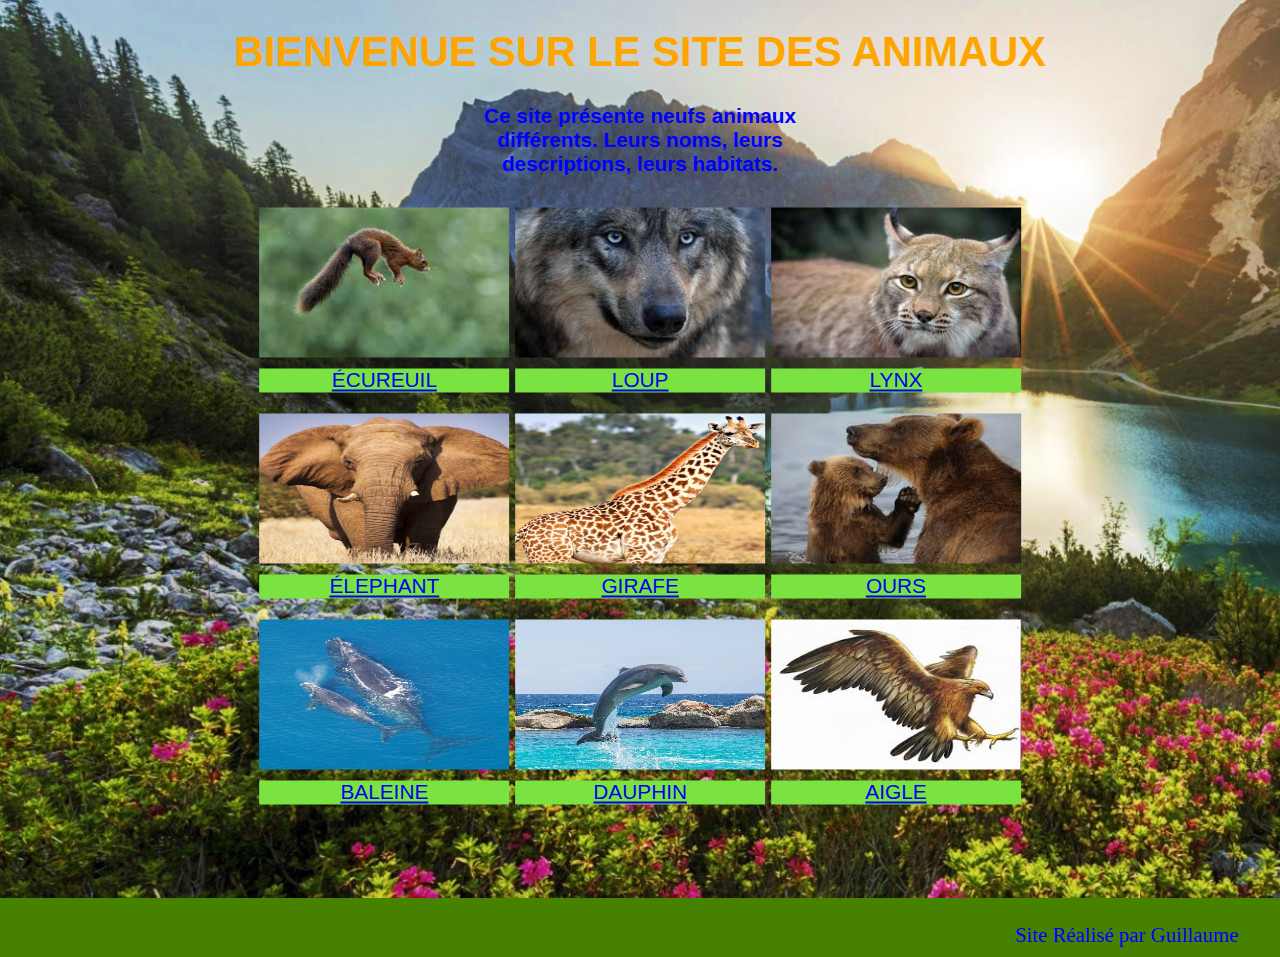
<file: index.html>
<!DOCTYPE html> 
<html> 
    <head>
		<link rel='stylesheet' type='text/css' href="css/main.css">
        <html lang="fr"> 
        <meta charset="utf-8" /> 
        <title>Index</title> 
    </head> 
	
    <body class="indexpage">
	
        <header>
            <h1 class="title">BIENVENUE SUR LE SITE DES ANIMAUX</h1>
        </header>
		
       
		
        <section>
	        <div class="subtitle">            
                <p>Ce site présente neufs animaux différents.
                Leurs noms, leurs descriptions, leurs habitats.</p>
            </div>
		</section>
		
		
			
		
		<ul class="spaceindex">		
			<ul class="index1">

				<li class="index2">
					<a href="ecureuil.html"><img class="photo" src="photo/ecureuil1.jpg" alt="ecureuil"></a>
					<p class="name"><a href="ecureuil.html">ÉCUREUIL</a></p>
				</li>
				
				<li class="index2">
					<a href="loup.html"><img class="photo" src="photo/loup1.jpg"         alt="loup"></a>
					<p class="name"><a href="loup.html">LOUP</a></p>
				</li>
				
				<li class="index2">
					<a href="lynx.html"><img class="photo" src="photo/lynx1.jpg"         alt="lynx"></a>
					<p class="name"><a href="lynx.html">LYNX</a></p>
				</li>
			</ul>
			
			<ul class="index1">
				
				<li class="index2">
					<a href="elephant.html"><img class="photo" src="photo/elephant1.jpg" alt="elephant"></a>
					<p class="name"><a href="elephant.html">ÉLEPHANT</a></p>
				</li>
				
				<li class="index2">
					<a href="girafe.html"><img class="photo" src="photo/girafe1.jpg"     alt="girafe"></a>
					<p class="name"><a href="girafe.html">GIRAFE</a></p>
				</li>
				
				<li class="index2">
					<a href="ours.html"><img class="photo" src="photo/ours1.jpg"         alt="ours"></a>
					<p class="name"><a href="ours.html">OURS</a></p>
				</li>
			</ul>
			
			<ul class="index1">
			
				<li class="index2">
					<a href="baleine.html"><img class="photo" src="photo/baleine1.jpg" alt="baleine" ></a>
					<p class="name"><a href="baleine.html">BALEINE</a></p>
				</li>
				
				<li class="index2">
					<a href="dauphin.html"><img class="photo" src="photo/dauphin1.jpg" alt="dauphin"></a>
					<p class="name"><a href="dauphin.html">DAUPHIN</a></p>
				</li>
				
				<li class="index2">
					<a href="aigle.html"><img class="photo" src="photo/aigle1.jpg"     alt="aigle"></a>
					<p class="name"><a href="aigle.html">AIGLE</a></p>
				</li>
				
			</ul>
		</ul>			
	
			
        
		
		
        <footer class="indexfooter">
		   
		    <div class="indexfooter2">			        
			    Site Réalisé par Guillaume
			    			  
            </div>
	    </footer>
		<style src="js/main.js"></style>
    </body> 
</html>
</file>
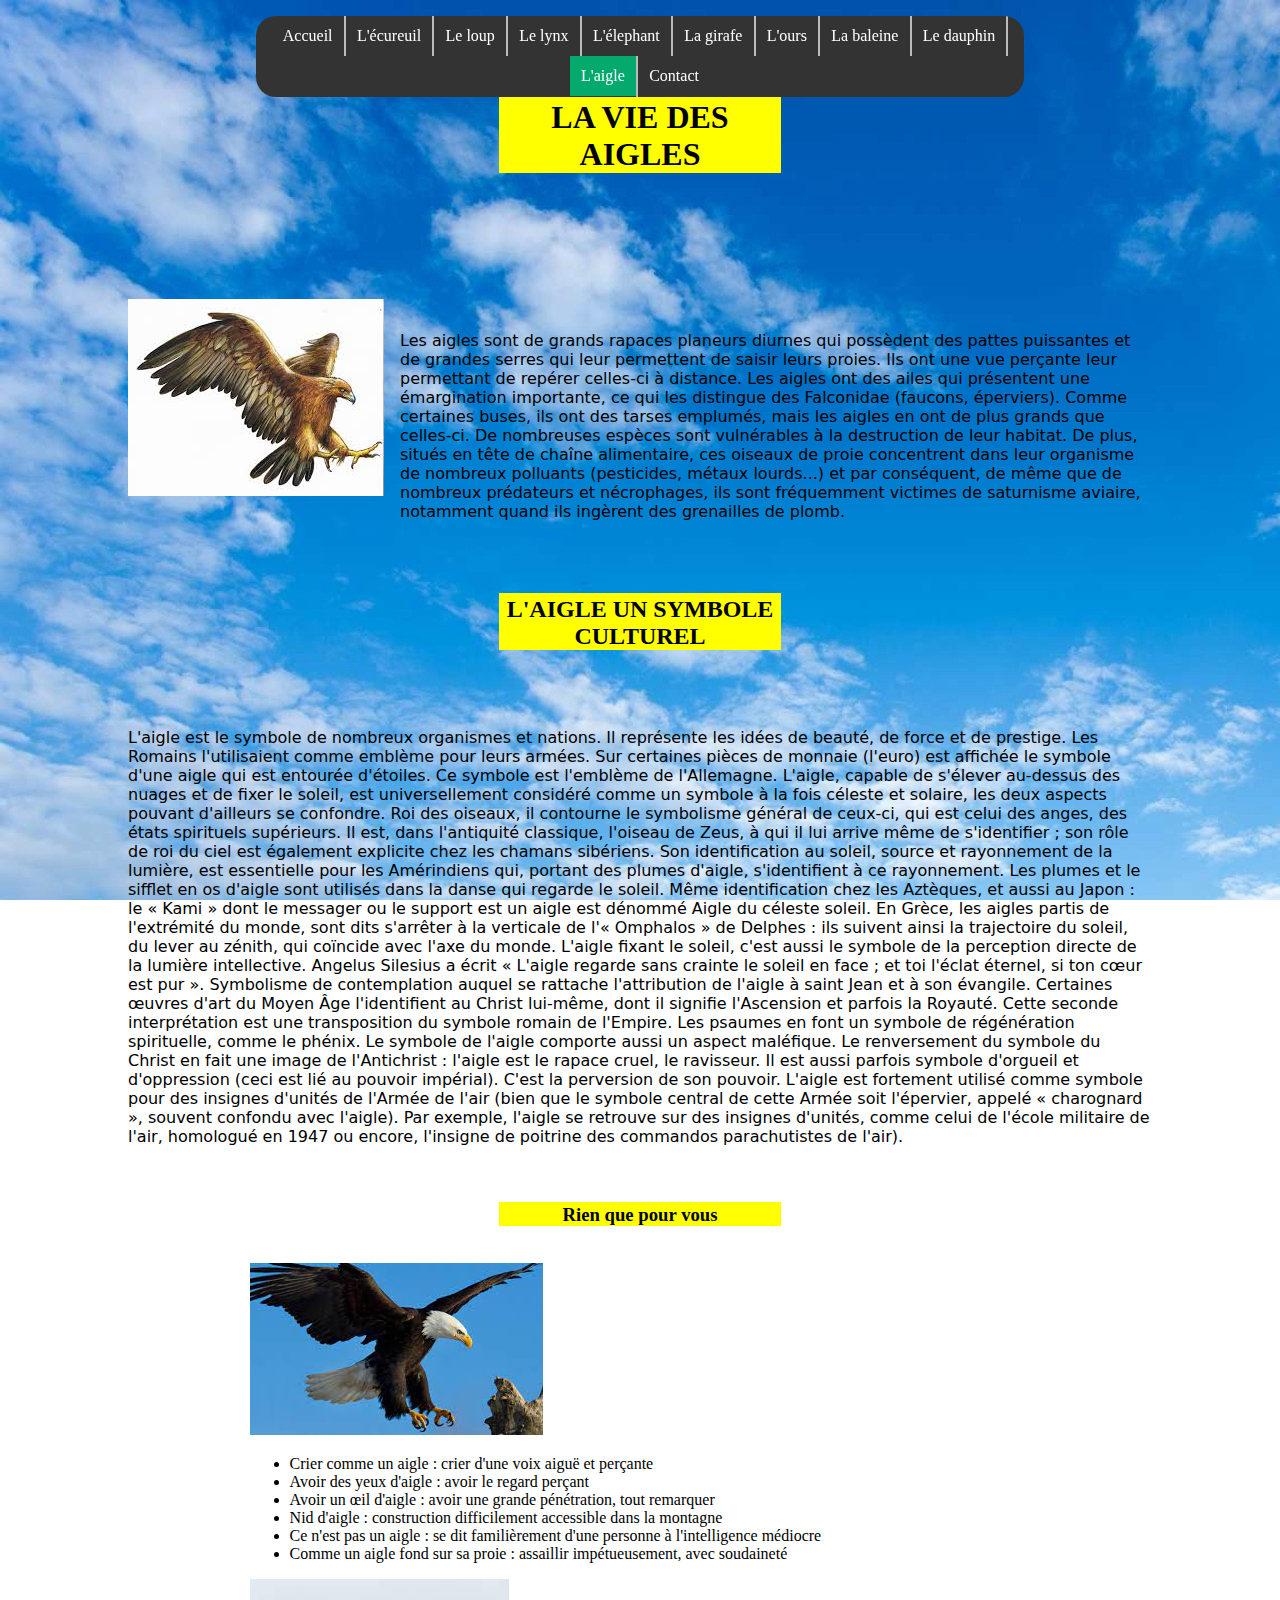
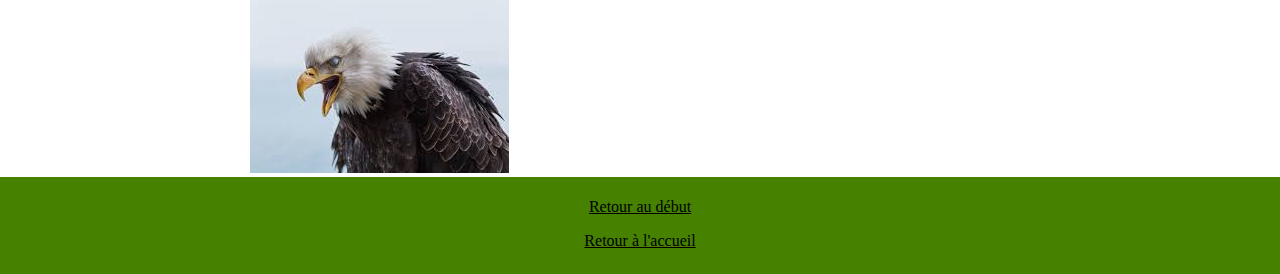
<file: aigle.html>
<!DOCTYPE HTML>
<html>
<head>
	<link rel='stylesheet' type='text/css' href="css/main.css">
	<title>la vie des aigle</title>
	<html lang="fr"> 
	<meta charset="utf-8" />
</head>

	<body class="aigle">
		
		<header class="navcenter">
			<ul class="nav1">	<!--
				--><li class="nav"><a class="l1" href="index.html">Accueil</a></li><!--
				--><li class="nav"><a class="l1" href="ecureuil.html">L'écureuil</a></li><!--
				--><li class="nav"><a class="l1" href="loup.html">Le loup</a></li><!--
				--><li class="nav"><a class="l1" href="lynx.html">Le lynx</a></li><!--
				--><li class="nav"><a class="l1" href="elephant.html">L'élephant</a></div><!--
				--><li class="nav"><a class="l1" href="girafe.html">La girafe</a></li><!--
				--><li class="nav"><a class="l1" href="ours.html">L'ours</a></li><!--
				--><li class="nav"><a class="l1" href="baleine.html">La baleine</a></li><!--
				--><li class="nav"><a class="l1" href="dauphin.html">Le dauphin</a></li><!--
				--><li class="nav"><a class="l1 active" href="aigle.html">L'aigle</a></li><!--
				--><li class="nav"><a class="l1" href="contact.html">Contact</a></li>
			</ul>
		</header>
		
		<div id="début"></div>
		
	<h1 class="aigle2">LA VIE DES AIGLES</h1>

	<div class="spacing">
			<div class="imageaigle">
				<img src='photo/aigle1.jpg'>
			</div>
			
			<div class="texteaigle">
				<p class="fontaigle">Les aigles sont de grands rapaces planeurs diurnes qui possèdent des pattes puissantes et de grandes serres qui leur permettent de saisir leurs proies. Ils ont une vue perçante leur permettant de repérer celles-ci à distance.
					Les aigles ont des ailes qui présentent une émargination importante, ce qui les distingue des Falconidae (faucons, éperviers). Comme certaines buses, ils ont des tarses emplumés, mais les aigles en ont de plus grands que celles-ci.
					De nombreuses espèces sont vulnérables à la destruction de leur habitat. De plus, situés en tête de chaîne alimentaire, ces oiseaux de proie concentrent dans leur organisme de nombreux polluants (pesticides, métaux lourds...) et par conséquent, de même que de nombreux prédateurs et nécrophages, ils sont fréquemment victimes de saturnisme aviaire, notamment quand ils ingèrent des grenailles de plomb.
				</p>
			</div>
	</div>
	
	
	
	<h2 class="aigle2">L'AIGLE UN SYMBOLE CULTUREL</h2>
	
	<p class="fontaigle spacing">L'aigle est le symbole de nombreux organismes et nations. Il représente les idées de beauté, de force et de prestige. Les Romains l'utilisaient comme emblème pour leurs armées. Sur certaines pièces de monnaie (l'euro) est affichée le symbole d'une aigle qui est entourée d'étoiles. Ce symbole est l'emblème de l'Allemagne.
		L'aigle, capable de s'élever au-dessus des nuages et de fixer le soleil, est universellement considéré comme un symbole à la fois céleste et solaire, les deux aspects pouvant d'ailleurs se confondre.
		Roi des oiseaux, il contourne le symbolisme général de ceux-ci, qui est celui des anges, des états spirituels supérieurs. Il est, dans l'antiquité classique, l'oiseau de Zeus, à qui il lui arrive même de s'identifier ; son rôle de roi du ciel est également explicite chez les chamans sibériens. Son identification au soleil, source et rayonnement de la lumière, est essentielle pour les Amérindiens qui, portant des plumes d'aigle, s'identifient à ce rayonnement. Les plumes et le sifflet en os d'aigle sont utilisés dans la danse qui regarde le soleil. Même identification chez les Aztèques, et aussi au Japon : le « Kami » dont le messager ou le support est un aigle est dénommé Aigle du céleste soleil. En Grèce, les aigles partis de l'extrémité du monde, sont dits s'arrêter à la verticale de l'« Omphalos » de Delphes : ils suivent ainsi la trajectoire du soleil, du lever au zénith, qui coïncide avec l'axe du monde.
		L'aigle fixant le soleil, c'est aussi le symbole de la perception directe de la lumière intellective. Angelus Silesius a écrit « L'aigle regarde sans crainte le soleil en face ; et toi l'éclat éternel, si ton cœur est pur ». Symbolisme de contemplation auquel se rattache l'attribution de l'aigle à saint Jean et à son évangile. Certaines œuvres d'art du Moyen Âge l'identifient au Christ lui-même, dont il signifie l'Ascension et parfois la Royauté. Cette seconde interprétation est une transposition du symbole romain de l'Empire. Les psaumes en font un symbole de régénération spirituelle, comme le phénix.
		Le symbole de l'aigle comporte aussi un aspect maléfique. Le renversement du symbole du Christ en fait une image de l'Antichrist : l'aigle est le rapace cruel, le ravisseur. Il est aussi parfois symbole d'orgueil et d'oppression (ceci est lié au pouvoir impérial). C'est la perversion de son pouvoir.
		L'aigle est fortement utilisé comme symbole pour des insignes d'unités de l'Armée de l'air (bien que le symbole central de cette Armée soit l'épervier, appelé « charognard », souvent confondu avec l'aigle). Par exemple, l'aigle se retrouve sur des insignes d'unités, comme celui de l'école militaire de l'air, homologué en 1947 ou encore, l'insigne de poitrine des commandos parachutistes de l'air).
	</p>

	<h3 class="aigle2"> Rien que pour vous</h2>
	
	<div class="spacingaigle">

			<div class="imageaiglebottom1">
				<img src='photo/attaque.jpg'>
			</div>
			<div class="listeaigle">
				<p>
					<ul>
						<li>Crier comme un aigle : crier d'une voix aiguë et perçante</li>
						<li>Avoir des yeux d'aigle : avoir le regard perçant</li>
						<li>Avoir un œil d'aigle : avoir une grande pénétration, tout remarquer</li>
						<li>Nid d'aigle : construction difficilement accessible dans la montagne</li>
						<li>Ce n'est pas un aigle : se dit familièrement d'une personne à l'intelligence médiocre</li>
						<li>Comme un aigle fond sur sa proie : assaillir impétueusement, avec soudaineté</li>
					</ul>
				</p>	
			</div>
			<div class="imageaiglebottom1">
				<img src='photo/aiglecris.jpg'>
			</div>

	</div>
	
	
	<footer class="footerspace indexfooter">
		<p>
			<a href="#début"><p class="footer">Retour au début</p></a>
			<a href="index.html"><p class="footer">Retour à l'accueil</p></a> 
			
			
		</p>
	</footer>
	<style src="js/main.js"></style>
</body>
</html>
</file>
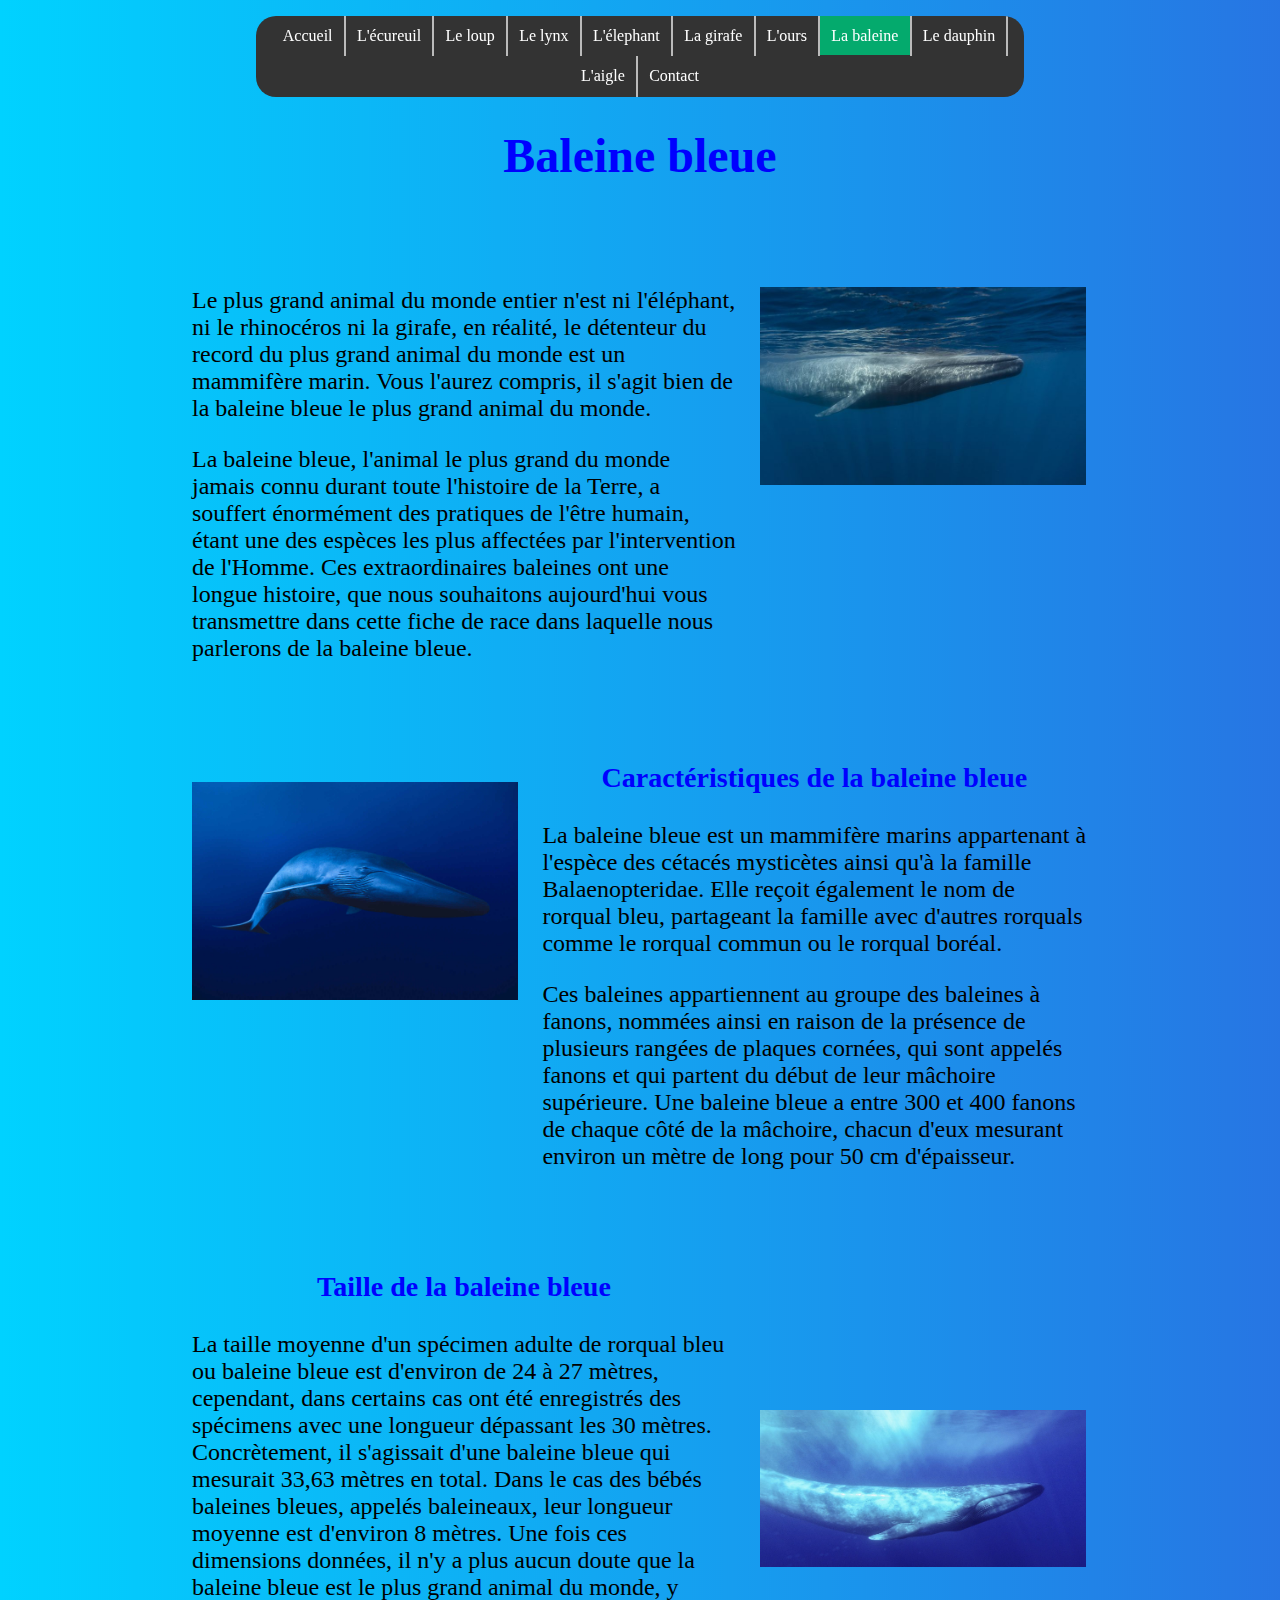
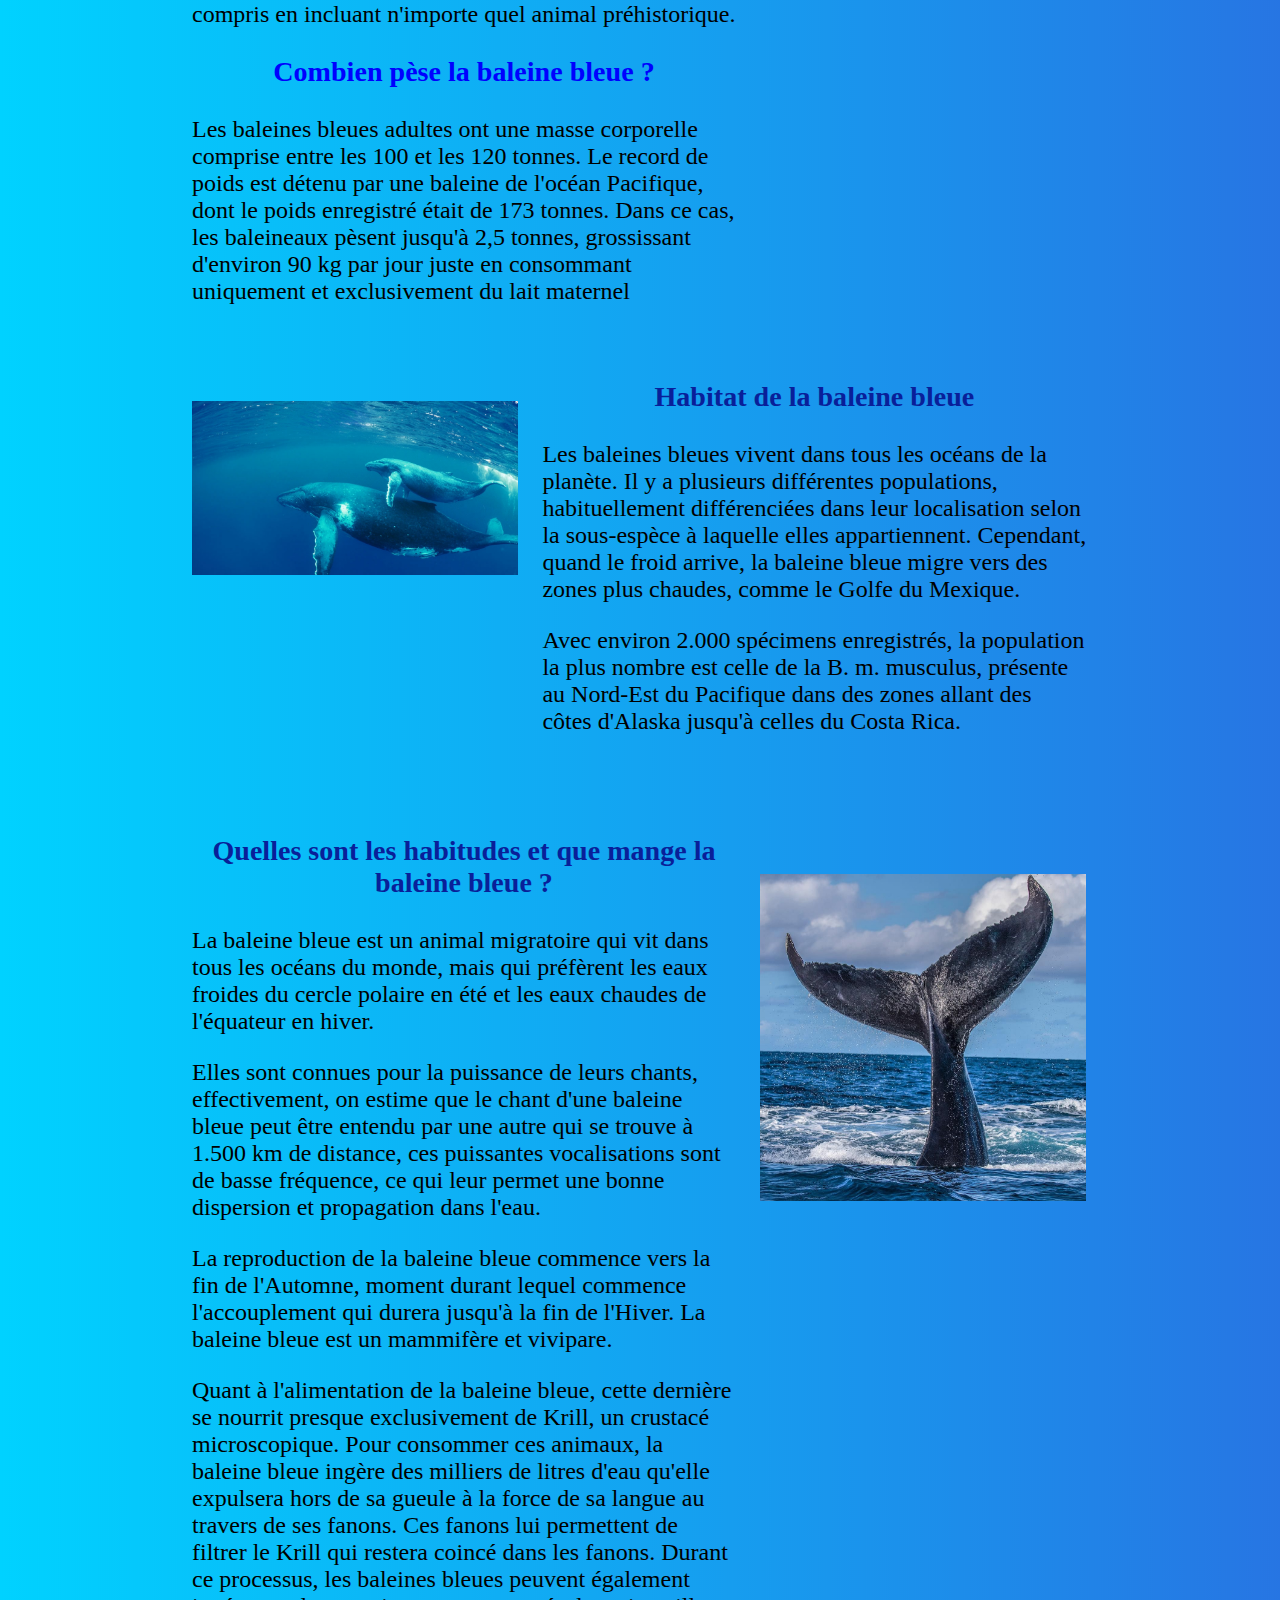
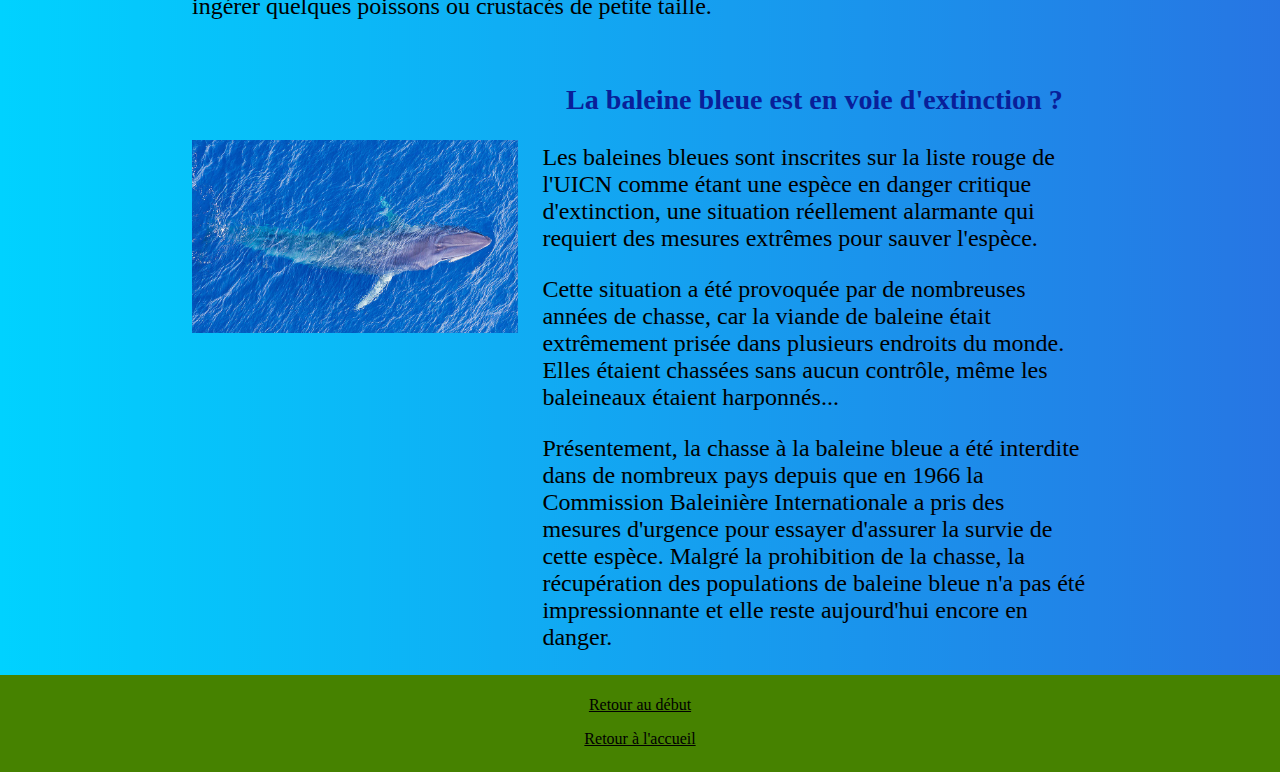
<file: baleine.html>
<!DOCTYPE html> 
<html> 

    <head>
		<link rel='stylesheet' type='text/css' href="css/main.css">
        <html lang="fr"> 
        <meta charset="utf-8" /> 
        <title>baleine</title> 
    </head> 
	
    <body class="baleine">
		
	
		<header class="navcenter">
			<ul class="nav1">	<!--
				--><li class="nav"><a class="l1" href="index.html">Accueil</a></li><!--
				--><li class="nav"><a class="l1" href="ecureuil.html">L'écureuil</a></li><!--
				--><li class="nav"><a class="l1" href="loup.html">Le loup</a></li><!--
				--><li class="nav"><a class="l1" href="lynx.html">Le lynx</a></li><!--
				--><li class="nav"><a class="l1" href="elephant.html">L'élephant</a></div><!--
				--><li class="nav"><a class="l1" href="girafe.html">La girafe</a></li><!--
				--><li class="nav"><a class="l1" href="ours.html">L'ours</a></li><!--
				--><li class="nav"><a class="l1 active" href="baleine.html">La baleine</a></li><!--
				--><li class="nav"><a class="l1" href="dauphin.html">Le dauphin</a></li><!--
				--><li class="nav"><a class="l1" href="aigle.html">L'aigle</a></li><!--
				--><li class="nav"><a class="l1" href="contact.html">Contact</a></li>
			</ul>
		</header>
		
		<div id="début"></div>
		
		
        <div class="fontbaleine">
		
			
				<h1 class="baleine2">Baleine bleue</h1>
	
			
			
			<div>
			
				<div class="stylebaleine">
					<div name="ligne1" class="textebaleine1">          
						<p>
							Le plus grand animal du monde entier n'est ni l'éléphant, ni le rhinocéros ni la girafe, en réalité, 
							le détenteur du record du plus grand animal du monde est un mammifère marin. Vous l'aurez compris, 
							il s'agit bien de la baleine bleue le plus grand animal du monde.
						</p>
						<p>
							La baleine bleue, l'animal le plus grand du monde jamais connu durant toute l'histoire de la Terre, 
							a souffert énormément des pratiques de l'être humain, étant une des espèces les plus affectées par l'intervention de l'Homme. 
							Ces extraordinaires baleines ont une longue histoire, que nous souhaitons aujourd'hui vous transmettre dans cette fiche de 
							race dans laquelle nous parlerons de la baleine bleue.
						</p>
					</div>
					
					<div name="ligne1" class="imagebaleine1">
						<img class="imgbaleine1" src="photo/baleine2.jpg" alt="baleine photo numéro 2">
					</div>
				</div>
				
				
				<div class="tablclear stylebaleine">
				
					<div name="ligne2" class="imagebaleine2">
						<img class="imgbaleine2" src="photo/baleine3.jpg" alt="baleine photo numéro 3">
					</div>
					
					<div name="ligne2" class="textebaleine2">
						<h3 class="baleine3">Caractéristiques de la baleine bleue</h3>
						<p>
							La baleine bleue est un mammifère marins appartenant à l'espèce des cétacés mysticètes ainsi qu'à la famille Balaenopteridae. 
							Elle reçoit également le nom de rorqual bleu, partageant la famille avec d'autres rorquals comme le rorqual commun ou le rorqual boréal.
						</p>
						<p>
							Ces baleines appartiennent au groupe des baleines à fanons, nommées ainsi en raison de la présence de plusieurs rangées de plaques cornées, 
							qui sont appelés fanons et qui partent du début de leur mâchoire supérieure. Une baleine bleue a entre 300 et 400 fanons de chaque côté 
							de la mâchoire, chacun d'eux mesurant environ un mètre de long pour 50 cm d'épaisseur.
						</p>
					</div>
				</div>   

				
				<div class="tablclear stylebaleine">
				
					<div name="ligne3" class="textebaleine3">
						<h3 class="baleine3">Taille de la baleine bleue</h3>
						<p>
							La taille moyenne d'un spécimen adulte de rorqual bleu ou baleine bleue est d'environ de 24 à 27 mètres, cependant, dans certains cas 
							ont été enregistrés des spécimens avec une longueur dépassant les 30 mètres. Concrètement, il s'agissait d'une baleine bleue qui 
							mesurait 33,63 mètres en total.
							Dans le cas des bébés baleines bleues, appelés baleineaux, leur longueur moyenne est d'environ 8 mètres.
							Une fois ces dimensions données, il n'y a plus aucun doute que la baleine bleue est le plus grand animal du monde, y compris en incluant 
							n'importe quel animal préhistorique.
						</p>         
						<h3 class="baleine3">Combien pèse la baleine bleue ?</h3>
						<p>
							Les baleines bleues adultes ont une masse corporelle comprise entre les 100 et les 120 tonnes. Le record de poids est détenu par une baleine 
							de l'océan Pacifique, dont le poids enregistré était de 173 tonnes.
							Dans ce cas, les baleineaux pèsent jusqu'à 2,5 tonnes, grossissant d'environ 90 kg par jour juste en consommant uniquement et exclusivement 
							du lait maternel
						</p>
					</div>
					
					<div name="ligne3" class="imagebaleine3">
						<img class="imgbaleine3" src="photo/baleine4.jpg" alt="baleine photo numéro 4">
					</div>
				</div>   

				
				<div class="tablclear stylebaleine">
				
					<div  name="ligne4" class="imagebaleine4">
						<img class="imgbaleine4" src="photo/baleine5.jpg" alt="baleine photo numéro 5">
					</div>
					
					<div name="ligne4" class="textebaleine4">
						<h3 align="center"><font color="091F99">Habitat de la baleine bleue</font></h3>
						<p>
							Les baleines bleues vivent dans tous les océans de la planète. Il y a plusieurs différentes populations, habituellement différenciées dans leur 
							localisation selon la sous-espèce à laquelle elles appartiennent. Cependant, quand le froid arrive, la baleine bleue migre vers des zones plus 
							chaudes, comme le Golfe du Mexique.
						</p>
						<p>
							Avec environ 2.000 spécimens enregistrés, la population la plus nombre est celle de la B. m. musculus, présente au Nord-Est du Pacifique dans des
							zones allant des côtes d'Alaska jusqu'à celles du Costa Rica.
						</p>
					</div>
				</div>   

				
				<div class="tablclear stylebaleine">
					<div name="ligne5" class="textebaleine5">
						<h3 align="center"><font color="091F99">Quelles sont les habitudes et que mange la baleine bleue ?</font></h3>
						<p>
							La baleine bleue est un animal migratoire qui vit dans tous les océans du monde, mais qui préfèrent les eaux froides du cercle polaire en été 
							et les eaux chaudes de l'équateur en hiver.
						</p>
						<p>
							Elles sont connues pour la puissance de leurs chants, effectivement, on estime que le chant d'une baleine bleue peut être entendu par une autre 
							qui se trouve à 1.500 km de distance, ces puissantes vocalisations sont de basse fréquence, ce qui leur permet une bonne dispersion et propagation 
							dans l'eau.
						</p>
						<p>
							La reproduction de la baleine bleue commence vers la fin de l'Automne, moment durant lequel commence l'accouplement qui durera jusqu'à la fin de 
							l'Hiver. La baleine bleue est un mammifère et vivipare.
						</p>
						<p>
							Quant à l'alimentation de la baleine bleue, cette dernière se nourrit presque exclusivement de Krill, un crustacé microscopique. 
							Pour consommer ces animaux, la baleine bleue ingère des milliers de litres d'eau qu'elle expulsera hors de sa gueule à la force de sa langue au 
							travers de ses fanons. Ces fanons lui permettent de filtrer le Krill qui restera coincé dans les fanons. Durant ce processus, les baleines bleues 
							peuvent également ingérer quelques poissons ou crustacés de petite taille.
						</p>
					</div>
					
					<div name="ligne5" class="imagebaleine5">
						<img class="imgbaleine5" src="photo/baleine7.jpg" alt="baleine photo numéro 6">
					</div>
				</div>     

				
				<div class="tablclear stylebaleine">
				
					<div name="ligne6" class="imagebaleine6">
						<img class="imgbaleine1" src="photo/baleine6.jpg" alt="baleine photo numéro 7">
					</div>
					
					<div name="ligne6" class="textebaleine6">
						<h3 align="center"><font color="091F99">La baleine bleue est en voie d'extinction ?</font></h3>
						<p>
							Les baleines bleues sont inscrites sur la liste rouge de l'UICN comme étant une espèce en danger critique d'extinction, une situation réellement 
							alarmante qui requiert des mesures extrêmes pour sauver l'espèce.
						<p/>
						<p>
							Cette situation a été provoquée par de nombreuses années de chasse, car la viande de baleine était extrêmement prisée dans plusieurs endroits 
							du monde. Elles étaient chassées sans aucun contrôle, même les baleineaux étaient harponnés... 
						</p>
						<p>
							Présentement, la chasse à la baleine bleue a été 
							interdite dans de nombreux pays depuis que en 1966 la Commission Baleinière Internationale a pris des mesures d'urgence pour essayer d'assurer la 
							survie de cette espèce. Malgré la prohibition de la chasse, la récupération des populations de baleine bleue n'a pas été impressionnante et elle 
							reste aujourd'hui encore en danger.
						</p>
					</div>
				</div>
			</div>
        </div>
		
		
		<footer class="footerspace indexfooter">
			<p>
				<a href="#début"><p class="footer">Retour au début</p></a>
				<a href="index.html"><p class="footer">Retour à l'accueil</p></a> 
			
				
			</p>
		</footer>
		<style src="js/main.js"></style>
    </body> 
</html>
</file>
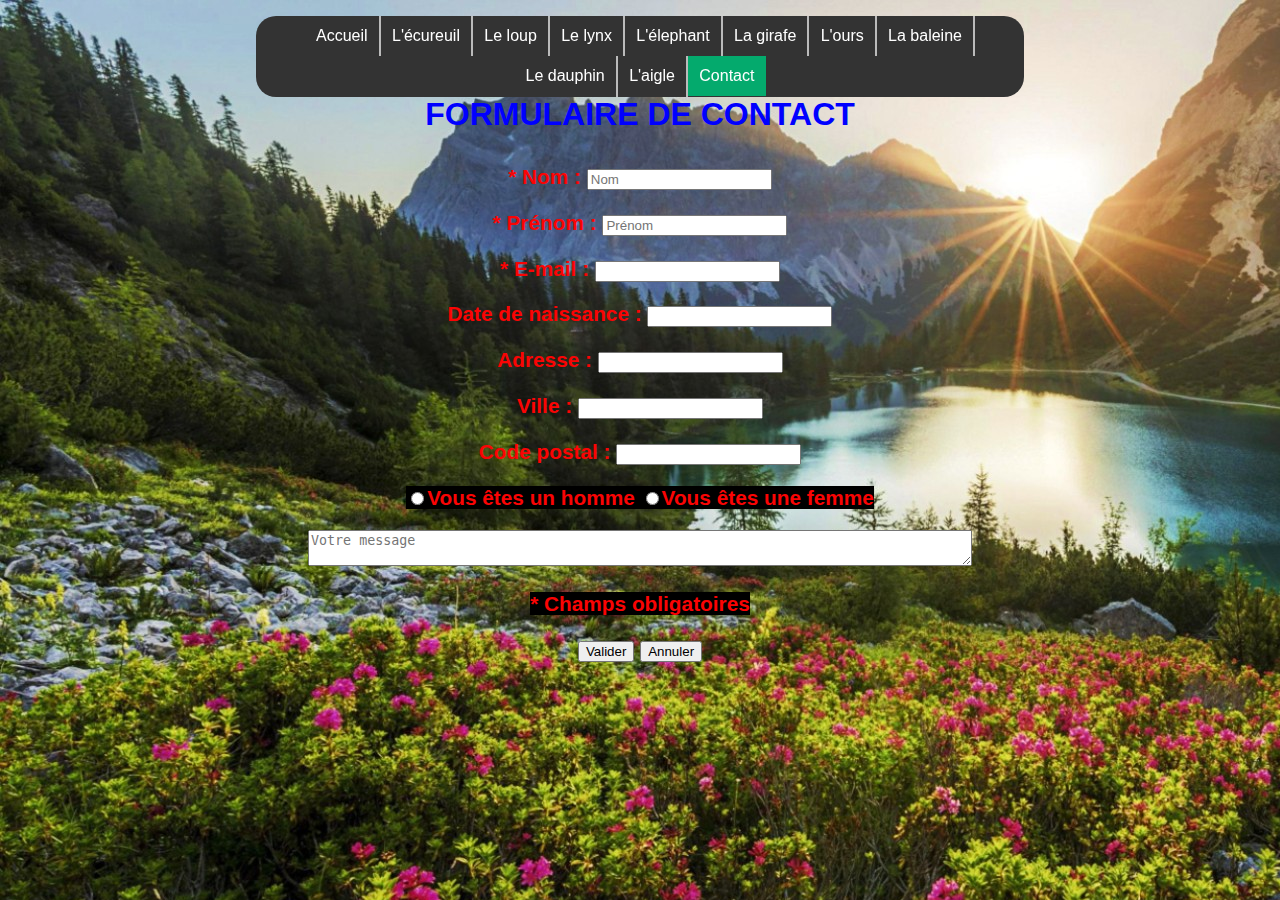
<file: contact.html>
<!DOCTYPE html> 
<html> 
    <head>
		<link rel='stylesheet' type='text/css' href="css/main.css">
        <html lang="fr"> 
        <meta charset="utf-8" /> 
        <title>Contact</title> 
    </head> 
	
    <body class="contactpage">
		
       	<header class="navcenter">
			<ul class="nav1">	<!--
				--><li class="nav"><a class="l1" href="index.html">Accueil</a></li><!--
				--><li class="nav"><a class="l1" href="ecureuil.html">L'écureuil</a></li><!--
				--><li class="nav"><a class="l1" href="loup.html">Le loup</a></li><!--
				--><li class="nav"><a class="l1" href="lynx.html">Le lynx</a></li><!--
				--><li class="nav"><a class="l1" href="elephant.html">L'élephant</a></div><!--
				--><li class="nav"><a class="l1" href="girafe.html">La girafe</a></li><!--
				--><li class="nav"><a class="l1" href="ours.html">L'ours</a></li><!--
				--><li class="nav"><a class="l1" href="baleine.html">La baleine</a></li><!--
				--><li class="nav"><a class="l1" href="dauphin.html">Le dauphin</a></li><!--
				--><li class="nav"><a class="l1" href="aigle.html">L'aigle</a></li><!--
				--><li class="nav"><a class="l1 active" href="contact.html">Contact</a></li>
			</ul>
		</header>
		
        <section>
	        <div class="titrecontact">            
                <p>FORMULAIRE DE CONTACT</p>
            </div>
		</section>
		
		<form id="formctc" method="get" action="http://www.afpa.fr">
			<p>
				* Nom :
				<input type="text" name="le_nom" placeholder="Nom" id="nom" required />
			</p>
			<p>
				* Prénom :
				<input type="text" name="le_prenom" placeholder="Prénom" id="prenom" required />
			</p>	
			<p>
				* E-mail :
				<input type="text" name="email" id="mail" required />
			</p>			
			<p>
				Date de naissance :
				<input type="text" name="le_prenom" id="birth"/>
			</p>
			<p>
				Adresse :
				<input type="text" name="adresse" id="adresse" />
			</p>	
			<p>
				Ville :
				<input type="text" name="ville" id="ville" />
			</p>		
			<p>
				Code postal :
				<input type="text" name="postal" id="postal" />
			</p>	
			<p>
				<span class="backg">
					<input type="radio" name="sexe" value="homme" />Vous êtes un homme
					<input type="radio" name="sexe" value="femme" />Vous êtes une femme
				</span>
			</p>

			<textarea placeholder="Votre message" rows:"120" cols="80" ></textarea>

			<p><span class="backg">* Champs obligatoires</span></p>
			

			<p>
				<input type="submit" value="Valider" id="button1" />
				<input type="reset" value="Annuler" id="button2" /> 
			</p>
	
		</form>
			
		<script src="js/main.js"></script>
    </body> 
</html>
</file>
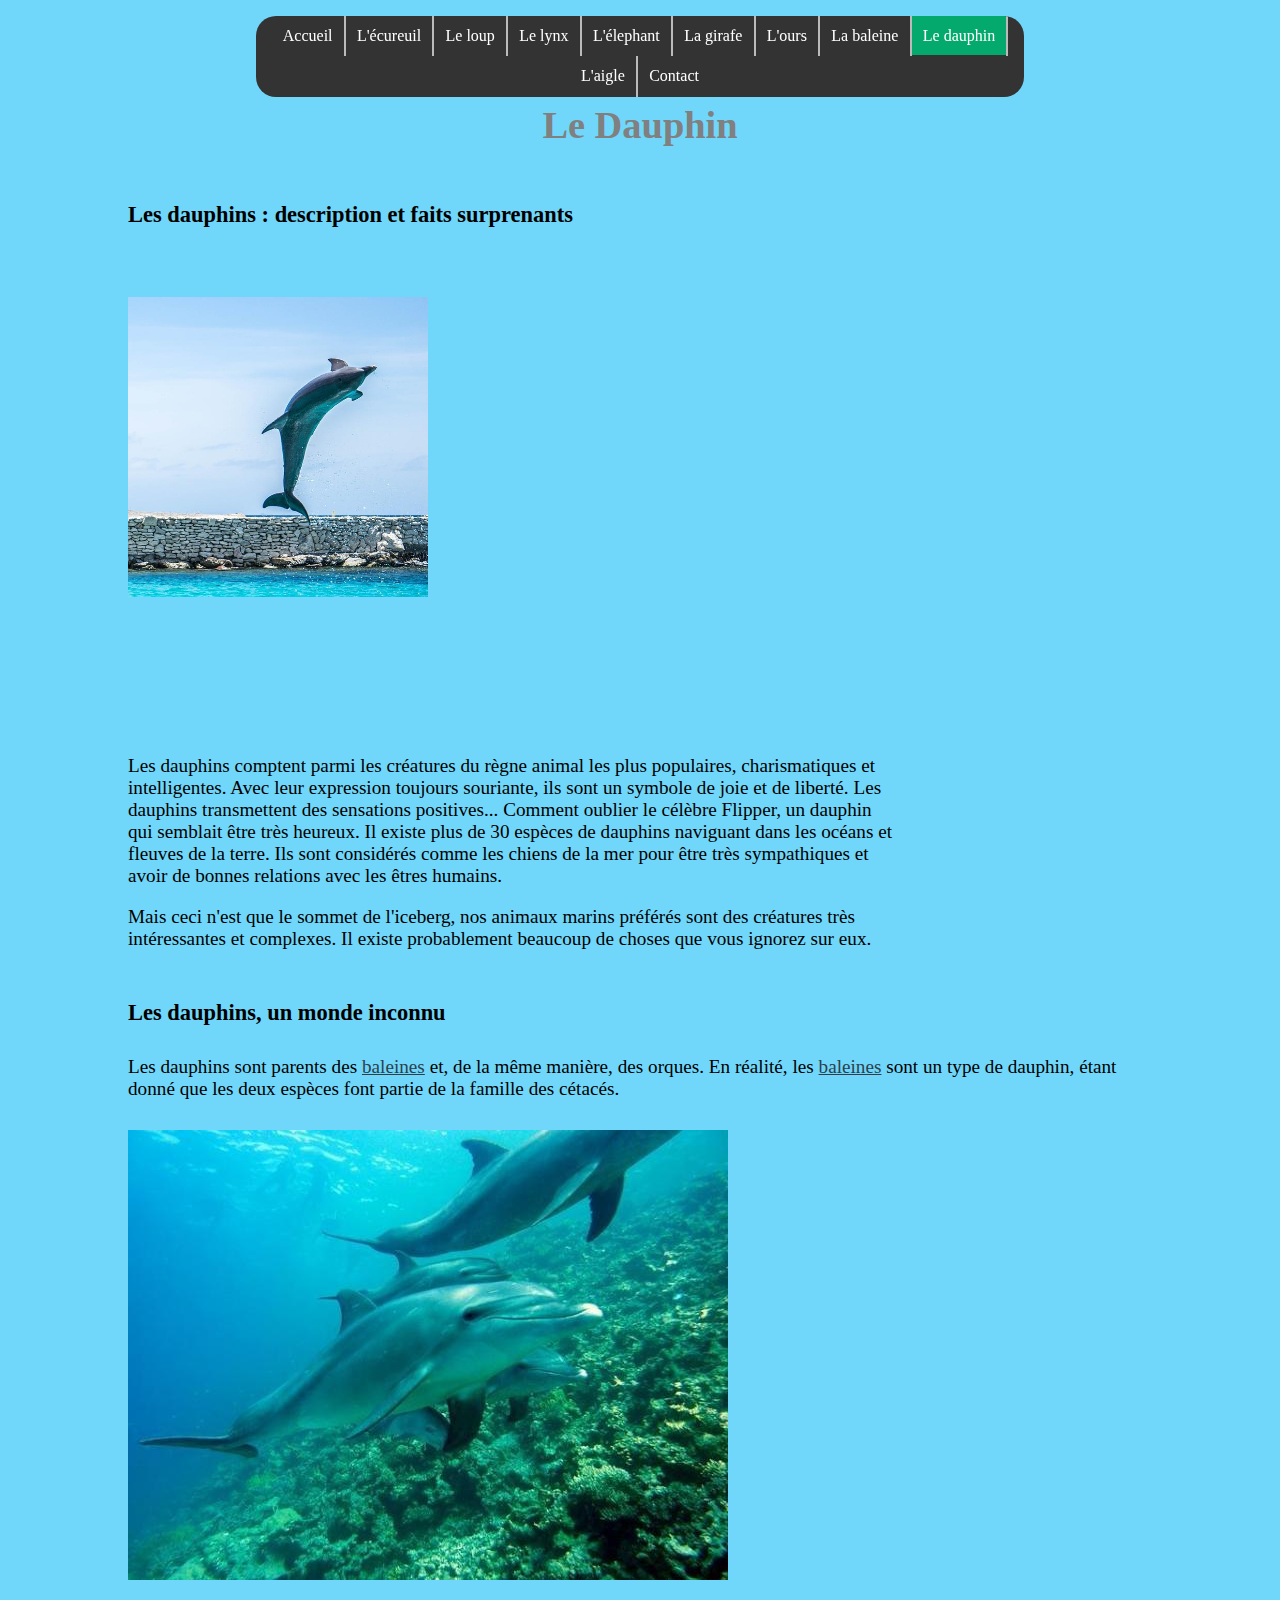
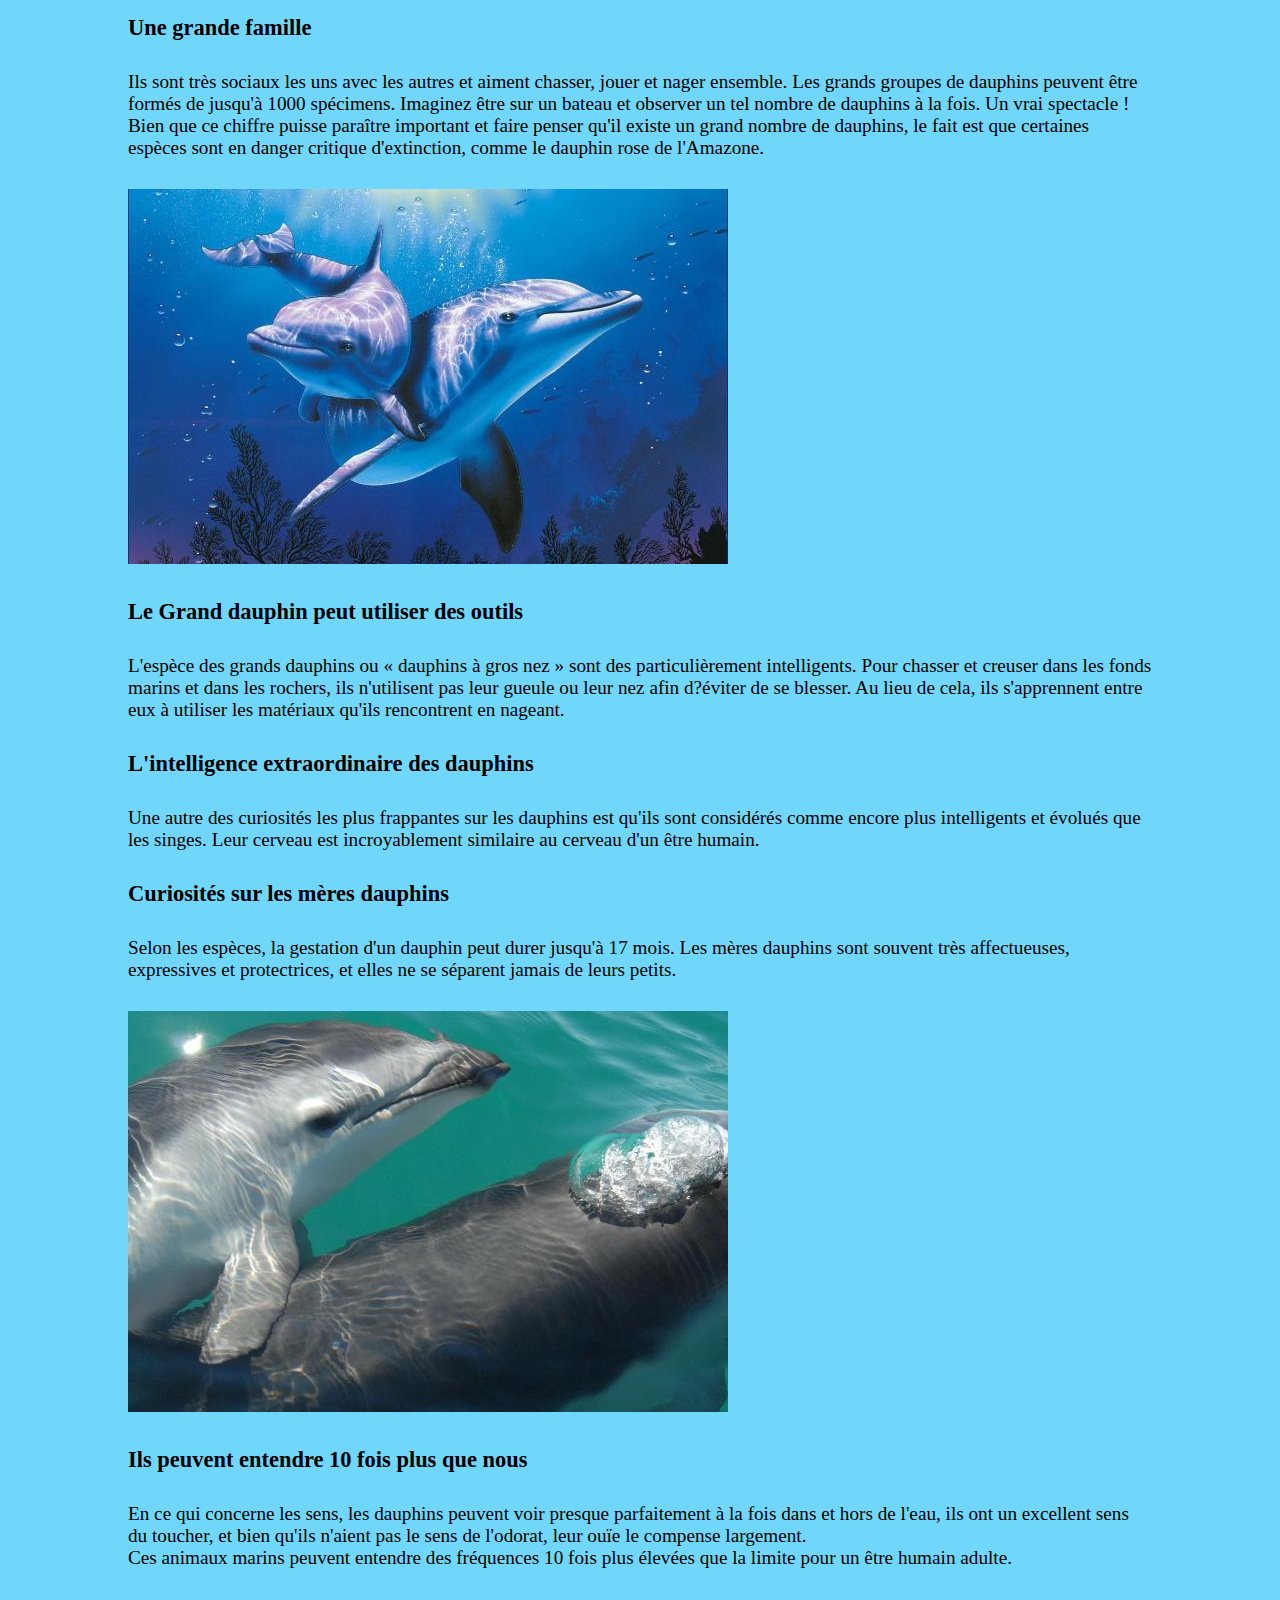
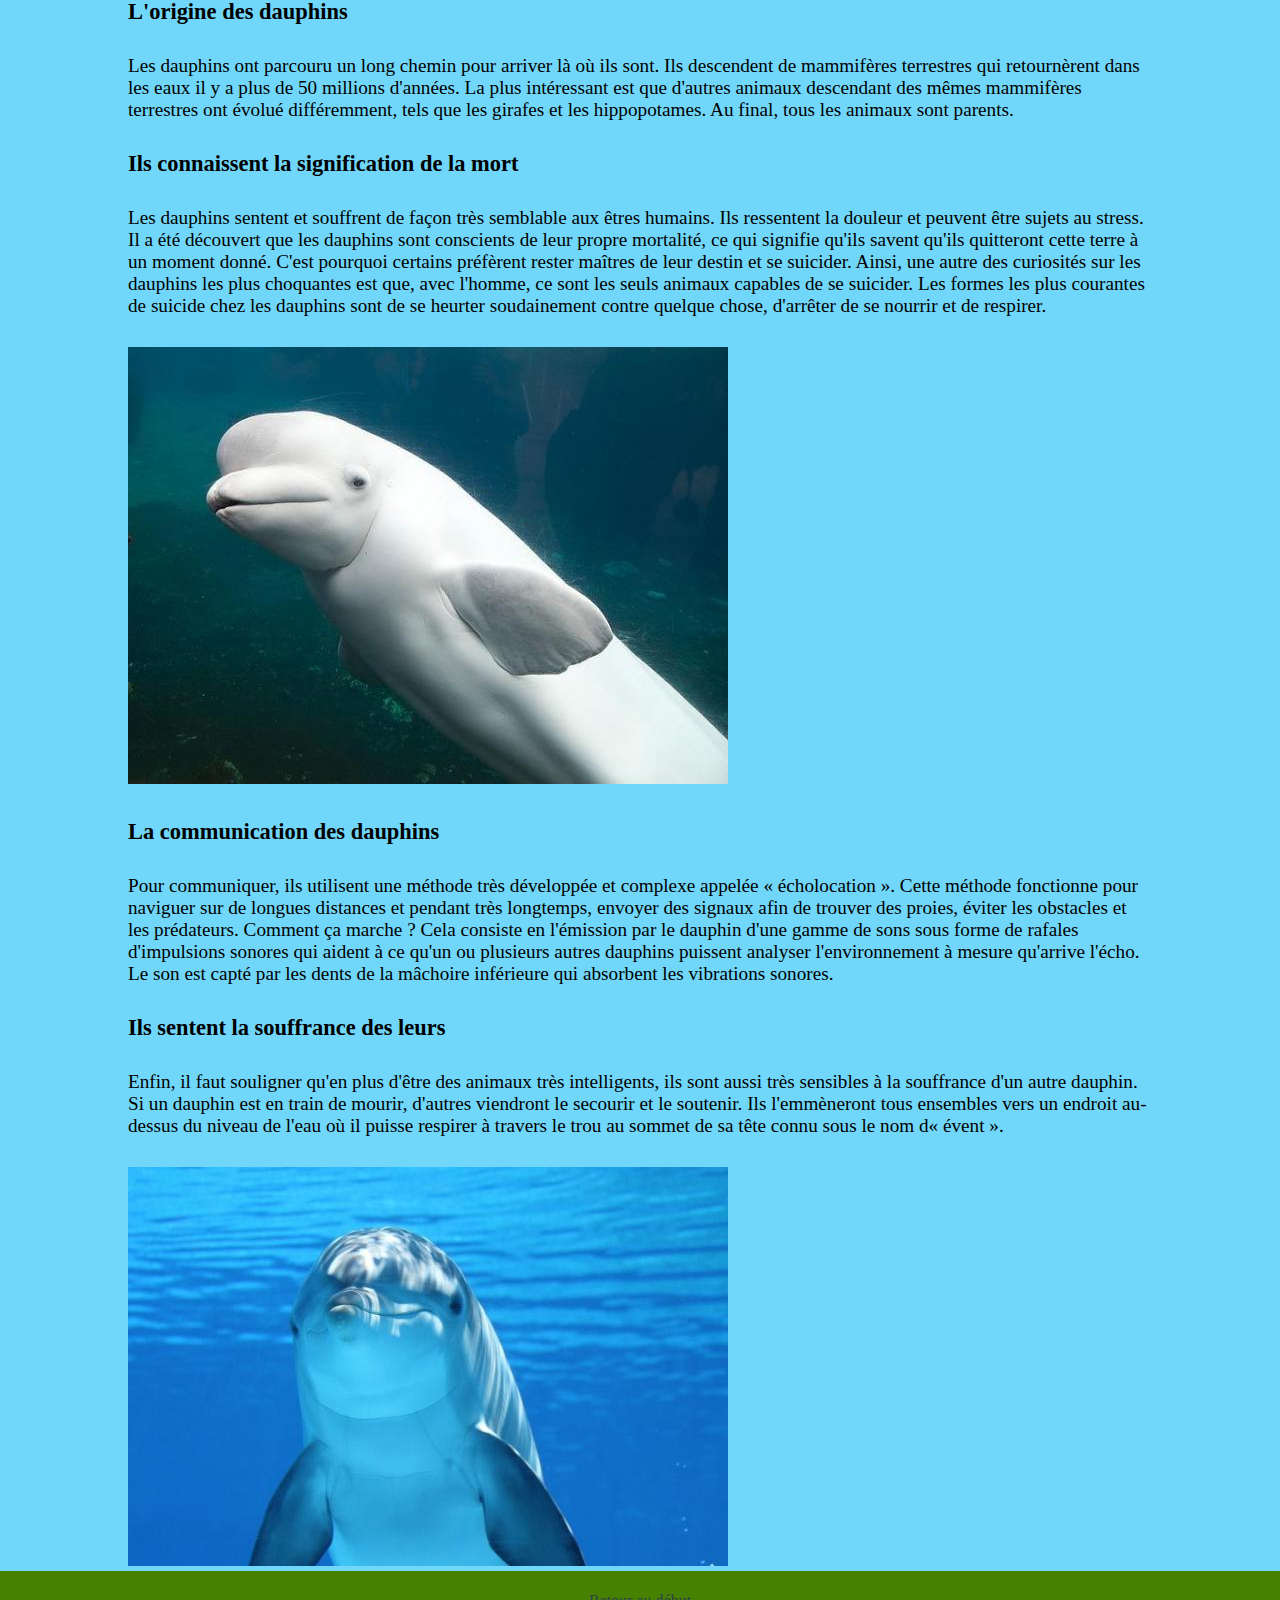
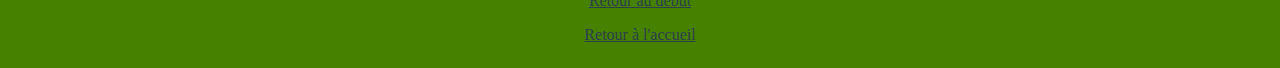
<file: dauphin.html>
<!DOCTYPE html>
<html>
	<head>
		<link rel='stylesheet' type='text/css' href="css/main.css">
		<title>
			Le Dauphin
		</title>
        <html lang="fr"> 
        <meta charset="utf-8" />
	</head>
	
	<body class="dauphin">
	
		<header class="navcenter">
			<ul class="nav1">	<!--
				--><li class="nav"><a class="l1" href="index.html">Accueil</a></li><!--
				--><li class="nav"><a class="l1" href="ecureuil.html">L'écureuil</a></li><!--
				--><li class="nav"><a class="l1" href="loup.html">Le loup</a></li><!--
				--><li class="nav"><a class="l1" href="lynx.html">Le lynx</a></li><!--
				--><li class="nav"><a class="l1" href="elephant.html">L'élephant</a></div><!--
				--><li class="nav"><a class="l1" href="girafe.html">La girafe</a></li><!--
				--><li class="nav"><a class="l1" href="ours.html">L'ours</a></li><!--
				--><li class="nav"><a class="l1" href="baleine.html">La baleine</a></li><!--
				--><li class="nav"><a class="l1 active" href="dauphin.html">Le dauphin</a></li><!--
				--><li class="nav"><a class="l1" href="aigle.html">L'aigle</a></li><!--
				--><li class="nav"><a class="l1" href="contact.html">Contact</a></li>
			</ul>
		</header>
		
		<div id="début"></div>
		
		<div class="fontdauphin">
		
			<h1 class="dauphin2">Le Dauphin</h1>
			
			<h3 class="spacing">Les dauphins : description et faits surprenants</h3>
			
			
			<div class="spacing">
			
					<div class="imagedauphin">
						<img class="imgsizetop" src="photo/dauphin1a.jpg"/>
					</div>
					
					<div class="textedauphin">
						
							<p>Les dauphins comptent parmi les créatures du règne animal les plus populaires, charismatiques et intelligentes. Avec leur expression toujours souriante, ils sont un symbole de joie et de liberté.
							Les dauphins transmettent des sensations positives... Comment oublier le célèbre Flipper, un dauphin qui semblait être très heureux.
							Il existe plus de 30 espèces de dauphins naviguant dans les océans et fleuves de la terre. Ils sont considérés comme les chiens de la mer pour être très sympathiques et avoir de bonnes relations avec les êtres humains.</p>
							<p>Mais ceci n'est que le sommet de l'iceberg, nos animaux marins préférés sont des créatures très intéressantes et complexes. 
							Il existe probablement beaucoup de choses que vous ignorez sur eux.</p>
					</div>
			
			</div>
			<h3 class="spacing">Les dauphins, un monde inconnu</h3>
			
			<p class="spacing">
				Les dauphins sont parents des <a href="baleine.html">baleines</a> et, de la même manière, des orques.
				En réalité, les  <a href="baleine.html">baleines</a> sont un type de dauphin, étant donné que les deux espèces font partie de la famille des cétacés.
			</p>
			
			<img class="spacingimg imgsize" src="photo/dauphin2.jpg"/>
			
			
			<h3 class="spacing">Une grande famille</h3>
			
			<p class="spacing">
				Ils sont très sociaux les uns avec les autres et aiment chasser, jouer et nager ensemble. 
				Les grands groupes de dauphins peuvent être formés de jusqu'à 1000 spécimens. Imaginez être sur un bateau et observer un tel nombre de dauphins à la fois. Un vrai spectacle !
				Bien que ce chiffre puisse paraître important et faire penser qu'il existe un grand nombre de dauphins, le fait est que certaines espèces sont en danger critique d'extinction, comme le dauphin rose de l'Amazone.
			</p>
			
			<img class="spacingimg imgsize" src="photo/dauphin3.jpg"/>
			
			
			<h3 class="spacing">Le Grand dauphin peut utiliser des outils</h3>
		
			<p class="spacing">
				L'espèce des grands dauphins ou « dauphins à gros nez » sont des particulièrement intelligents. 
				Pour chasser et creuser dans les fonds marins et dans les rochers, ils n'utilisent pas leur gueule ou leur nez afin d?éviter de se blesser. 
				Au lieu de cela, ils s'apprennent entre eux à utiliser les matériaux qu'ils rencontrent en nageant.
			</p>

			<h3  class="spacing">L'intelligence extraordinaire des dauphins</h3>
		
			<p class="spacing">
				Une autre des curiosités les plus frappantes sur les dauphins est qu'ils sont considérés comme encore plus intelligents et évolués que les singes. 
				Leur cerveau est incroyablement similaire au cerveau d'un être humain.
			</p>
			
			<h3 class="spacing">Curiosités sur les mères dauphins</h3>
		
			<p class="spacing">
				Selon les espèces, la gestation d'un dauphin peut durer jusqu'à 17 mois. 
				Les mères dauphins sont souvent très affectueuses, expressives et protectrices, et elles ne se séparent jamais de leurs petits.
			</p>
			
			<img class="spacingimg imgsize" src="photo/dauphin4.jpg"/>
			
			
			<h3 class="spacing">Ils peuvent entendre 10 fois plus que nous</h3>
		
			<p class="spacing">
				En ce qui concerne les sens, les dauphins peuvent voir presque parfaitement à la fois dans et hors de l'eau, ils ont un excellent sens du toucher, et bien qu'ils n'aient pas le sens de l'odorat, leur ouïe le compense largement. <br/>
				Ces animaux marins peuvent entendre des fréquences 10 fois plus élevées que la limite pour un être humain adulte.
			</p>

			<h3 class="spacing">L'origine des dauphins</h3>
		
			<p class="spacing">
				Les dauphins ont parcouru un long chemin pour arriver là où ils sont. Ils descendent de mammifères terrestres qui retournèrent dans les eaux il y a plus de 50 millions d'années.
				La plus intéressant est que d'autres animaux descendant des mêmes mammifères terrestres ont évolué différemment, tels que les girafes et les hippopotames. Au final, tous les animaux sont parents.
			</p>
			
			<h3 class="spacing">Ils connaissent la signification de la mort</h3>
		
			<p class="spacing">
				Les dauphins sentent et souffrent de façon très semblable aux êtres humains. 
				Ils ressentent la douleur et peuvent être sujets au stress. Il a été découvert que les dauphins sont conscients de leur propre mortalité, ce qui signifie qu'ils savent qu'ils quitteront cette terre à un moment donné. 
				C'est pourquoi certains préfèrent rester maîtres de leur destin et se suicider. Ainsi, une autre des curiosités sur les dauphins les plus choquantes est que, avec l'homme, ce sont les seuls animaux capables de se suicider. 
				Les formes les plus courantes de suicide chez les dauphins sont de se heurter soudainement contre quelque chose, d'arrêter de se nourrir et de respirer.
			</p>
		
			<img class="spacingimg imgsize" src="photo/dauphin5.jpg"/>
			
			
			<h3 class="spacing">La communication des dauphins</h3>
		
			<p class="spacing">
				Pour communiquer, ils utilisent une méthode très développée et complexe appelée « écholocation ». 
				Cette méthode fonctionne pour naviguer sur de longues distances et pendant très longtemps, envoyer des signaux afin de trouver des proies, éviter les obstacles et les prédateurs. 
				Comment ça marche ? Cela consiste en l'émission par le dauphin d'une gamme de sons sous forme de rafales d'impulsions sonores qui aident à ce qu'un ou plusieurs autres dauphins puissent analyser l'environnement à mesure qu'arrive l'écho. 
				Le son est capté par les dents de la mâchoire inférieure qui absorbent les vibrations sonores.
			</p>
			
			<h3 class="spacing">Ils sentent la souffrance des leurs</h3>
		
			<p class="spacing">
				Enfin, il faut souligner qu'en plus d'être des animaux très intelligents, ils sont aussi très sensibles à la souffrance d'un autre dauphin. 
				Si un dauphin est en train de mourir, d'autres viendront le secourir et le soutenir. Ils l'emmèneront tous ensembles vers un endroit au-dessus du niveau de l'eau où il puisse respirer à travers le trou au sommet de sa tête connu sous le nom d« évent ».
			</p>
			
			<img class="spacingimg imgsize" src="photo/dauphin6.jpg"/>
		</div>
		
		<footer class="footerspace indexfooter">
			<p>
				<a href="#début"><p class="footer">Retour au début</p></a>
				<a href="index.html"><p class="footer">Retour à l'accueil</p></a> 
				
				
			</p>
		</footer>
		<style src="js/main.js"></style>
	</body>
	
</html>
</file>
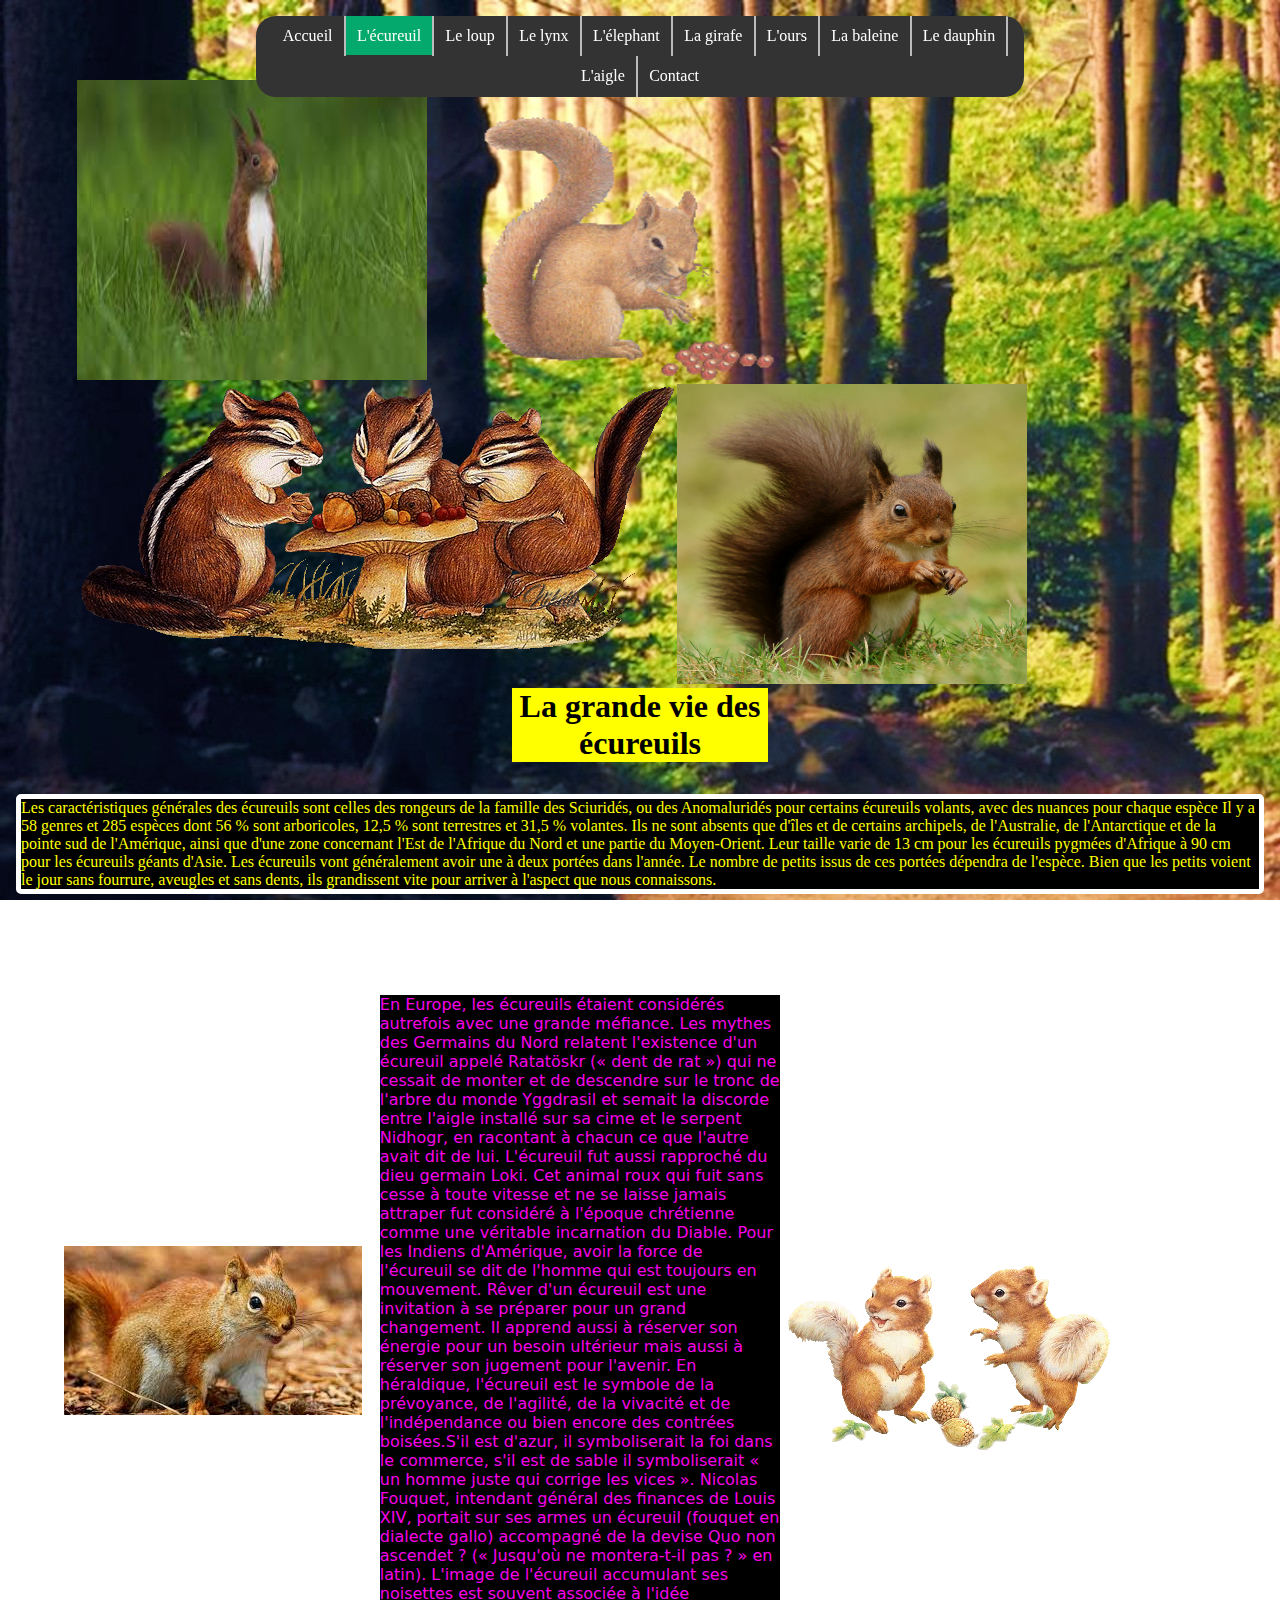
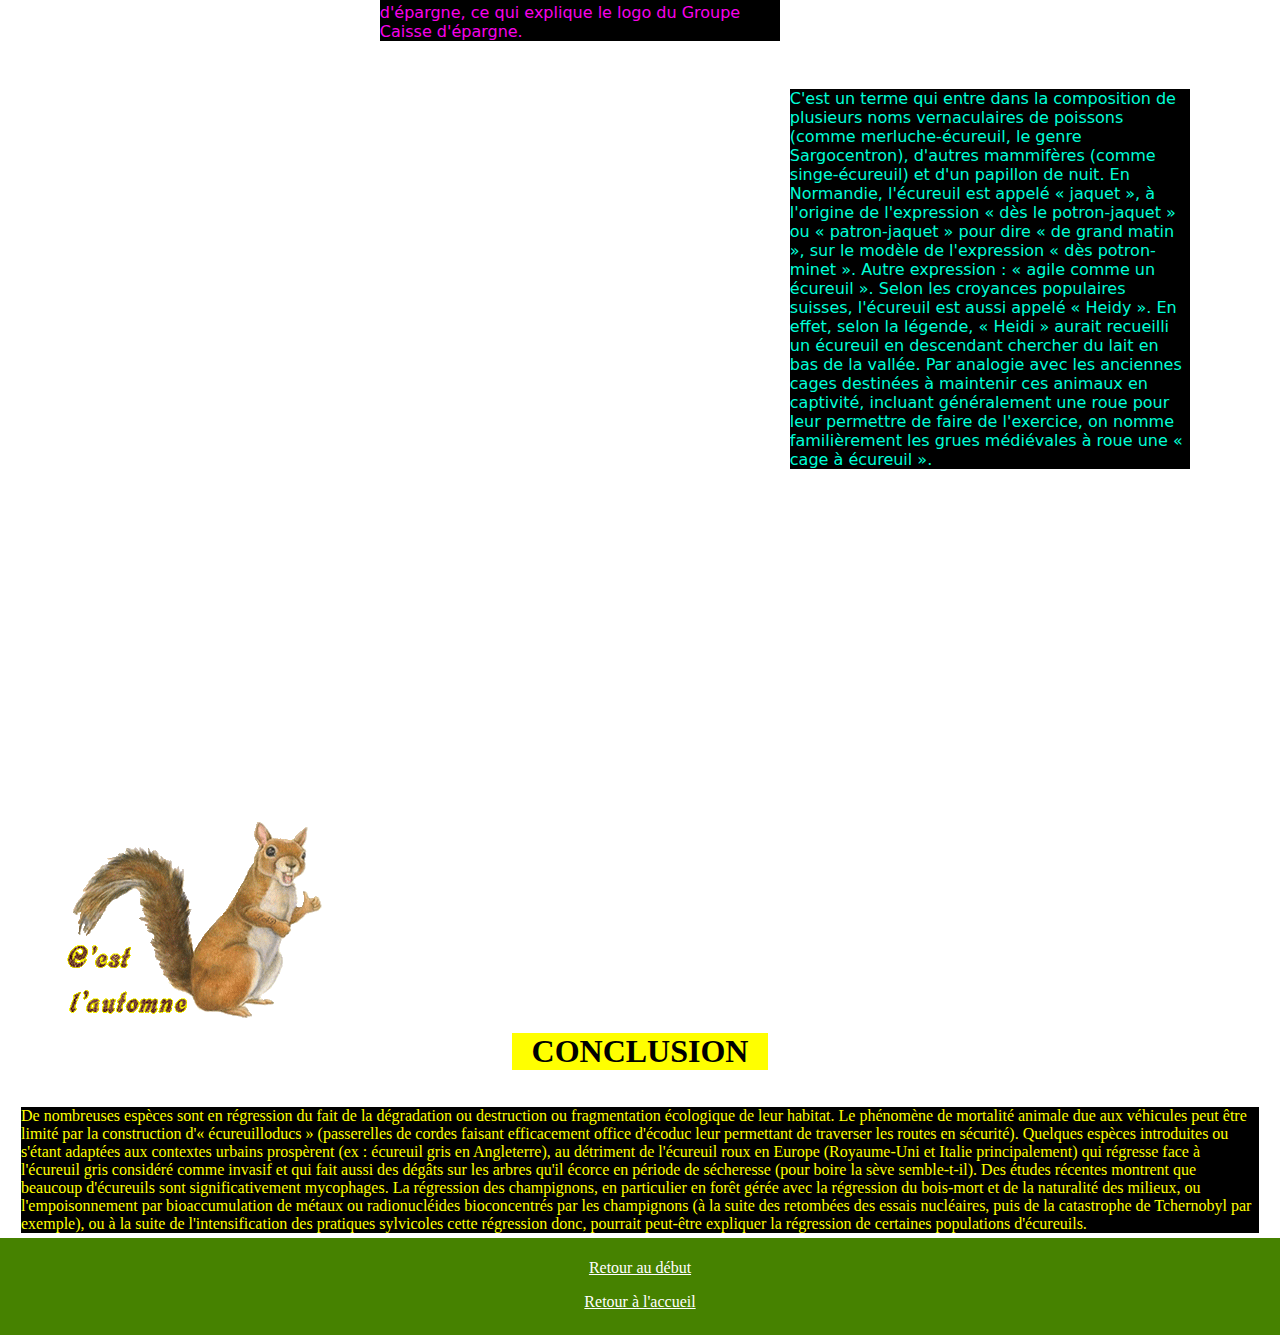
<file: ecureuil.html>
<!DOCTYPE HTML>
<html>
	<head>
		<link rel='stylesheet' type='text/css' href="css/main.css">
		<title>la vie des écureil</title>
	</head>

	<body class="ecureuil">
	
	
		<header class="navcenter">
			<ul class="nav1">	<!--
				--><li class="nav"><a class="l1" href="index.html">Accueil</a></li><!--
				--><li class="nav"><a class="l1 active" href="ecureuil.html">L'écureuil</a></li><!--
				--><li class="nav"><a class="l1" href="loup.html">Le loup</a></li><!--
				--><li class="nav"><a class="l1" href="lynx.html">Le lynx</a></li><!--
				--><li class="nav"><a class="l1" href="elephant.html">L'élephant</a></div><!--
				--><li class="nav"><a class="l1" href="girafe.html">La girafe</a></li><!--
				--><li class="nav"><a class="l1" href="ours.html">L'ours</a></li><!--
				--><li class="nav"><a class="l1" href="baleine.html">La baleine</a></li><!--
				--><li class="nav"><a class="l1" href="dauphin.html">Le dauphin</a></li><!--
				--><li class="nav"><a class="l1" href="aigle.html">L'aigle</a></li><!--
				--><li class="nav"><a class="l1" href="contact.html">Contact</a></li>
			</ul>
		</header>
		
		<div id="début"></div>
		
		<div class="ligne1ecureuil">
				<div class="float_ecureuil">
					<img class="imgecureuil" src='photo/ecureuil2.jpg'>
				</div>
				<div class="float_ecureuil">
					<img class="imgecureuil" src='photo/mange.gif'>
				</div>
				<div class="float_ecureuil">
					<img src='photo/groupe.gif'>
				</div>
				<div class="float_ecureuil">
					<img class="imgecureuil" src='photo/ecureuil4.jpg'>
				</div>
		</div>
		
		
		<h1 class='ecureuil2 clear'>La grande vie des écureuils</h1>


		<p class="yellowecureuil text_border">Les caractéristiques générales des écureuils sont celles des rongeurs de la famille des Sciuridés, ou des Anomaluridés pour certains écureuils volants, avec des nuances pour chaque espèce
			Il y a 58 genres et 285 espèces dont 56 % sont arboricoles, 12,5 % sont terrestres et 31,5 % volantes. Ils ne sont absents que d'îles et de certains archipels, de l'Australie, de l'Antarctique et de la pointe sud de l'Amérique, ainsi que d'une zone concernant l'Est de l'Afrique du Nord et une partie du Moyen-Orient.
			Leur taille varie de 13 cm pour les écureuils pygmées d'Afrique à 90 cm pour les écureuils géants d'Asie.
			Les écureuils vont généralement avoir une à deux portées dans l'année. Le nombre de petits issus de ces portées dépendra de l'espèce. Bien que les petits voient le jour sans fourrure, aveugles et sans dents, ils grandissent vite pour arriver à l'aspect que nous connaissons.
		</p>
		

		<div class="ligne2ecureuil">
		
			<div>
			
				<div class="float_ecureuil position_ecureuil">
					<img src='photo/colere.jpg'>
				</div>
				
				<div class="float_ecureuil">
					<p class="purpleecureuil text_border">En Europe, les écureuils étaient considérés autrefois avec une grande méfiance. Les mythes des Germains du Nord relatent l'existence d'un écureuil appelé Ratatöskr (« dent de rat ») qui ne cessait de monter et de descendre sur le tronc de l'arbre du monde Yggdrasil et semait la discorde entre l'aigle installé sur sa cime et le serpent Nidhogr, en racontant à chacun ce que l'autre avait dit de lui. L'écureuil fut aussi rapproché du dieu germain Loki. Cet animal roux qui fuit sans cesse à toute vitesse et ne se laisse jamais attraper fut considéré à l'époque chrétienne comme une véritable incarnation du Diable.
					Pour les Indiens d'Amérique, avoir la force de l'écureuil se dit de l'homme qui est toujours en mouvement. Rêver d'un écureuil est une invitation à se préparer pour un grand changement. Il apprend aussi à réserver son énergie pour un besoin ultérieur mais aussi à réserver son jugement pour l'avenir.
					En héraldique, l'écureuil est le symbole de la prévoyance, de l'agilité, de la vivacité et de l'indépendance ou bien encore des contrées boisées.S'il est d'azur, il symboliserait la foi dans le commerce, s'il est de sable il symboliserait « un homme juste qui corrige les vices ».
					Nicolas Fouquet, intendant général des finances de Louis XIV, portait sur ses armes un écureuil (fouquet en dialecte gallo) accompagné de la devise Quo non ascendet ? (« Jusqu'où ne montera-t-il pas ? » en latin).
					L'image de l'écureuil accumulant ses noisettes est souvent associée à l'idée d'épargne, ce qui explique le logo du Groupe Caisse d'épargne.
					</p>
				</div>
				
				<div class="float_ecureuil position_ecureuil">
					<img src='photo/groupe2.gif'>
				</div>
				
				<div class="float_ecureuil">
					<p class="cyanecureuil text_border">C'est un terme qui entre dans la composition de plusieurs noms vernaculaires de poissons (comme merluche-écureuil, le genre Sargocentron), d'autres mammifères (comme singe-écureuil) et d'un papillon de nuit.
					En Normandie, l'écureuil est appelé « jaquet », à l'origine de l'expression « dès le potron-jaquet » ou « patron-jaquet » pour dire « de grand matin », sur le modèle de l'expression « dès potron-minet ».
					Autre expression : « agile comme un écureuil ».
					Selon les croyances populaires suisses, l'écureuil est aussi appelé « Heidy ». En effet, selon la légende, « Heidi » aurait recueilli un écureuil en descendant chercher du lait en bas de la vallée.
					Par analogie avec les anciennes cages destinées à maintenir ces animaux en captivité, incluant généralement une roue pour leur permettre de faire de l'exercice, on nomme familièrement les grues médiévales à roue une « cage à écureuil ».
					</b></font>
				</div>
				
				<div class="float_ecureuil position_ecureuil">
					<img src='photo/ecureuil.gif'>
				</div>
				
			</div>
			
		</div>
		
		
		<h1 class="ecureuil2 clear">CONCLUSION</h2>
		
		<p class="yellowecureuil text_border">
			De nombreuses espèces sont en régression du fait de la dégradation ou destruction ou fragmentation écologique de leur habitat. Le phénomène de mortalité animale due aux véhicules peut être limité par la construction d'« écureuilloducs » (passerelles de cordes faisant efficacement office d'écoduc leur permettant de traverser les routes en sécurité).
			Quelques espèces introduites ou s'étant adaptées aux contextes urbains prospèrent (ex : écureuil gris en Angleterre), au détriment de l'écureuil roux en Europe (Royaume-Uni et Italie principalement) qui régresse face à l'écureuil gris considéré comme invasif et qui fait aussi des dégâts sur les arbres qu'il écorce en période de sécheresse (pour boire la sève semble-t-il).
			Des études récentes montrent que beaucoup d'écureuils sont significativement mycophages. La régression des champignons, en particulier en forêt gérée avec la régression du bois-mort et de la naturalité des milieux, ou l'empoisonnement par bioaccumulation de métaux ou radionucléides bioconcentrés par les champignons (à la suite des retombées des essais nucléaires, puis de la catastrophe de Tchernobyl par exemple), ou à la suite de l'intensification des pratiques sylvicoles cette régression donc, pourrait peut-être expliquer la régression de certaines populations d'écureuils.
		
		</p>
		
		<footer class="footerspace indexfooter">
			<p>
				<a href="#début"><p class="footer">Retour au début</p></a>
				<a href="index.html"><p class="footer">Retour à l'accueil</p></a> 
				
				
			</p>
		</footer>
		<style src="js/main.js"></style>
	</body>
	</html>
</file>
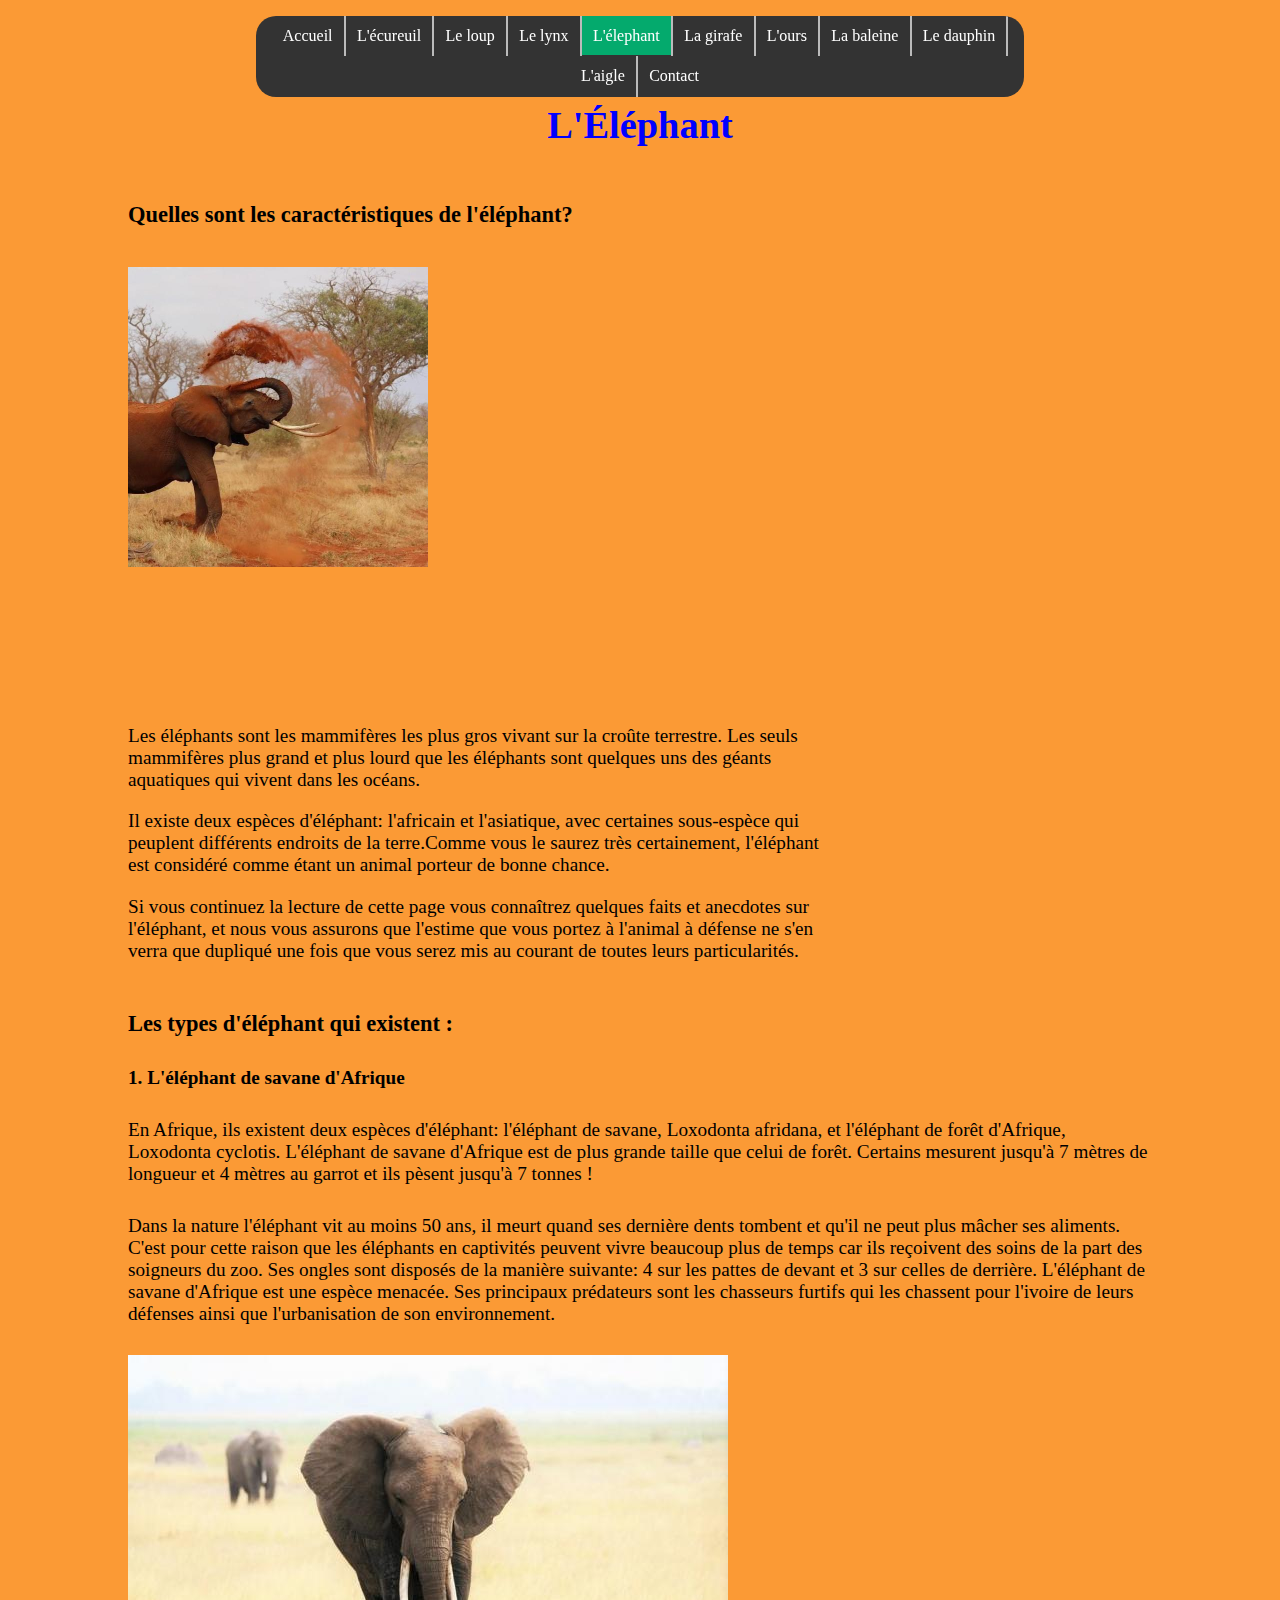
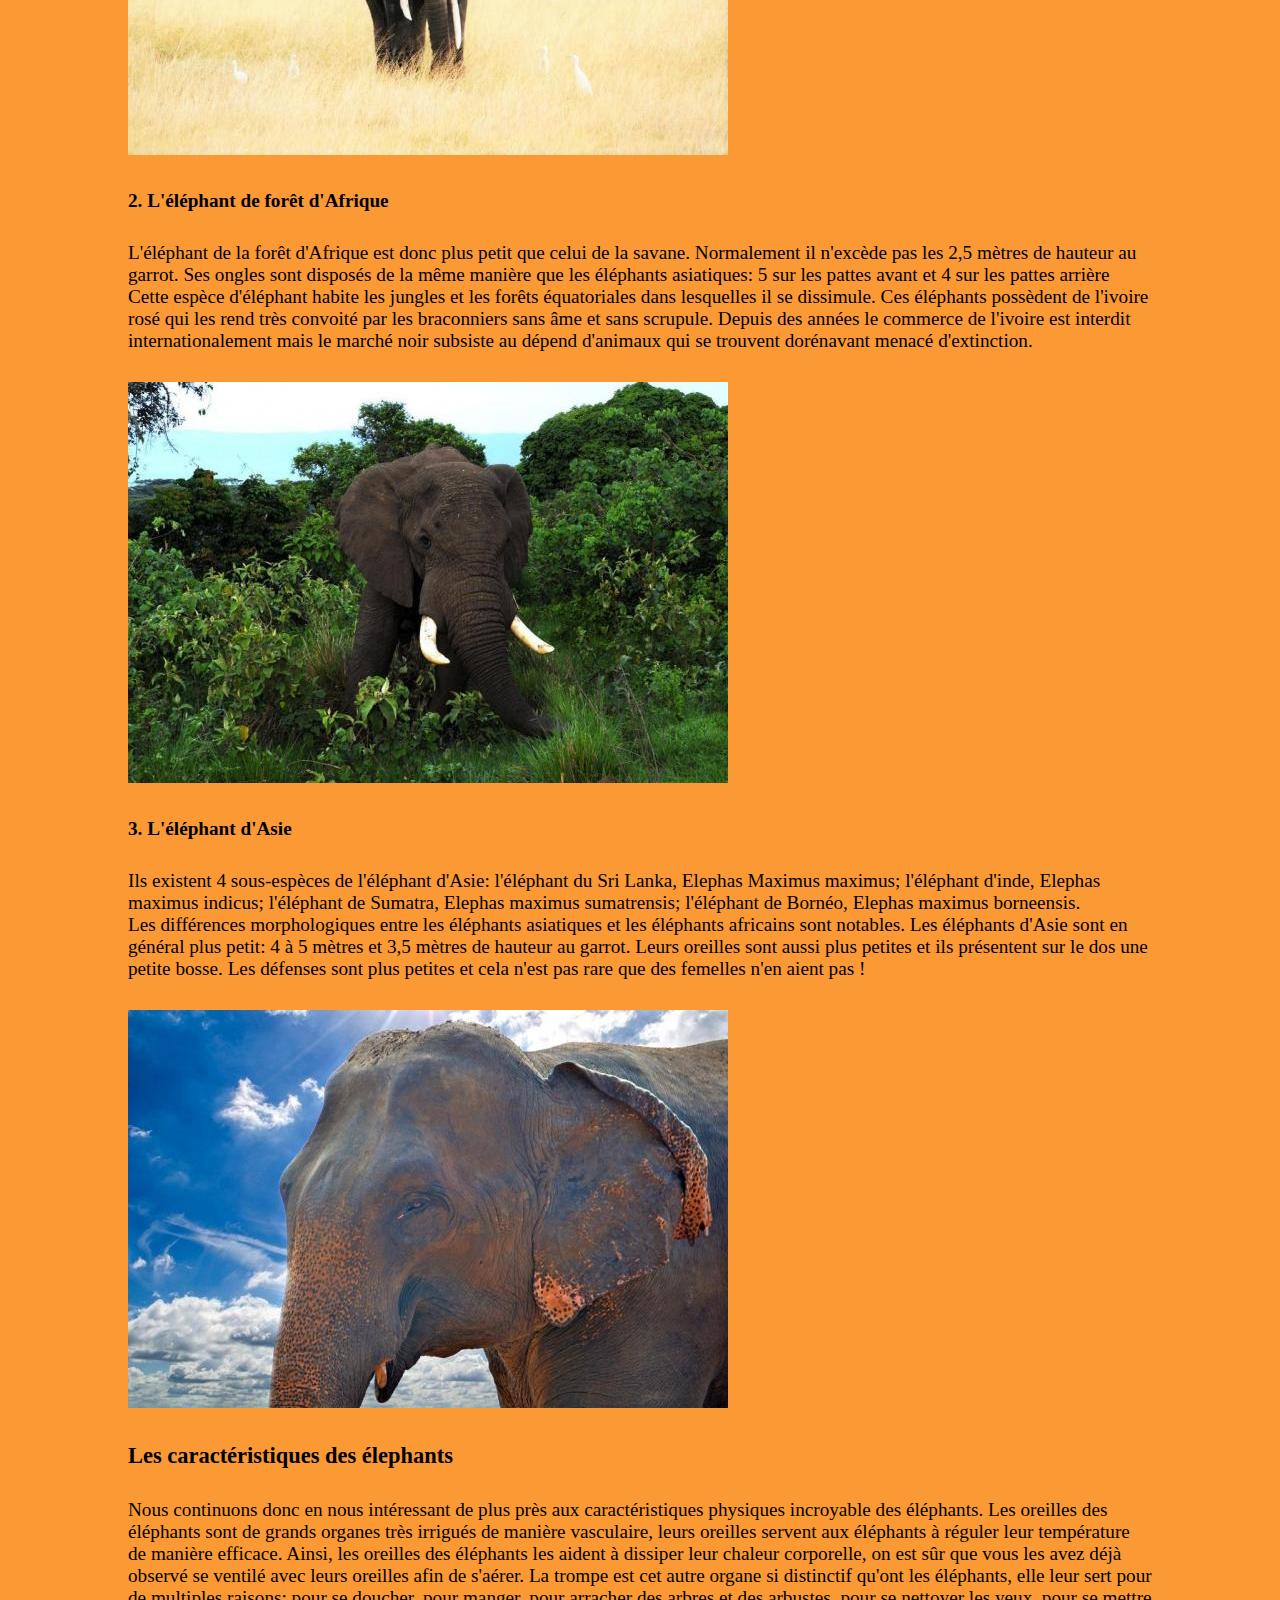
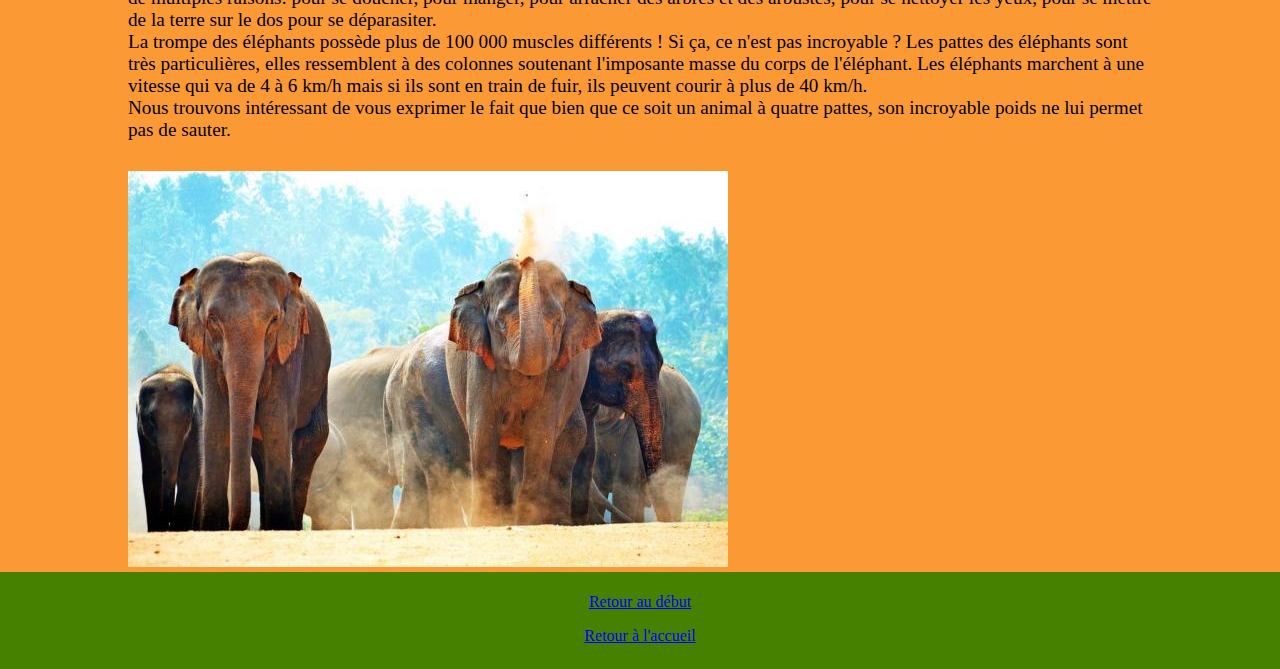
<file: elephant.html>
<!DOCTYPE html>
<html>
	<head>
		<link rel='stylesheet' type='text/css' href="css/main.css">
		<title>
			L'Éléphant
		</title>
        <html lang="fr"> 
        <meta charset="utf-8" />
	</head>
	
	<body class="elephant">
		
		<header class="navcenter">
			<ul class="nav1">	<!--
				--><li class="nav"><a class="l1" href="index.html">Accueil</a></li><!--
				--><li class="nav"><a class="l1" href="ecureuil.html">L'écureuil</a></li><!--
				--><li class="nav"><a class="l1" href="loup.html">Le loup</a></li><!--
				--><li class="nav"><a class="l1" href="lynx.html">Le lynx</a></li><!--
				--><li class="nav"><a class="l1 active" href="elephant.html">L'élephant</a></div><!--
				--><li class="nav"><a class="l1" href="girafe.html">La girafe</a></li><!--
				--><li class="nav"><a class="l1" href="ours.html">L'ours</a></li><!--
				--><li class="nav"><a class="l1" href="baleine.html">La baleine</a></li><!--
				--><li class="nav"><a class="l1" href="dauphin.html">Le dauphin</a></li><!--
				--><li class="nav"><a class="l1" href="aigle.html">L'aigle</a></li><!--
				--><li class="nav"><a class="l1" href="contact.html">Contact</a></li>
			</ul>
		</header>
		
		<div id="début"></div>
		
		<div class="fontelephant">
			<h1 class="elephant2"> L'Éléphant</h1>
			
			<h3 class="spacing">Quelles sont les caractéristiques de l'éléphant?</h3>
			
			
			<div class="imagetexte">
					<div class="imageelephant">
						<img class="imgsizetop" src="photo/elephant1a.jpg"/>
					</div>
					<div class="texteelephant">
						<p>
							Les éléphants sont les mammifères les plus gros vivant sur la croûte terrestre. 
							Les seuls mammifères plus grand et plus lourd que les éléphants sont quelques uns des géants aquatiques qui vivent dans les océans.</p>
							<p>Il existe deux espèces d'éléphant: l'africain et l'asiatique, avec certaines sous-espèce qui peuplent différents endroits de la terre.Comme vous le saurez très certainement, 
							l'éléphant est considéré comme étant un animal porteur de bonne chance.</p>
							<p>Si vous continuez la lecture de cette page vous connaîtrez quelques faits et anecdotes sur l'éléphant, 
							et nous vous assurons que l'estime que vous portez à l'animal à défense ne s'en verra que dupliqué une fois que vous serez mis au courant de toutes leurs particularités.
						</p>
					</div>	
			</div>	
			
			
			<h3 class="spacing">Les types d'éléphant qui existent :</h3>

			<h4 class="spacing">1. L'éléphant de savane d'Afrique</h4>
			<p class="spacing">
				En Afrique, ils existent deux espèces d'éléphant: l'éléphant de savane, Loxodonta afridana, et l'éléphant de forêt d'Afrique, Loxodonta cyclotis.
				L'éléphant de savane d'Afrique est de plus grande taille que celui de forêt. Certains mesurent jusqu'à 7 mètres de longueur et 4 mètres au garrot
				et ils pèsent jusqu'à 7 tonnes ! </p><p class="spacing">Dans la nature l'éléphant vit au moins 50 ans, il meurt quand ses dernière dents tombent et qu'il ne peut plus mâcher ses aliments.
				C'est pour cette raison que les éléphants en captivités peuvent vivre beaucoup plus de temps car ils reçoivent des soins de la part des soigneurs du zoo.
				Ses ongles sont disposés de la manière suivante: 4 sur les pattes de devant et 3 sur celles de derrière. L'éléphant de savane d'Afrique est une espèce menacée. 
				Ses principaux prédateurs sont les chasseurs furtifs qui les chassent pour l'ivoire de leurs défenses ainsi que l'urbanisation de son environnement.
			</p>
		
			<img class="spacingimg imgsize" src="photo/elephant8.jpg"/>
		
			<h4 class="spacing">2. L'éléphant de forêt d'Afrique</h4>
			<p class="spacing">
				L'éléphant de la forêt d'Afrique est donc plus petit que celui de la savane. Normalement il n'excède pas les 2,5 mètres de hauteur au garrot. 
				Ses ongles sont disposés de la même manière que les éléphants asiatiques: 5 sur les pattes avant et 4 sur les pattes arrière
				Cette espèce d'éléphant habite les jungles et les forêts équatoriales dans lesquelles il se dissimule. 
				Ces éléphants possèdent de l'ivoire rosé qui les rend très convoité par les braconniers sans âme et sans scrupule.
				Depuis des années le commerce de l'ivoire est interdit internationalement mais le marché noir subsiste au dépend d'animaux qui se trouvent dorénavant menacé d'extinction.
			</p>

			<img class="spacingimg imgsize" src="photo/elephant3.jpg"/>
		
			
			<h4 class="spacing">3. L'éléphant d'Asie</h4>
			<p class="spacing">
				Ils existent 4 sous-espèces de l'éléphant d'Asie: l'éléphant du Sri Lanka, Elephas Maximus maximus; l'éléphant d'inde, Elephas maximus indicus; l'éléphant de Sumatra, Elephas maximus sumatrensis; l'éléphant de Bornéo, Elephas maximus borneensis.<br/>
				Les différences morphologiques entre les éléphants asiatiques et les éléphants africains sont notables. 
				Les éléphants d'Asie sont en général plus petit: 4 à 5 mètres et 3,5 mètres de hauteur au garrot. 
				Leurs oreilles sont aussi plus petites et ils présentent sur le dos une petite bosse. Les défenses sont plus petites et cela n'est pas rare que des femelles n'en aient pas !
			</p>
			
			<img class="spacingimg imgsize" src="photo/elephant4.jpg"/>
			
			<h3 class="spacing">Les caractéristiques des élephants</h3>
			<p class="spacing">
				Nous continuons donc en nous intéressant de plus près aux caractéristiques physiques incroyable des éléphants.
				Les oreilles des éléphants sont de grands organes très irrigués de manière vasculaire, leurs oreilles servent aux éléphants à réguler leur température de manière efficace. 
				Ainsi, les oreilles des éléphants les aident à dissiper leur chaleur corporelle, on est sûr que vous les avez déjà observé se ventilé avec leurs oreilles afin de s'aérer. 
				La trompe est cet autre organe si distinctif qu'ont les éléphants, elle leur sert pour de multiples raisons: pour se doucher, pour manger, pour arracher des arbres et des arbustes, pour se nettoyer les yeux, pour se mettre de la terre sur le dos pour se déparasiter. <br/>
				La trompe des éléphants possède plus de 100 000 muscles différents ! Si ça, ce n'est pas incroyable ?
				Les pattes des éléphants sont très particulières, elles ressemblent à des colonnes soutenant l'imposante masse du corps de l'éléphant. Les éléphants marchent à une vitesse qui va de 4 à 6 km/h mais si ils sont en train de fuir, ils peuvent courir à plus de 40 km/h. <br/>
				Nous trouvons intéressant de vous exprimer le fait que bien que ce soit un animal à quatre pattes, son incroyable poids ne lui permet pas de sauter.
			</p>
			<img class="spacingimg imgsize" src="photo/elephant5.jpg"/>
		</div>
		
		<footer class="footerspace indexfooter">
			<p>
				<a href="#début"><p class="footer">Retour au début</p></a>
				<a href="index.html"><p class="footer">Retour à l'accueil</p></a> 
				
				
			</p>
		</footer>
		
		<style src="js/main.js"></style>
	</body>
	
	
	
</html>
</file>
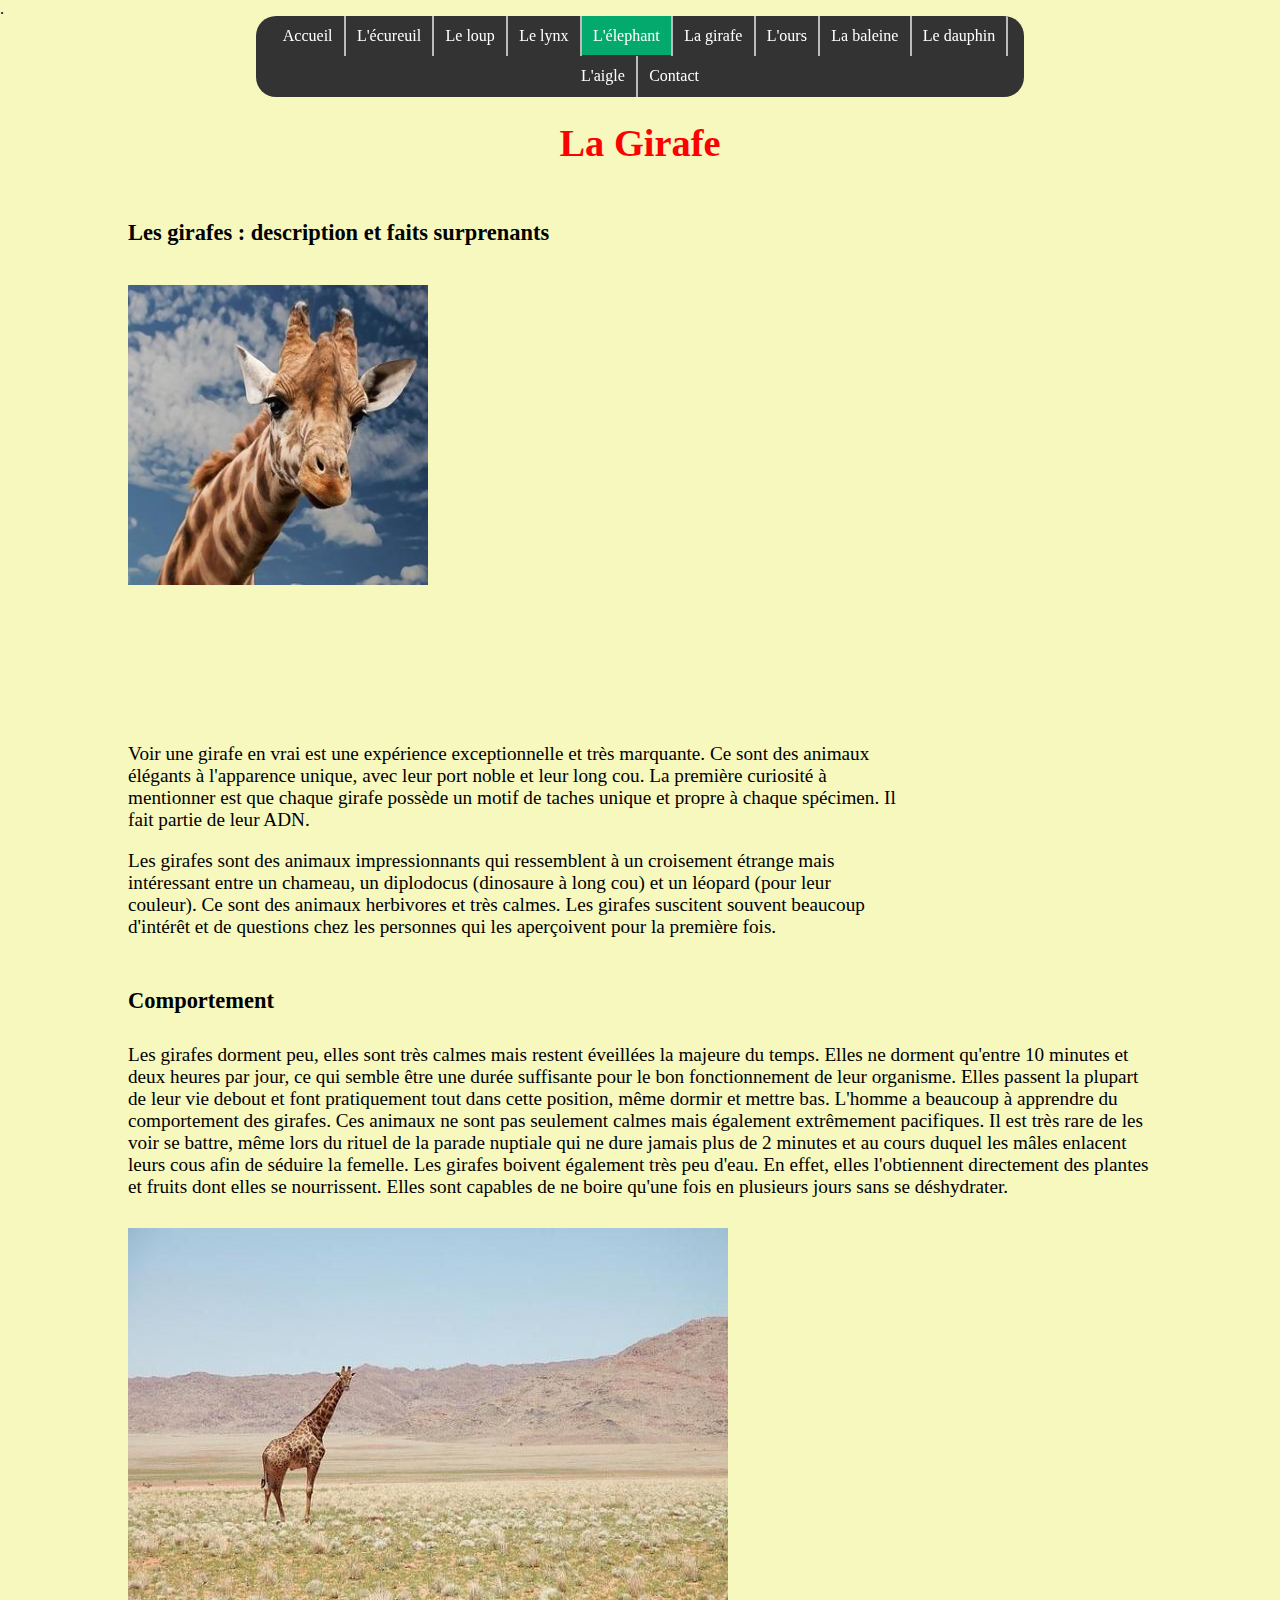
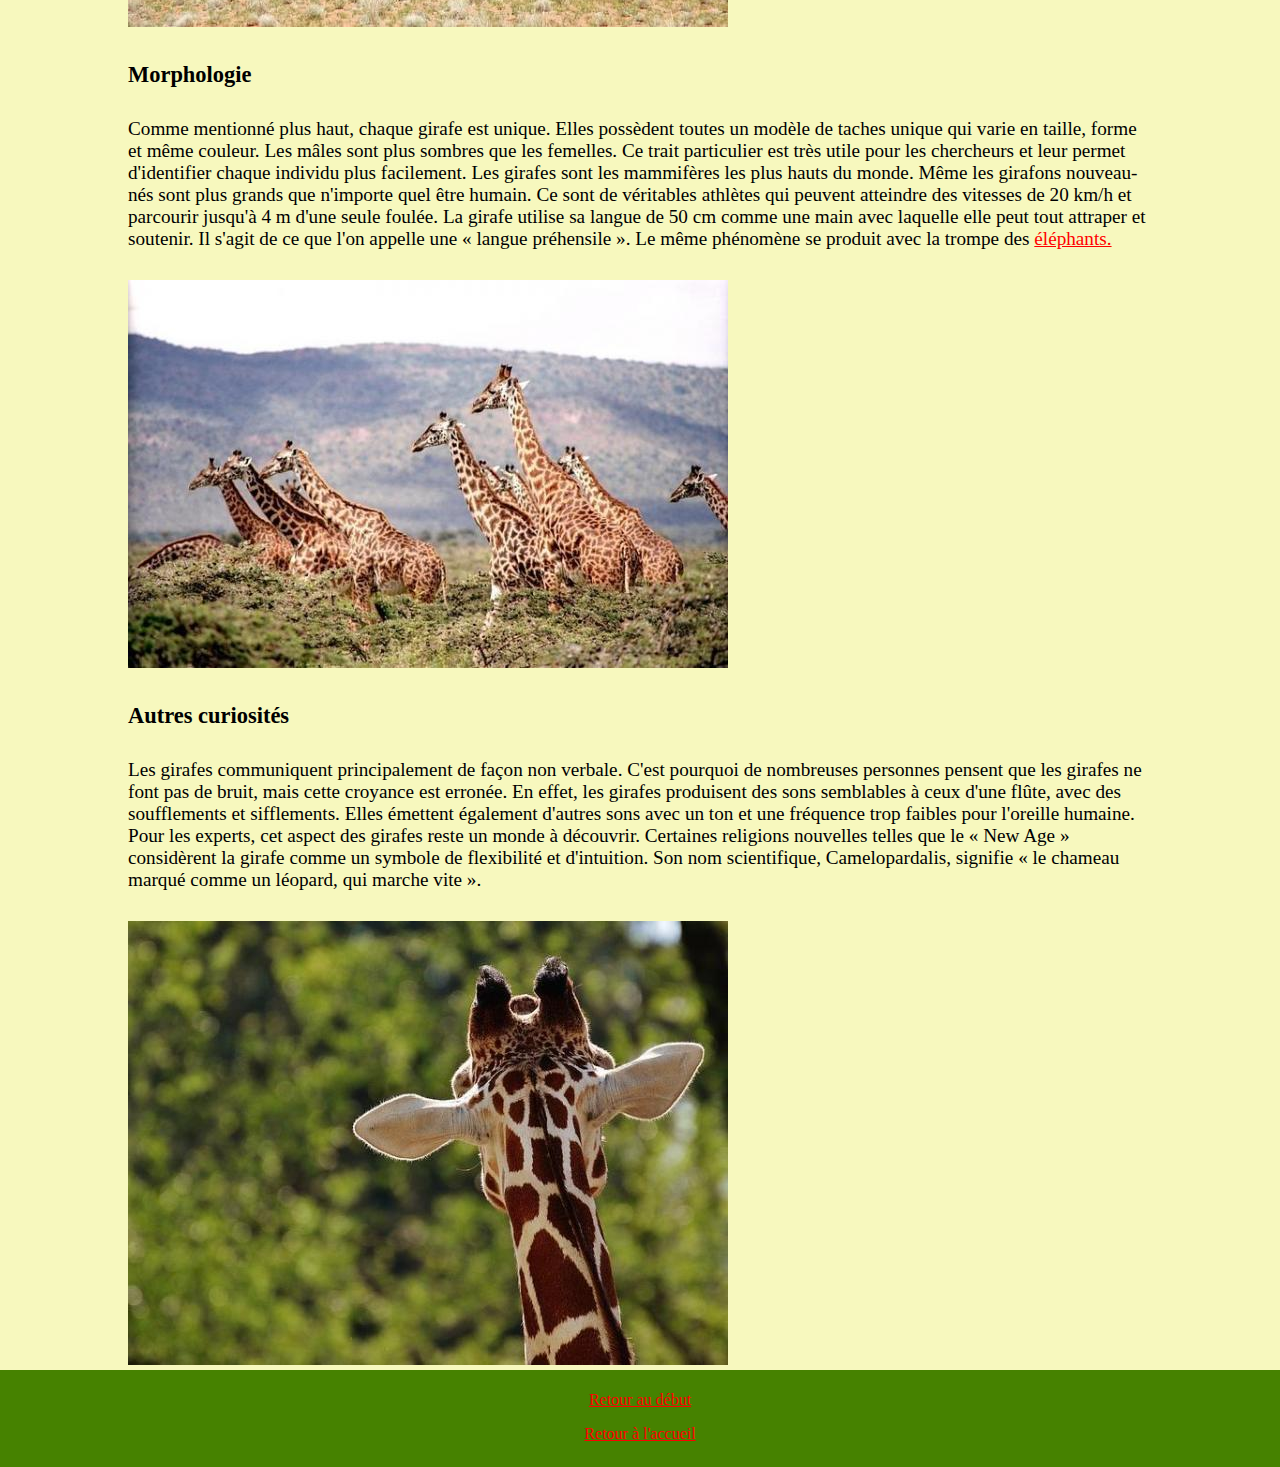
<file: girafe.html>
<!DOCTYPE html>
<html>
	<head>
		<link rel='stylesheet' type='text/css' href="css/main.css">
		<title>
			La Girafe
		</title>
        <html lang="fr"> 
        <meta charset="utf-8" />
	</head>
	
	<body class="girafe">
		
		<header class="navcenter">
			<ul class="nav1">	<!--
				--><li class="nav"><a class="l1" href="index.html">Accueil</a></li><!--
				--><li class="nav"><a class="l1" href="ecureuil.html">L'écureuil</a></li><!--
				--><li class="nav"><a class="l1" href="loup.html">Le loup</a></li><!--
				--><li class="nav"><a class="l1" href="lynx.html">Le lynx</a></li><!--
				--><li class="nav"><a class="l1 active" href="elephant.html">L'élephant</a></div><!--
				--><li class="nav"><a class="l1" href="girafe.html">La girafe</a></li><!--
				--><li class="nav"><a class="l1" href="ours.html">L'ours</a></li><!--
				--><li class="nav"><a class="l1" href="baleine.html">La baleine</a></li><!--
				--><li class="nav"><a class="l1" href="dauphin.html">Le dauphin</a></li><!--
				--><li class="nav"><a class="l1" href="aigle.html">L'aigle</a></li><!--
				--><li class="nav"><a class="l1" href="contact.html">Contact</a></li>
			</ul>
		</header>
		
		<div id="début">.</div>
		
		<div class="fontgirafe">
		
			<h1 class="girafe2">La Girafe</h1>
			
			<h3 class="spacing">Les girafes : description et faits surprenants</h3>

			
			<div class="imagetexte">
					<div class="imagegirafe">
						<img class="imgsizetop" src="photo/girafe1a.jpg"/>
					</div>
					<div class="textegirafe">
						
						<p>Voir une girafe en vrai est une expérience exceptionnelle et très marquante. Ce sont des animaux élégants à l'apparence unique, avec leur port noble et leur long cou.
						La première curiosité à mentionner est que chaque girafe possède un motif de taches unique et propre à chaque spécimen. Il fait partie de leur ADN.</p>
						<p>Les girafes sont des animaux impressionnants qui ressemblent à un croisement étrange mais intéressant entre un chameau, un diplodocus (dinosaure à long cou) et un léopard (pour leur couleur). 
						Ce sont des animaux herbivores et très calmes.
						Les girafes suscitent souvent beaucoup d'intérêt et de questions chez les personnes qui les aperçoivent pour la première fois.</p>
						
					</div>	
			</div>	

			
			<h3 class="spacing">Comportement</h3>
			
			<p class="spacing">
				Les girafes dorment peu, elles sont très calmes mais restent éveillées la majeure du temps. 
				Elles ne dorment qu'entre 10 minutes et deux heures par jour, ce qui semble être une durée suffisante pour le bon fonctionnement de leur organisme. 
				Elles passent la plupart de leur vie debout et font pratiquement tout dans cette position, même dormir et mettre bas.
				L'homme a beaucoup à apprendre du comportement des girafes. Ces animaux ne sont pas seulement calmes mais également extrêmement pacifiques. 
				Il est très rare de les voir se battre, même lors du rituel de la parade nuptiale qui ne dure jamais plus de 2 minutes et au cours duquel les mâles enlacent leurs cous afin de séduire la femelle.
				Les girafes boivent également très peu d'eau. En effet, elles l'obtiennent directement des plantes et fruits dont elles se nourrissent. Elles sont capables de ne boire qu'une fois en plusieurs jours sans se déshydrater.
			</p>
			
			<img class="spacingimg imgsize" src="photo/girafe2.jpg"/>
			
			
			<h3 class="spacing">Morphologie</h3>
			
			<p class="spacing">
				Comme mentionné plus haut, chaque girafe est unique. Elles possèdent toutes un modèle de taches unique qui varie en taille, forme et même couleur. 
				Les mâles sont plus sombres que les femelles. Ce trait particulier est très utile pour les chercheurs et leur permet d'identifier chaque individu plus facilement.
				Les girafes sont les mammifères les plus hauts du monde. Même les girafons nouveau-nés sont plus grands que n'importe quel être humain. Ce sont de véritables athlètes qui peuvent atteindre des vitesses de 20 km/h et parcourir jusqu'à 4 m d'une seule foulée.
				La girafe utilise sa langue de 50 cm comme une main avec laquelle elle peut tout attraper et soutenir. Il s'agit de ce que l'on appelle une « langue préhensile ». Le même phénomène se produit avec la trompe des <a href="elephant.html">éléphants.</a>
			</p>
			
			<img class="spacingimg imgsize" src="photo/girafe3.jpg"/>
			
			
			<h3 class="spacing">Autres curiosités</h3>
		
			<p class="spacing">
				Les girafes communiquent principalement de façon non verbale. 
				C'est pourquoi de nombreuses personnes pensent que les girafes ne font pas de bruit, mais cette croyance est erronée. 
				En effet, les girafes produisent des sons semblables à ceux d'une flûte, avec des soufflements et sifflements. Elles émettent également d'autres sons avec un ton et une fréquence trop faibles pour l'oreille humaine.<br/> 
				Pour les experts, cet aspect des girafes reste un monde à découvrir.
				Certaines religions nouvelles telles que le « New Age » considèrent la girafe comme un symbole de flexibilité et d'intuition. 
				Son nom scientifique, Camelopardalis, signifie « le chameau marqué comme un léopard, qui marche vite ».
			</p>
			
			<img class="spacingimg imgsize" src="photo/girafe4.jpg"/>
		</div>

		<footer class="footerspace indexfooter">
			<p>
				<a href="#début"><p class="footer">Retour au début</p></a>
				<a href="index.html"><p class="footer">Retour à l'accueil</p></a> 
				
				
			</p>
		</footer>
		<style src="js/main.js"></style>
	</body>
	
</html>
</file>
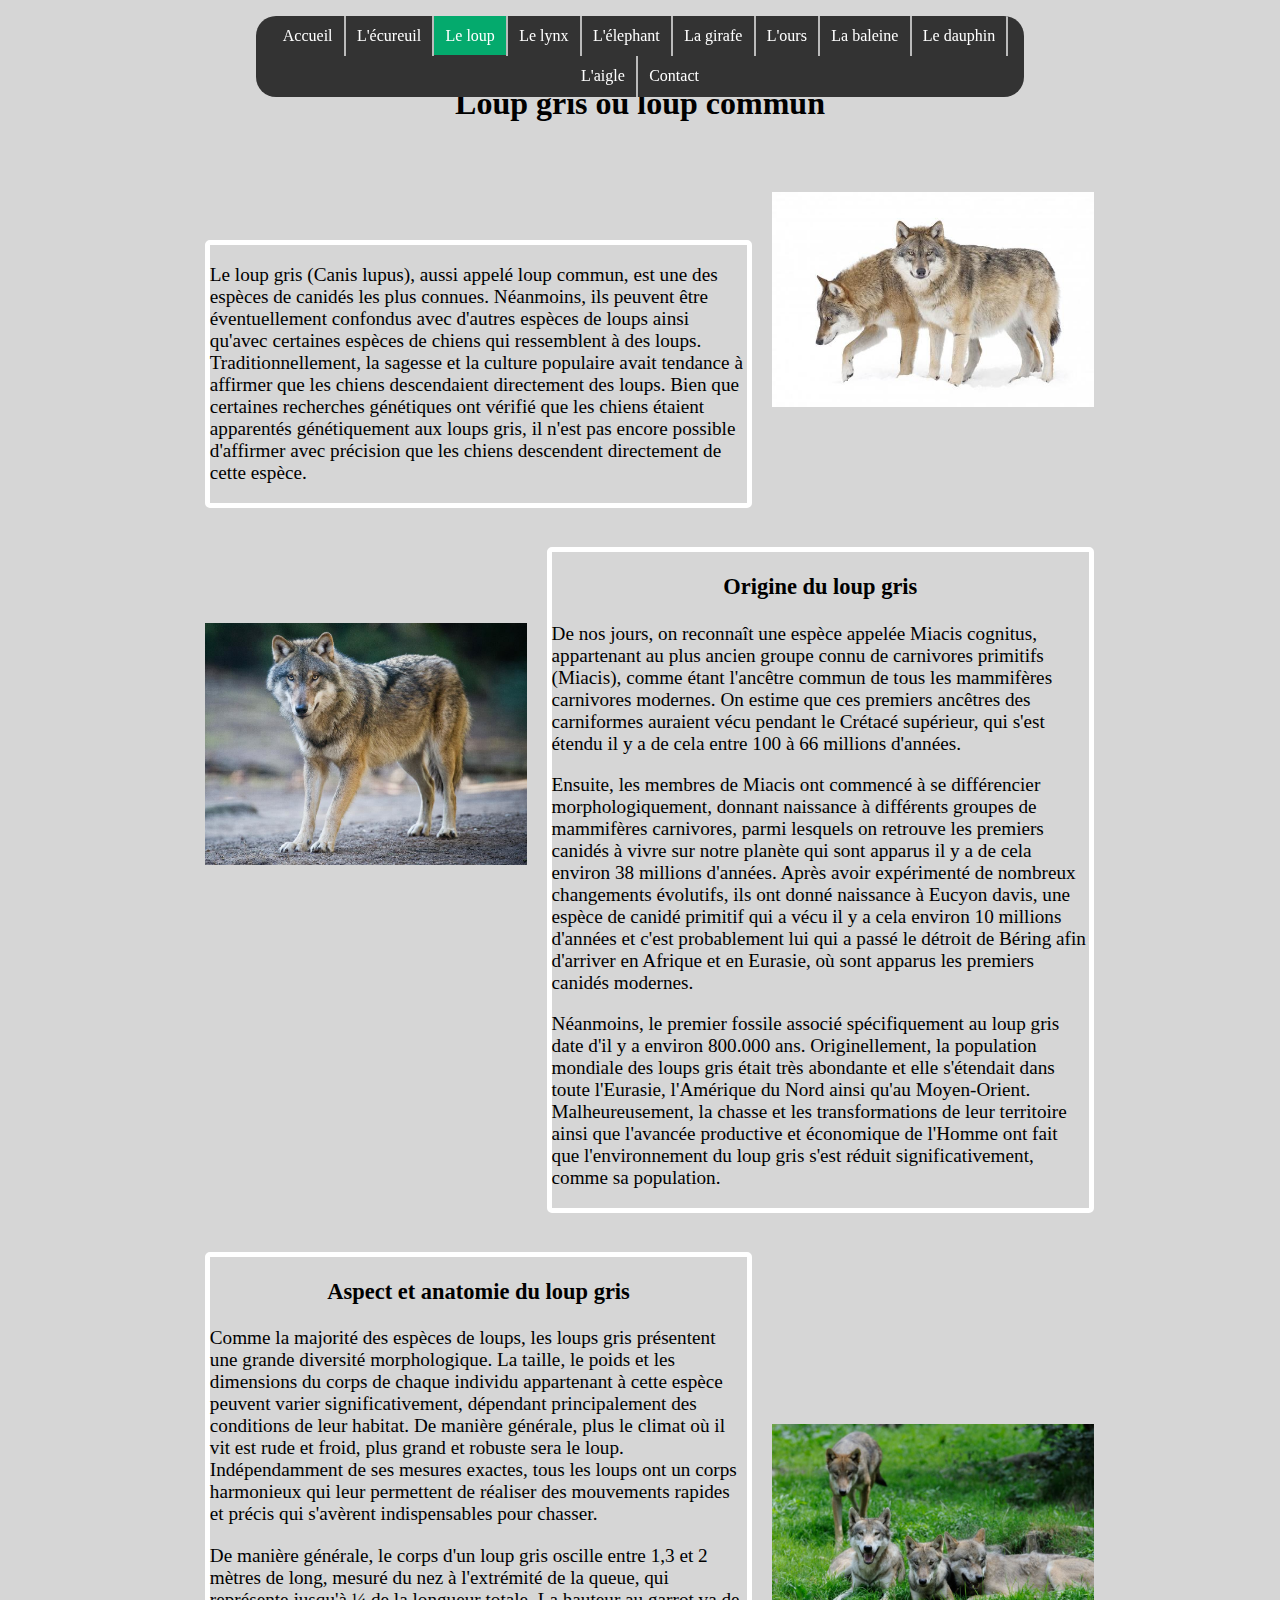
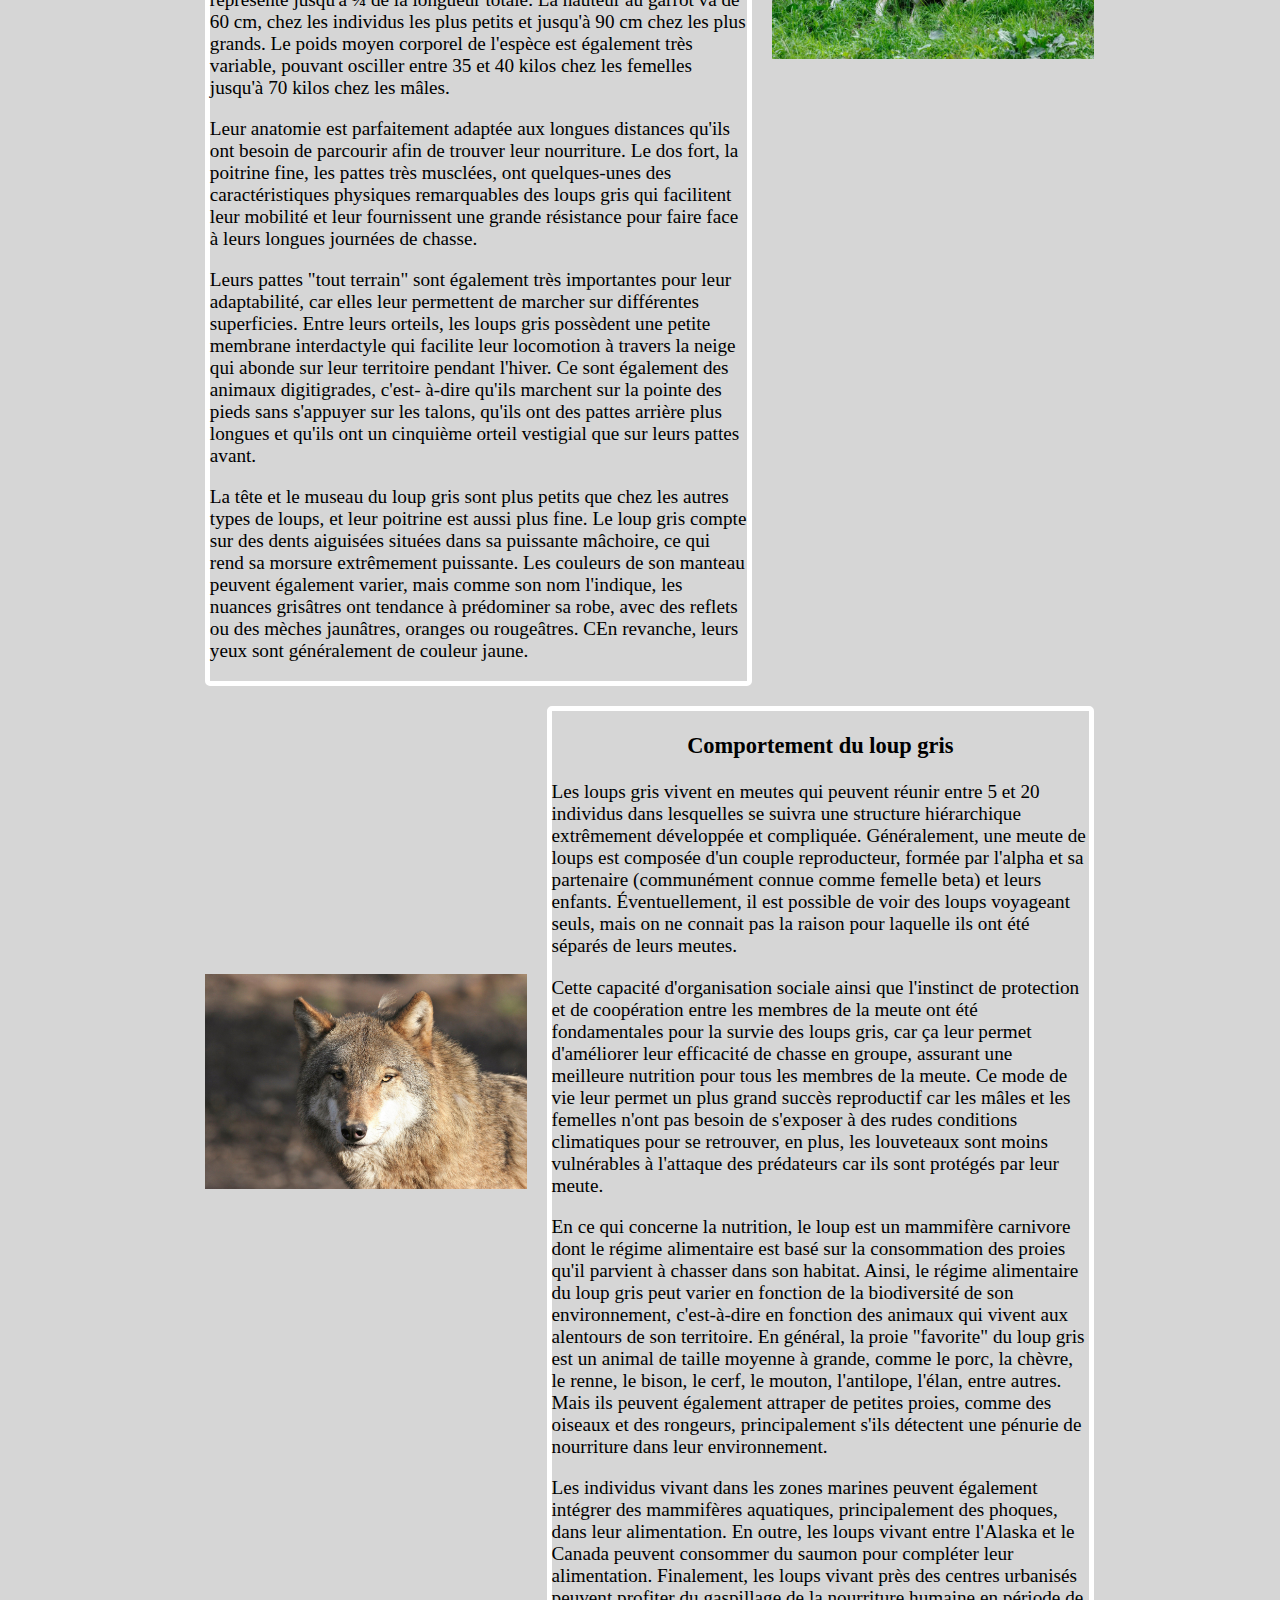
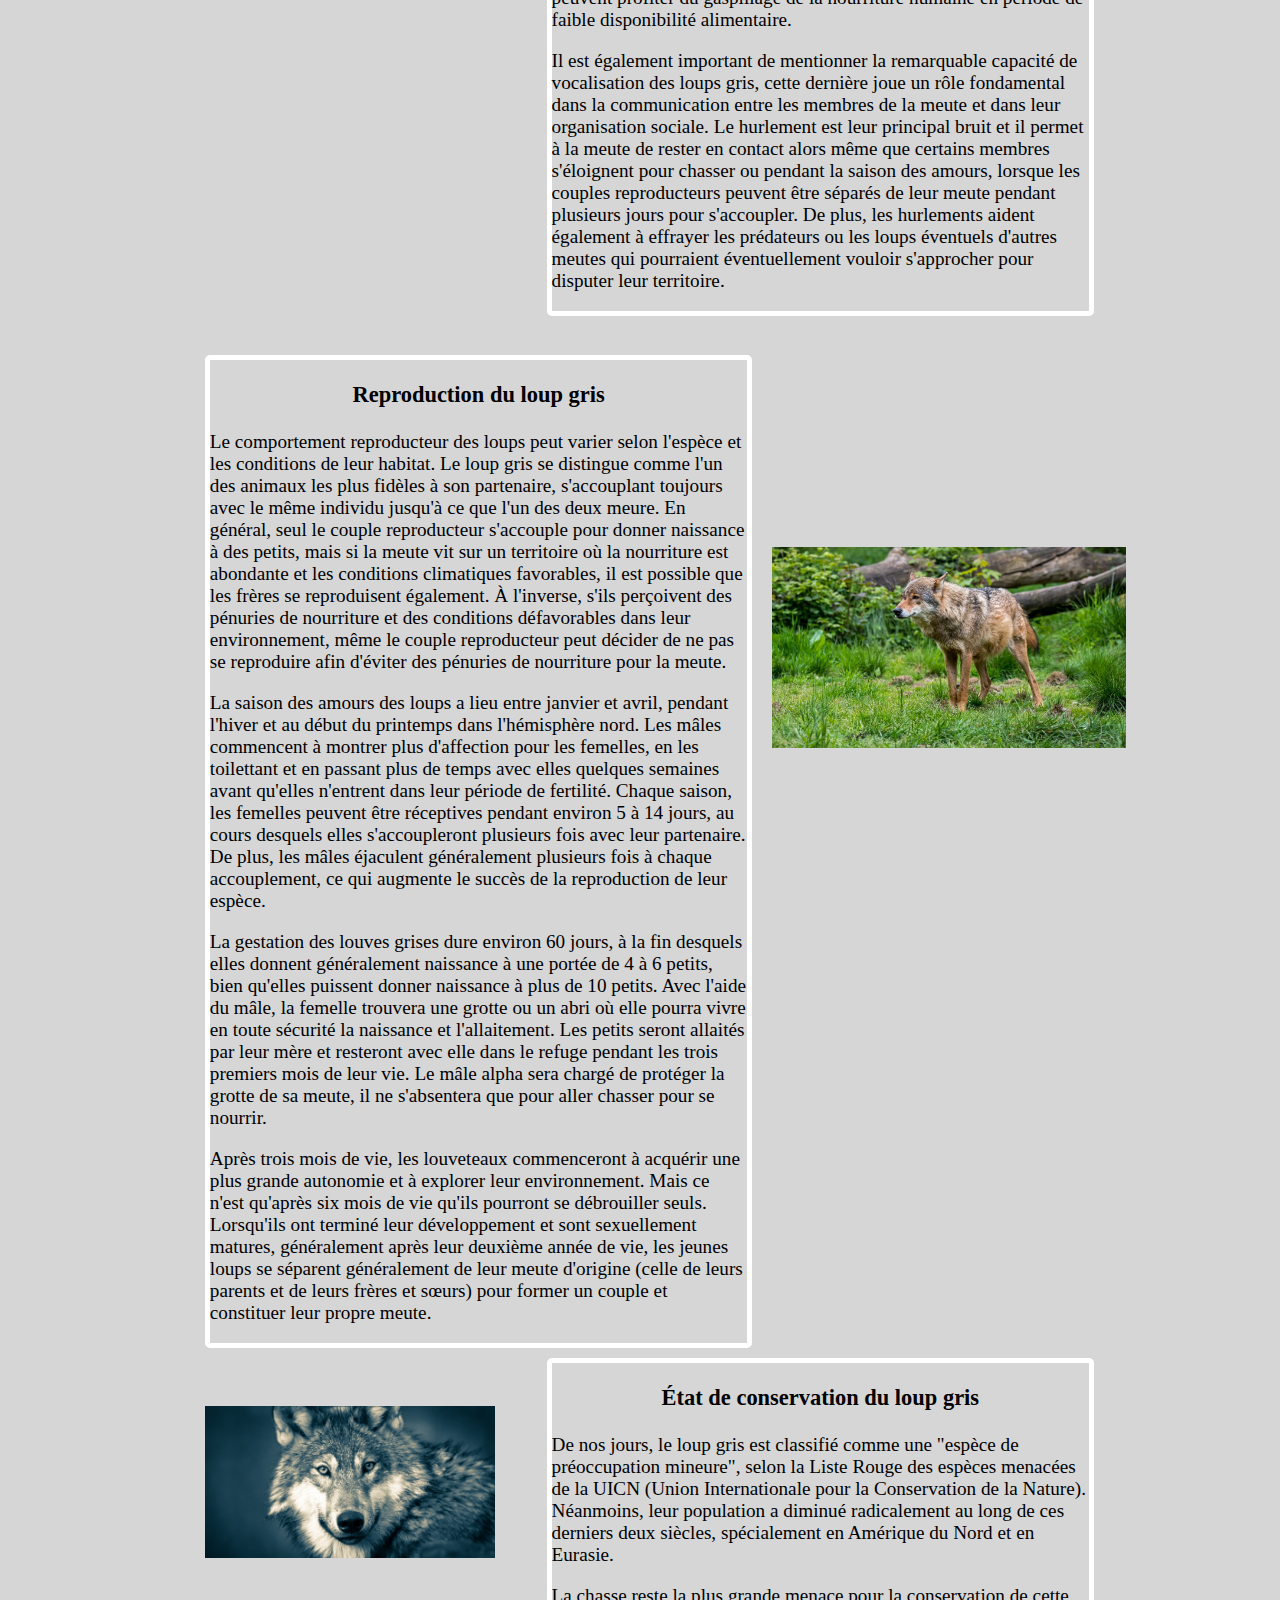
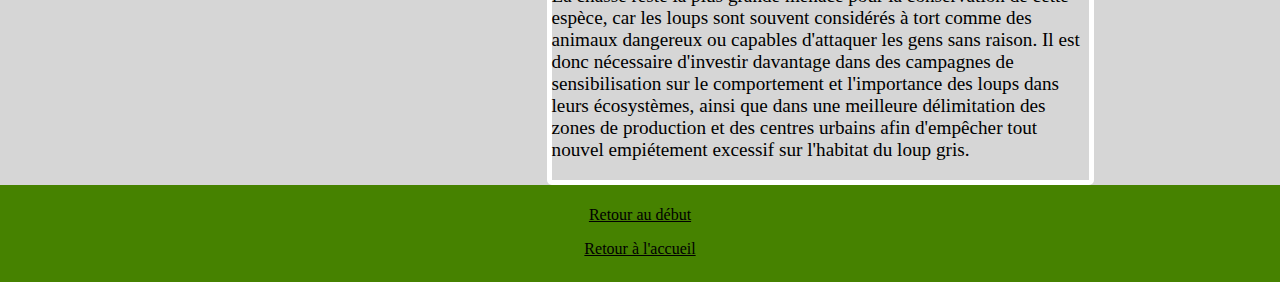
<file: loup.html>
<!DOCTYPE html>
<html>

    <head>
		<link rel='stylesheet' type='text/css' href="css/main.css">
        <html lang="fr">
        <meta charset="utf-8" />
        <title>Loup Gris</title>
    </head>
	
    <body class="loup">
	
	
		<header class="navcenter">
			<ul class="nav1">	<!--
				--><li class="nav"><a class="l1" href="index.html">Accueil</a></li><!--
				--><li class="nav"><a class="l1" href="ecureuil.html">L'écureuil</a></li><!--
				--><li class="nav"><a class="l1  active" href="loup.html">Le loup</a></li><!--
				--><li class="nav"><a class="l1" href="lynx.html">Le lynx</a></li><!--
				--><li class="nav"><a class="l1" href="elephant.html">L'élephant</a></div><!--
				--><li class="nav"><a class="l1" href="girafe.html">La girafe</a></li><!--
				--><li class="nav"><a class="l1" href="ours.html">L'ours</a></li><!--
				--><li class="nav"><a class="l1" href="baleine.html">La baleine</a></li><!--
				--><li class="nav"><a class="l1" href="dauphin.html">Le dauphin</a></li><!--
				--><li class="nav"><a class="l1" href="aigle.html">L'aigle</a></li><!--
				--><li class="nav"><a class="l1" href="contact.html">Contact</a></li>
			</ul>
		</header>
		
		<div id="début"></div>
		
		
		<h1 class="loup2">Loup gris ou loup commun</h1>
		
		
		<div class="fontloup">
			<div>
			
				<div class="styleloup">
					<div name="ligne1" class="texteloup1 text_border">          
						<p>
							Le loup gris (Canis lupus), aussi appelé loup commun, est une des
							espèces de canidés les plus connues. Néanmoins, ils peuvent être
							éventuellement confondus avec d'autres espèces de loups ainsi
							qu'avec certaines espèces de chiens qui ressemblent à des loups.
							Traditionnellement, la sagesse et la culture populaire avait tendance
							à affirmer que les chiens descendaient directement des loups. Bien
							que certaines recherches génétiques ont vérifié que les chiens étaient apparentés
							génétiquement aux loups gris, il n'est pas encore possible d'affirmer avec précision que les
							chiens descendent directement de cette espèce.
						</p>
					</div>
					
					<div name="ligne1" class="imageloup1">
						<img class="imgloup1" src="photo/loup2.jpg" alt="loup photo numéro 2">
					</div>
				</div>
				
				
				<div class="tablclear styleloup">
				
					<div name="ligne2" class="imageloup2">
						<img class="imgloup2" src="photo/loup3.jpg" alt="loup photo numéro 3">
					</div>
					
					<div name="ligne2" class="texteloup2 text_border">
						<h3 class="loup3">Origine du loup gris</h3>
						<p>
							De nos jours, on reconnaît une espèce appelée Miacis cognitus, appartenant au plus ancien
							groupe connu de carnivores primitifs (Miacis), comme étant l'ancêtre commun de tous les
							mammifères carnivores modernes. On estime que ces premiers ancêtres des carniformes
							auraient vécu pendant le Crétacé supérieur, qui s'est étendu il y a de cela entre 100 à 66
							millions d'années.
						</p>
						<p>
							Ensuite, les membres de Miacis ont commencé à se différencier morphologiquement, donnant
							naissance à différents groupes de mammifères carnivores, parmi lesquels on retrouve les
							premiers canidés à vivre sur notre planète qui sont apparus il y a de cela environ 38 millions
							d'années. Après avoir expérimenté de nombreux changements évolutifs, ils ont donné
							naissance à Eucyon davis, une espèce de canidé primitif qui a vécu il y a cela environ 10
							millions d'années et c'est probablement lui qui a passé le détroit de Béring afin d'arriver en
							Afrique et en Eurasie, où sont apparus les premiers canidés modernes.
						</p>
						<p>
							Néanmoins, le premier fossile associé spécifiquement au loup gris date d'il y a environ
							800.000 ans. Originellement, la population mondiale des loups gris était très abondante et
							elle s'étendait dans toute l'Eurasie, l'Amérique du Nord ainsi qu'au Moyen-Orient.
							Malheureusement, la chasse et les transformations de leur territoire ainsi que l'avancée
							productive et économique de l'Homme ont fait que l'environnement du loup gris s'est réduit
							significativement, comme sa population.
						</p>
					</div>
				</div>   

				
				<div class="tablclear styleloup">
				
					<div name="ligne3" class="texteloup3 text_border">
						<h3 class="loup3">Aspect et anatomie du loup gris</h3>
						<p>
							Comme la majorité des espèces de loups, les loups gris présentent une grande diversité morphologique.
							La taille, le poids et les dimensions du corps de chaque individu appartenant
							à cette espèce peuvent varier significativement, dépendant principalement des conditions de leur habitat.
							De manière générale, plus le climat où il vit est rude et froid, plus grand et robuste sera le loup.
							Indépendamment de ses mesures exactes, tous les loups ont un corps
							harmonieux qui leur permettent de réaliser des mouvements rapides et précis qui s'avèrent
							indispensables pour chasser.
						</p>
						<p>
							De manière générale, le corps d'un loup gris oscille entre 1,3 et 2 mètres de long, mesuré du
							nez à l'extrémité de la queue, qui représente jusqu'à ¼ de la longueur totale. La hauteur au
							garrot va de 60 cm, chez les individus les plus petits et jusqu'à 90 cm chez les plus grands. Le
							poids moyen corporel de l'espèce est également très variable, pouvant osciller entre 35 et 40
							kilos chez les femelles jusqu'à 70 kilos chez les mâles.
						</p>
						<p>
							Leur anatomie est parfaitement adaptée aux longues distances qu'ils ont besoin de parcourir
							afin de trouver leur nourriture. Le dos fort, la poitrine fine, les pattes très musclées, ont
							quelques-unes des caractéristiques physiques remarquables des loups gris qui facilitent leur
							mobilité et leur fournissent une grande résistance pour faire face à leurs longues journées de
							chasse.
						</p>
						<p>
							Leurs pattes "tout terrain" sont également très importantes pour leur adaptabilité, car elles leur
							permettent de marcher sur différentes superficies. Entre leurs orteils, les loups gris
							possèdent une petite membrane interdactyle qui facilite leur locomotion à travers la neige qui
							abonde sur leur territoire pendant l'hiver. Ce sont également des animaux digitigrades, c'est-
							à-dire qu'ils marchent sur la pointe des pieds sans s'appuyer sur les talons, qu'ils ont des pattes
							arrière plus longues et qu'ils ont un cinquième orteil vestigial que sur leurs pattes avant.
						</p>
						<p>
							La tête et le museau du loup gris sont plus petits que chez les autres types de loups, et leur
							poitrine est aussi plus fine. Le loup gris compte sur des dents aiguisées situées dans sa
							puissante mâchoire, ce qui rend sa morsure extrêmement puissante. Les couleurs de son
							manteau peuvent également varier, mais comme son nom l'indique, les nuances grisâtres ont
							tendance à prédominer sa robe, avec des reflets ou des mèches jaunâtres, oranges ou
							rougeâtres. CEn revanche, leurs yeux sont généralement de couleur jaune.
						</p>
					</div>
					
					<div name="ligne3" class="imageloup3">
						<img class="imgloup3" src="photo/loup4.jpg" alt="loup photo numéro 4">
					</div>
				</div>   

				
				<div class="tablclear styleloup">
				
					<div  name="ligne4" class="imageloup4">
						<img class="imgloup4" src="photo/loup5.jpg" alt="loup photo numéro 5">
					</div>
					
					<div name="ligne4" class="texteloup4 text_border">
						<h3 class="loup3">Comportement du loup gris</h3>
						<p>
							Les loups gris vivent en meutes qui peuvent réunir entre 5 et 20 individus dans lesquelles se
							suivra une structure hiérarchique extrêmement développée et compliquée.
							Généralement, une meute de loups est composée d'un couple reproducteur,
							formée par l'alpha et sa partenaire (communément connue comme femelle beta) et leurs enfants.
							Éventuellement, il est possible de voir des loups voyageant seuls, mais on ne connait pas la
							raison pour laquelle ils ont été séparés de leurs meutes.
						</p>
						<p>
							Cette capacité d'organisation sociale ainsi que l'instinct de protection et de coopération
							entre les membres de la meute ont été fondamentales pour la survie des loups gris, car ça leur
							permet d'améliorer leur efficacité de chasse en groupe, assurant une meilleure nutrition pour
							tous les membres de la meute. Ce mode de vie leur permet un plus grand succès reproductif car les
							mâles et les femelles n'ont pas besoin de s'exposer à des rudes conditions climatiques pour se
							retrouver, en plus, les louveteaux sont moins vulnérables à l'attaque des prédateurs car ils
							sont protégés par leur meute.
						</p>
						<p>
							En ce qui concerne la nutrition, le loup est un mammifère carnivore dont le régime alimentaire
							est basé sur la consommation des proies qu'il parvient à chasser dans son habitat.
							Ainsi, le régime alimentaire du loup gris peut varier en fonction de la biodiversité de son environnement,
							c'est-à-dire en fonction des animaux qui vivent aux alentours de son territoire. En général,
							la proie "favorite" du loup gris est un animal de taille moyenne à grande, comme le porc, la chèvre,
							le renne, le bison, le cerf, le mouton, l'antilope, l'élan, entre autres. Mais ils peuvent également 
							attraper de petites proies, comme des oiseaux et des rongeurs, principalement s'ils détectent une
							pénurie de nourriture dans leur environnement.
						</p>
						<p>
							Les individus vivant dans les zones marines peuvent également intégrer des mammifères aquatiques,
							principalement des phoques, dans leur alimentation. En outre, les loups vivant entre l'Alaska et
							le Canada peuvent consommer du saumon pour compléter leur alimentation. Finalement, les loups vivant
							près des centres urbanisés peuvent profiter du gaspillage de la nourriture humaine en période de
							faible disponibilité alimentaire.
						</p>
						<p>
							Il est également important de mentionner la remarquable capacité de vocalisation des loups gris,
							cette dernière joue un rôle fondamental dans la communication entre les membres de la meute et dans
							leur organisation sociale. Le hurlement est leur principal bruit et il permet à la meute de rester en
							contact alors même que certains membres s'éloignent pour chasser ou pendant la saison des amours,
							lorsque les couples reproducteurs peuvent être séparés de leur meute pendant plusieurs jours pour s'accoupler.
							De plus, les hurlements aident également à effrayer les prédateurs ou les loups éventuels d'autres meutes qui
							pourraient éventuellement vouloir s'approcher pour disputer leur territoire.
						</p>
					</div>
				</div>   

				
				<div class="tablclear styleloup">
					<div name="ligne5" class="texteloup5 text_border">
						<h3 class="loup3">Reproduction du loup gris</h3>
						<p>
							Le comportement reproducteur des loups peut varier selon l'espèce et les conditions de leur habitat.
							Le loup gris se distingue comme l'un des animaux les plus fidèles à son partenaire, s'accouplant toujours
							avec le même individu jusqu'à ce que l'un des deux meure. En général, seul le couple reproducteur s'accouple
							pour donner naissance à des petits, mais si la meute vit sur un territoire où la nourriture est abondante et les
							conditions climatiques favorables, il est possible que les frères se reproduisent également. À l'inverse,
							s'ils perçoivent des pénuries de nourriture et des conditions défavorables dans leur environnement, même le couple
							reproducteur peut décider de ne pas se reproduire afin d'éviter des pénuries de nourriture pour la meute.
						</p>
						<p>  
							La saison des amours des loups a lieu entre janvier et avril, pendant l'hiver et au début du printemps dans
							l'hémisphère nord. Les mâles commencent à montrer plus d'affection pour les femelles, en les toilettant et en
							passant plus de temps avec elles quelques semaines avant qu'elles n'entrent dans leur période de fertilité.
							Chaque saison, les femelles peuvent être réceptives pendant environ 5 à 14 jours, au cours desquels elles s'accoupleront
							plusieurs fois avec leur partenaire. De plus, les mâles éjaculent généralement plusieurs fois à chaque accouplement,
							ce qui augmente le succès de la reproduction de leur espèce.
						</p>
						<p>
							La gestation des louves grises dure environ 60 jours, à la fin desquels elles donnent généralement naissance à
							une portée de 4 à 6 petits, bien qu'elles puissent donner naissance à plus de 10 petits. Avec l'aide du mâle,
							la femelle trouvera une grotte ou un abri où elle pourra vivre en toute sécurité la naissance et l'allaitement.
							Les petits seront allaités par leur mère et resteront avec elle dans le refuge pendant les trois premiers mois de leur vie.
							Le mâle alpha sera chargé de protéger la grotte de sa meute, il ne s'absentera que pour aller chasser pour se nourrir.
						</p>
						<p>
							Après trois mois de vie, les louveteaux commenceront à acquérir une plus grande autonomie et à explorer leur environnement.
							Mais ce n'est qu'après six mois de vie qu'ils pourront se débrouiller seuls. Lorsqu'ils ont terminé leur développement et sont
							sexuellement matures, généralement après leur deuxième année de vie, les jeunes loups se séparent généralement de leur meute
							d'origine (celle de leurs parents et de leurs frères et sœurs) pour former un couple et constituer leur propre meute.
						</p>
					</div>
					
					<div name="ligne5" class="imageloup5">
						<img class="imgloup5" src="photo/loup6.jpg" alt="loup photo numéro 6">
					</div>
				</div>     

				
				<div class="tablclear styleloup">
				
					<div name="ligne6" class="imageloup6">
						<img class="imgloup6" src="photo/loup7.jpg" alt="loup photo numéro 7">
					</div>
					
					<div name="ligne6" class="texteloup6 text_border">
						<h3 class="loup3">État de conservation du loup gris</h3>
						<p>
							De nos jours, le loup gris est classifié comme une "espèce de préoccupation mineure", selon la Liste Rouge des espèces
							menacées de la UICN (Union Internationale pour la Conservation de la Nature). Néanmoins, leur population a diminué
							radicalement au long de ces derniers deux siècles, spécialement en Amérique du Nord et en Eurasie.
						</p>
						<p>
							La chasse reste la plus grande menace pour la conservation de cette espèce, car les loups sont souvent considérés à tort
							comme des animaux dangereux ou capables d'attaquer les gens sans raison. Il est donc nécessaire d'investir davantage dans
							des campagnes de sensibilisation sur le comportement et l'importance des loups dans leurs écosystèmes, ainsi que dans une
							meilleure délimitation des zones de production et des centres urbains afin d'empêcher tout nouvel empiétement excessif sur
							l'habitat du loup gris.
						</p>
					</div>
				</div>
			</div>
		</div>
	</div>
	
		<footer class="footerspace indexfooter">
			<p>
				<a href="#début"><p class="footer">Retour au début</p></a>
				<a href="index.html"><p class="footer">Retour à l'accueil</p></a> 
				
			</p>
		</footer>
		<style src="js/main.js"></style>
    </body>
</html>
</file>
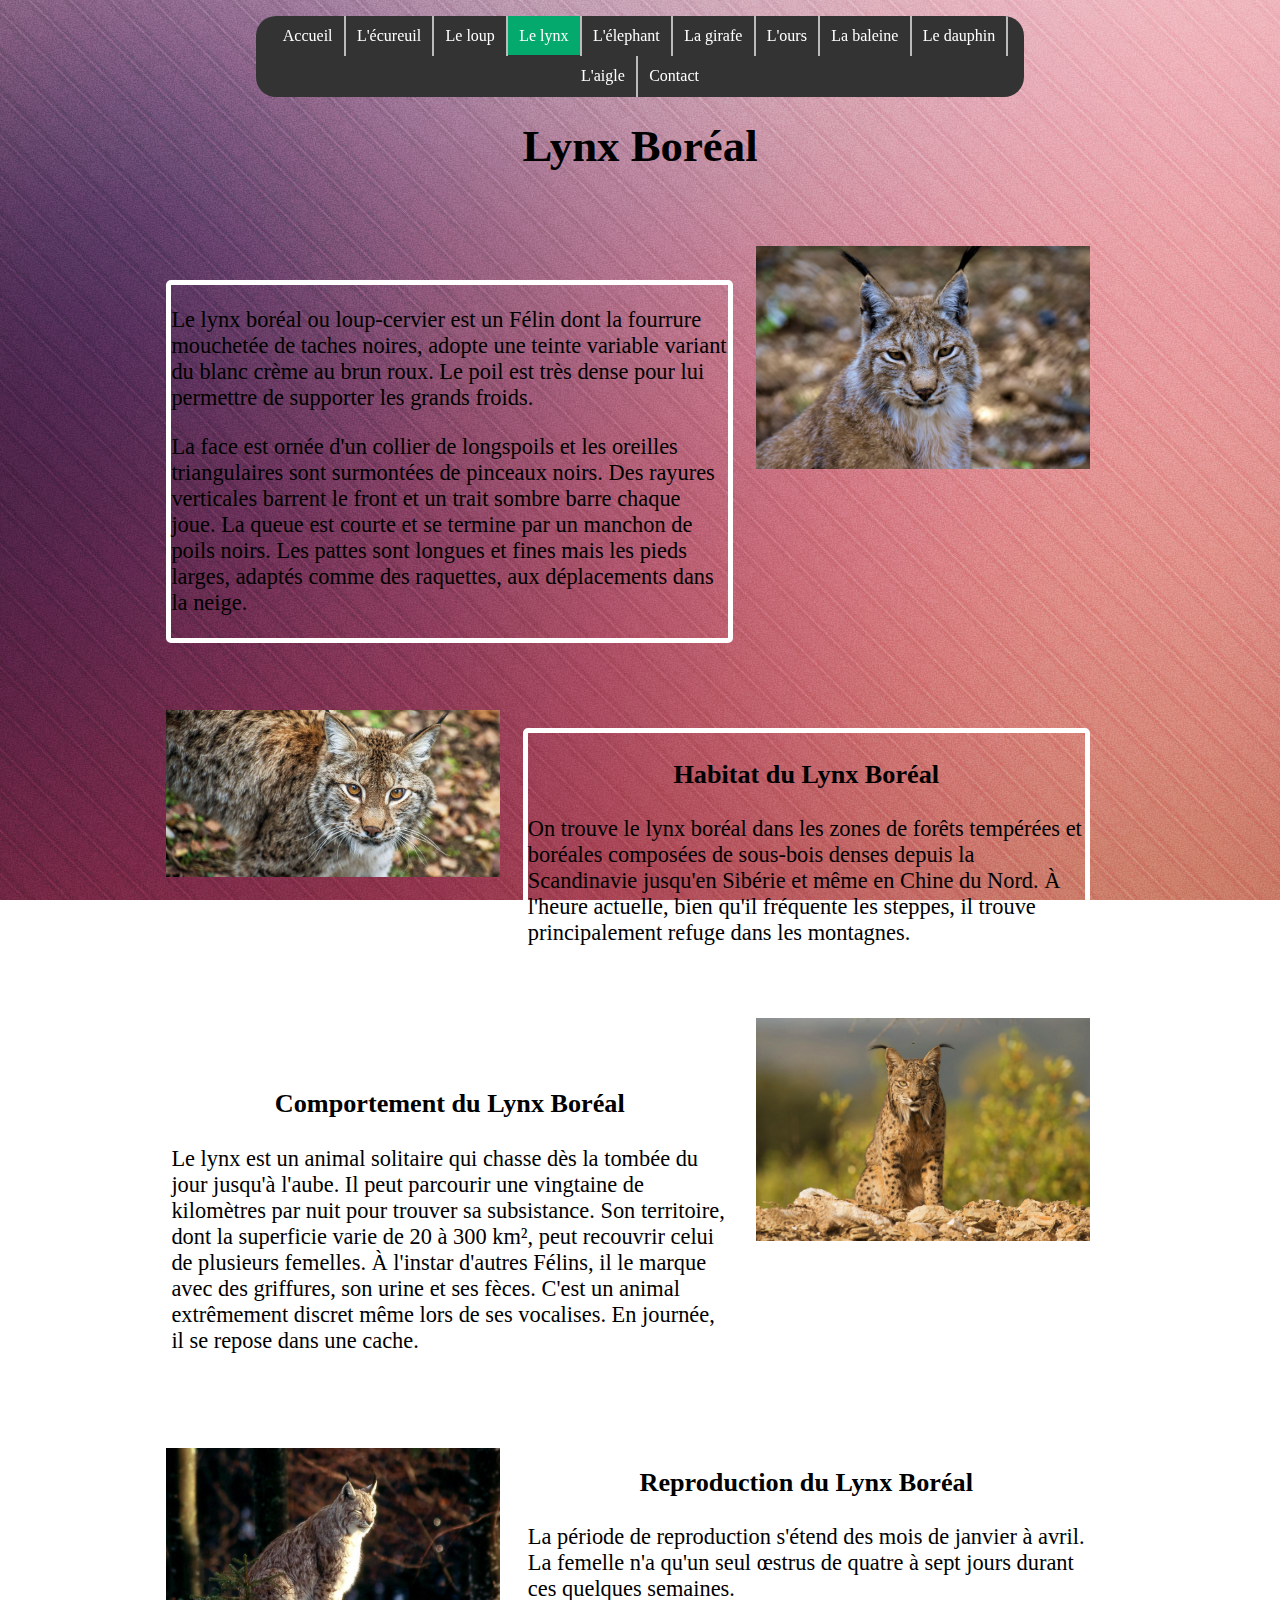
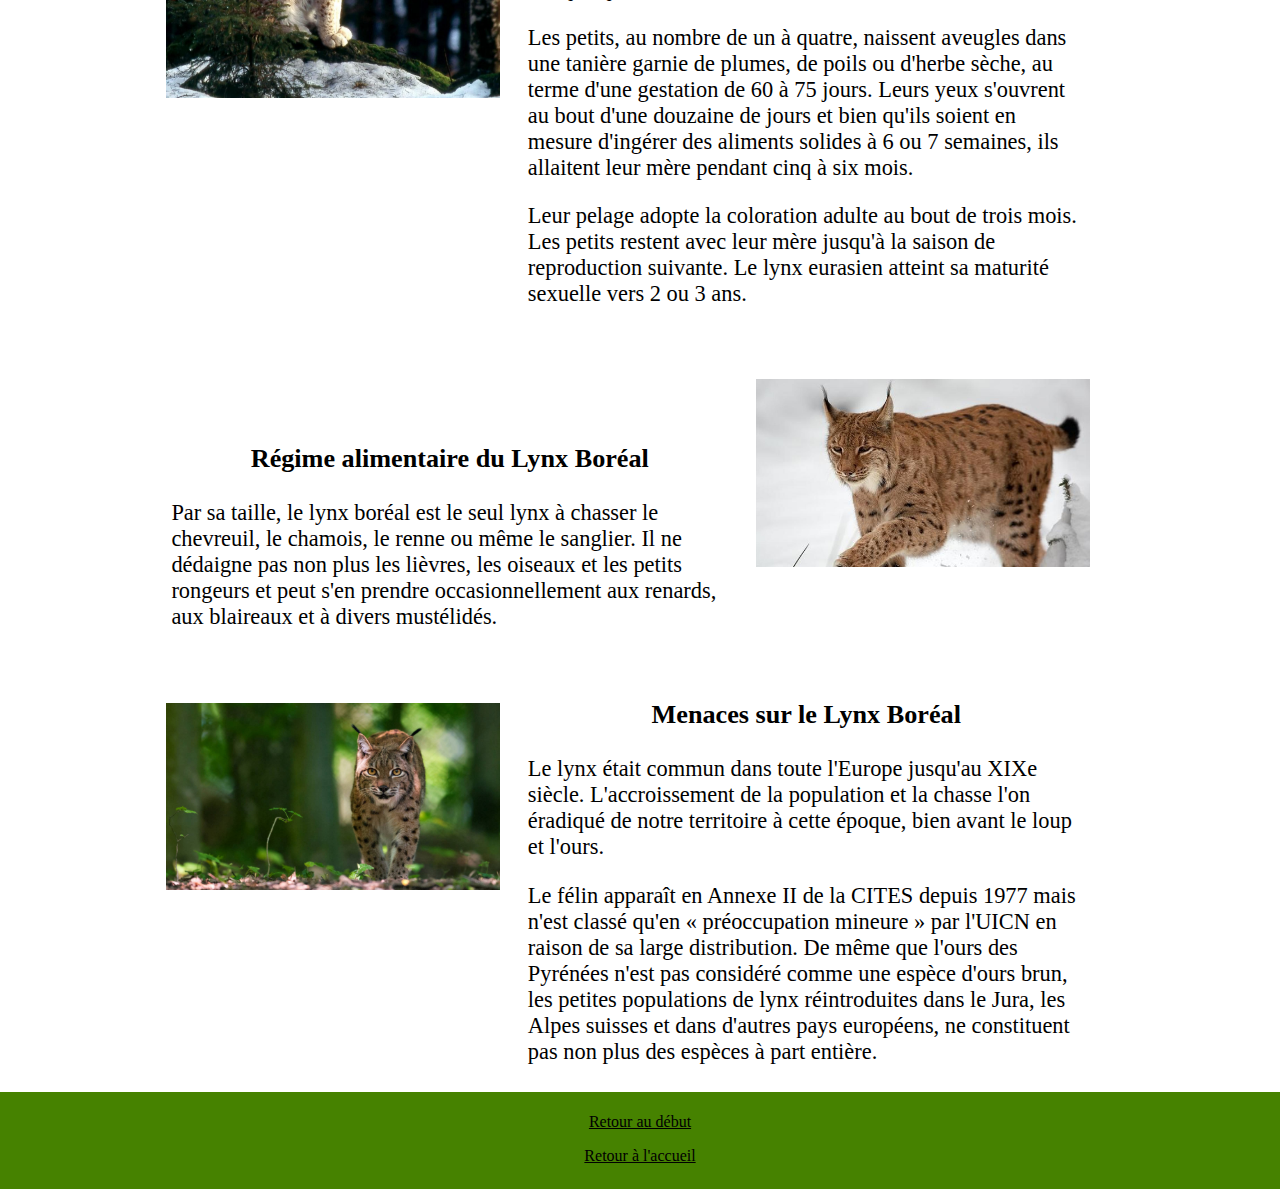
<file: lynx.html>
<!DOCTYPE html> 
<html> 
    <head>
	<link rel='stylesheet' type='text/css' href="css/main.css">
        <html lang="fr"> 
        <meta charset="utf-8" /> 
        <title>Lynx Boréal</title> 
    </head> 
    <body class="lynx">
	
		<header class="navcenter">
			<ul class="nav1">	<!--
				--><li class="nav"><a class="l1" href="index.html">Accueil</a></li><!--
				--><li class="nav"><a class="l1" href="ecureuil.html">L'écureuil</a></li><!--
				--><li class="nav"><a class="l1" href="loup.html">Le loup</a></li><!--
				--><li class="nav"><a class="l1  active" href="lynx.html">Le lynx</a></li><!--
				--><li class="nav"><a class="l1" href="elephant.html">L'élephant</a></div><!--
				--><li class="nav"><a class="l1" href="girafe.html">La girafe</a></li><!--
				--><li class="nav"><a class="l1" href="ours.html">L'ours</a></li><!--
				--><li class="nav"><a class="l1" href="baleine.html">La baleine</a></li><!--
				--><li class="nav"><a class="l1" href="dauphin.html">Le dauphin</a></li><!--
				--><li class="nav"><a class="l1" href="aigle.html">L'aigle</a></li><!--
				--><li class="nav"><a class="l1" href="contact.html">Contact</a></li>
			</ul>
		</header>
		
        <div class="fontlynx">
			<h1 class="lynx2">Lynx Boréal</h1>

			<div>
			
				<div class="stylelynx">
					<div name="ligne1" class="textelynx1 text_border">          
						<p>
							Le lynx boréal ou loup-cervier est un Félin dont la fourrure mouchetée de taches noires, adopte une teinte variable variant du blanc 
							crème au brun roux. Le poil est très dense pour lui permettre de supporter les grands froids.
						</p>
						<p>	
							La face est ornée d'un collier de longspoils et les oreilles triangulaires sont surmontées de pinceaux noirs.
							Des rayures verticales barrent le front et un trait sombre barre chaque joue.
							La queue est courte et se termine par un manchon de poils noirs. Les pattes sont longues et fines mais les pieds larges, 
							adaptés comme des raquettes, aux déplacements dans la neige.
						</p>
					</div>
					
					<div name="ligne1" class="imagelynx1">
						<img class="imglynx1" src="photo/lynx2.jpg" alt="lynx photo numéro 2">
					</div>
				</div>
				
				
				<div class="tablclear stylelynx ">
				
					<div name="ligne2" class="imagelynx2">
						<img class="imglynx2" src="photo/lynx3.jpg" alt="lynx photo numéro 3" width="100%" height="250px">
					</div>
					
					<div name="ligne2" class="textelynx2 text_border">
						<h3 class="lynx3">Habitat du Lynx Boréal</h3>
							<p>
								On trouve le lynx boréal dans les zones de forêts tempérées et boréales composées de sous-bois denses depuis la Scandinavie jusqu'en Sibérie 
								et même en Chine du Nord. À l'heure actuelle, bien qu'il fréquente les steppes, il trouve principalement refuge dans les montagnes. 
							</p>
					</div>
				</div>   

				
				<div class="tablclear stylelynx">
				
					<div name="ligne3" class="textelynx3 text_border">
						<h3 class="lynx3">Comportement du Lynx Boréal</h3>
						<p>
							Le lynx est un animal solitaire qui chasse dès la tombée du jour jusqu'à l'aube. Il peut parcourir une vingtaine de kilomètres par nuit pour 
							trouver sa subsistance. Son territoire, dont la superficie varie de 20 à 300 km², peut recouvrir celui de plusieurs femelles. À l'instar d'autres 
							Félins, il le marque avec des griffures, son urine et ses fèces. C'est un animal extrêmement discret même lors de ses vocalises. En journée, il se 
							repose dans une cache.
						</p>
					</div>
					
					<div name="ligne3" class="imagelynx3">
						<img class="imglynx3" src="photo/lynx4.jpg" alt="lynx photo numéro 4">
					</div>
				</div>   

				
				<div class="clear stylelynx">
				
					<div  name="ligne4" class="imagelynx4">
						<img class="imglynx4" src="photo/lynx5.jpg" alt="lynx photo numéro 5">
					</div>
					
					<div name="ligne4" class="textelynx4 text_border">
						<h3 class="lynx3">Reproduction du Lynx Boréal</h3>
						<p>
							La période de reproduction s'étend des mois de janvier à avril. La femelle n'a qu'un seul œstrus de quatre à sept jours durant ces quelques semaines.
						</p>
						<p>  
							Les petits, au nombre de un à quatre, naissent aveugles dans une tanière garnie de plumes, de poils ou d'herbe sèche, au terme d'une gestation de 
							60 à 75 jours. Leurs yeux s'ouvrent au bout d'une douzaine de jours et bien qu'ils soient en mesure d'ingérer des aliments solides à 6 ou 7 semaines, 
							ils allaitent leur mère pendant cinq à six mois. 
						</p>
						<p>	
							Leur pelage adopte la coloration adulte au bout de trois mois. Les petits restent avec leur mère 
							jusqu'à la saison de reproduction suivante. Le lynx eurasien atteint sa maturité sexuelle vers 2 ou 3 ans.
						</p>
					</div>
				</div>   

				
				<div class="tablclear stylelynx">
					<div name="ligne5" class="textelynx5 text_border">
						<h3 class="lynx3">Régime alimentaire du Lynx Boréal</h3>
						<p>
							Par sa taille, le lynx boréal est le seul lynx à chasser le chevreuil, le chamois, le renne ou même le sanglier. Il ne dédaigne pas non plus les 
							lièvres, les oiseaux et les petits rongeurs et peut s'en prendre occasionnellement aux renards, aux blaireaux et à divers mustélidés. 
						</p>
					</div>
					
					<div name="ligne5" class="imagelynx5">
						<img class="imglynx5" src="photo/lynx6.jpg" alt="lynx photo numéro 6">
					</div>
				</div>     

				
				<div class="tablclear stylelynx">
				
					<div name="ligne6" class="imagelynx6">
						<img class="imglynx6" src="photo/lynx7.jpg" alt="lynx photo numéro 7">
					</div>
					
					<div name="ligne6" class="textelynx6 text_border">
						<h3 class="lynx3">Menaces sur le Lynx Boréal</h3>
						<p>
							Le lynx était commun dans toute l'Europe jusqu'au XIXe siècle. L'accroissement de la population et la chasse l'on éradiqué de notre territoire à 
							cette époque, bien avant le loup et l'ours. 
						</p>
						<p>	 
							Le félin apparaît en Annexe II de la CITES depuis 1977 mais n'est classé qu'en « préoccupation mineure » 
							par l'UICN en raison de sa large distribution. De même que l'ours des Pyrénées n'est pas considéré comme une espèce d'ours brun, 
							les petites populations de lynx réintroduites dans le Jura, les Alpes suisses et dans d'autres pays européens, ne constituent pas non plus des espèces à part 
							entière.
						</p>
					</div>
				</div>
			</div>
		</div>
			<footer class="footerspace indexfooter">
				<p>
					<a href="#début"><p class="footer">Retour au début</p></a>
					<a href="index.html"><p class="footer">Retour à l'accueil</p></a> 
					
					
				</p>
			</footer>
			<style src="js/main.js"></style>
    </body> 
</html>
</file>
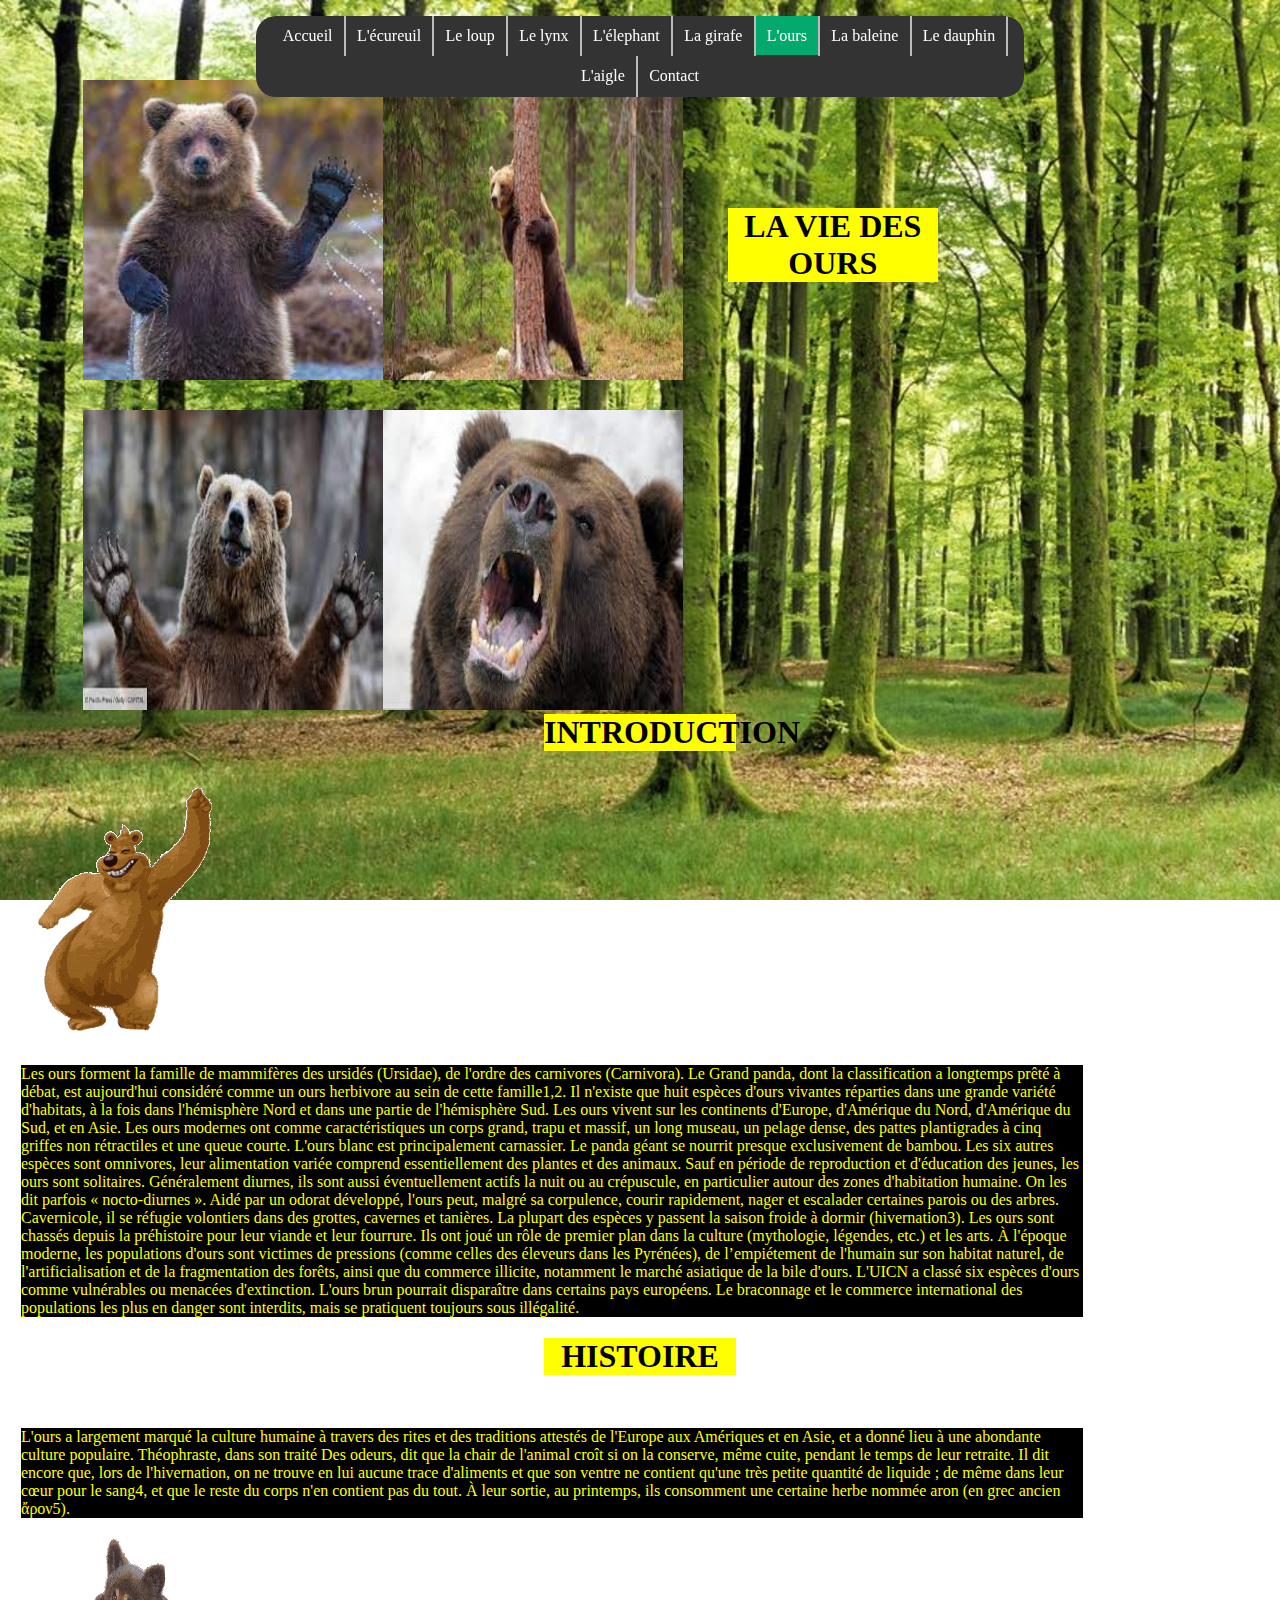
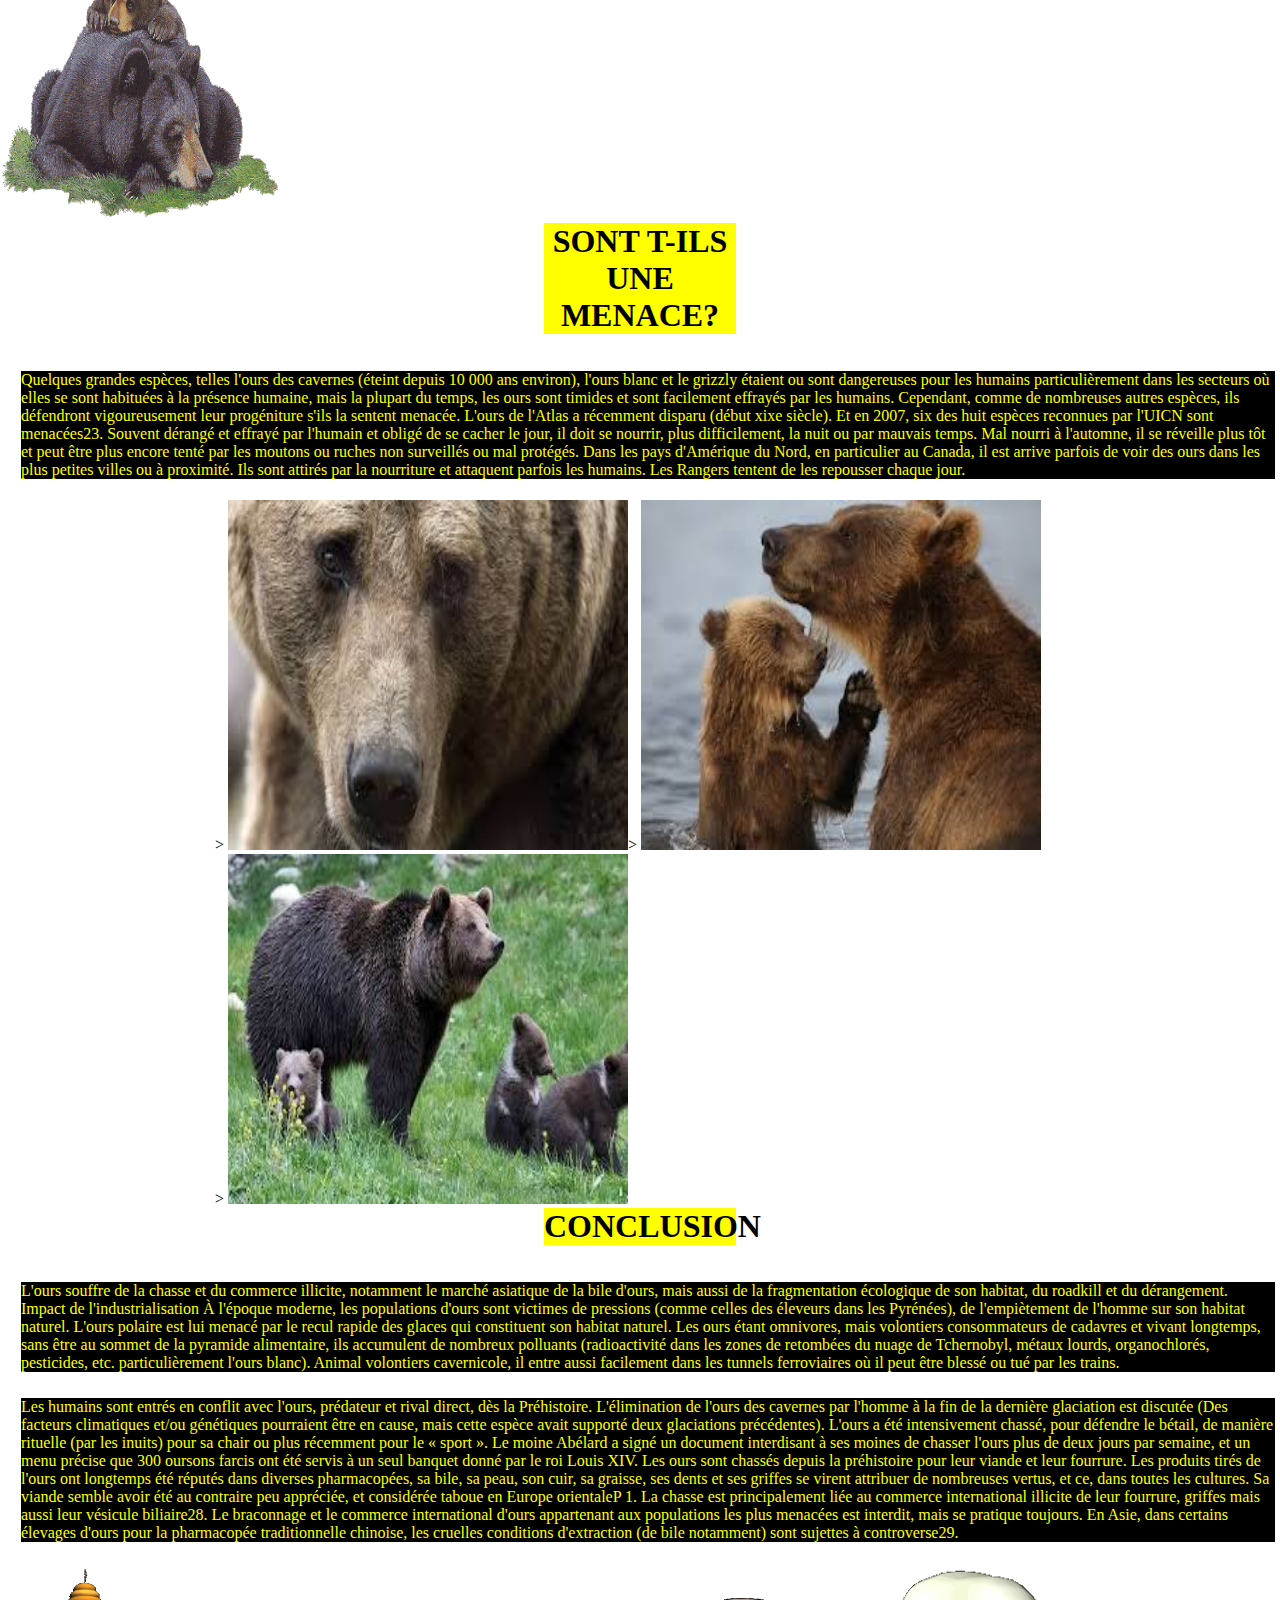
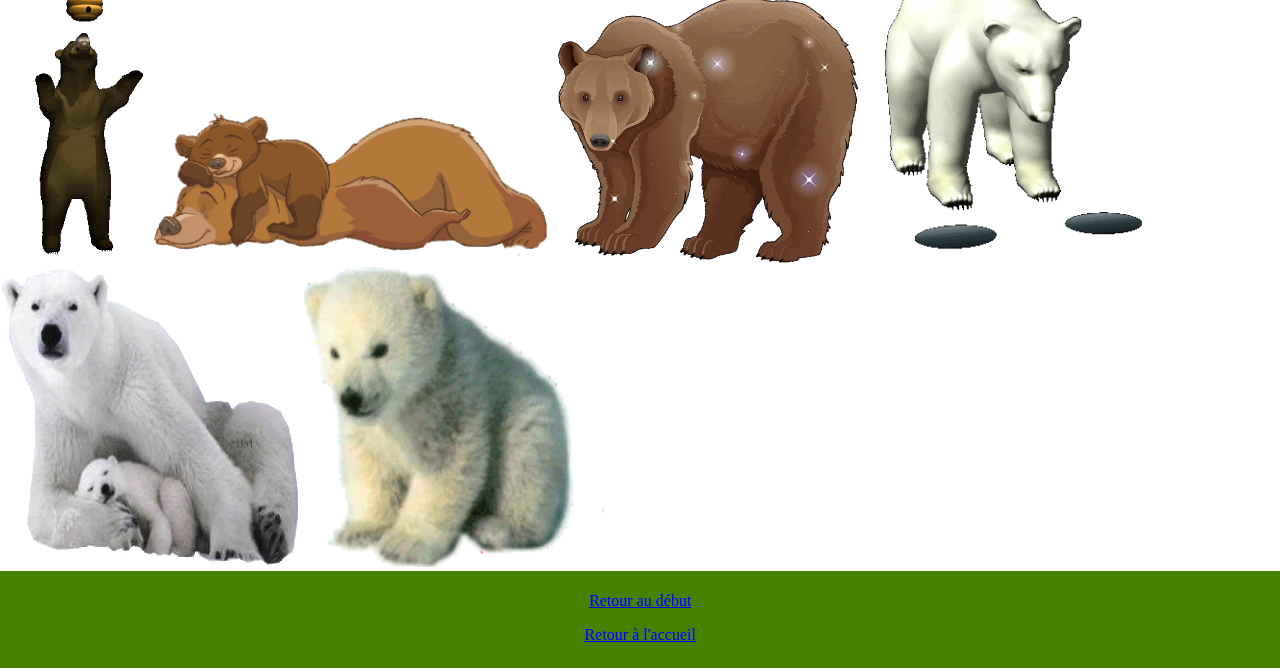
<file: ours.html>
<!DOCTYPE HTML>
<html>

	<head>
		<link rel='stylesheet' type='text/css' href="css/main.css">
		<title>la vie des ours</title>
	</head>


	<body class="ours">

		<header class="navcenter">
			<ul class="nav1">	<!--
				--><li class="nav"><a class="l1" href="index.html">Accueil</a></li><!--
				--><li class="nav"><a class="l1" href="ecureuil.html">L'écureuil</a></li><!--
				--><li class="nav"><a class="l1" href="loup.html">Le loup</a></li><!--
				--><li class="nav"><a class="l1" href="lynx.html">Le lynx</a></li><!--
				--><li class="nav"><a class="l1" href="elephant.html">L'élephant</a></div><!--
				--><li class="nav"><a class="l1" href="girafe.html">La girafe</a></li><!--
				--><li class="nav"><a class="l1 active" href="ours.html">L'ours</a></li><!--
				--><li class="nav"><a class="l1" href="baleine.html">La baleine</a></li><!--
				--><li class="nav"><a class="l1" href="dauphin.html">Le dauphin</a></li><!--
				--><li class="nav"><a class="l1" href="aigle.html">L'aigle</a></li><!--
				--><li class="nav"><a class="l1" href="contact.html">Contact</a></li>
			</ul>
		</header>
		
		<div id="début"></div>
			
		<div class="ligne1ours">	
			<div>
				<div class="float_ours">
					<img class="imgours" src='photo/ourssalut.jpg'>
				</div>
				
				<div class="float_ours">
					<img class="imgours" src='photo/hello.jpg'>
				</div>
				
				<div class="float_oursl1">
					<h1 class="titreours">LA VIE DES OURS</h1>
				</div>
				
				<div class="float_ours">
					<img class="imgours" src='photo/wtf.jpg'>
				</div>
				
				<div class="float_ours">
					<img class="imgours" src='photo/cris.jpg'>
				</div>
			</div>
		</div>


		<h1 class="ours2 clear">INTRODUCTION</h2>
		
		<div>
			<div>
				<div class="float_ours">
					<img src='photo/danse.gif'>
				</div>
				<div class="float_oursl2_3">
					<p class="yellowours text_border">Les ours forment la famille de mammifères des ursidés (Ursidae), de l'ordre des carnivores (Carnivora). Le Grand panda, dont la classification a longtemps prêté à débat, est aujourd'hui considéré comme un ours herbivore au sein de cette famille1,2. Il n'existe que huit espèces d'ours vivantes réparties dans une grande variété d'habitats, à la fois dans l'hémisphère Nord et dans une partie de l'hémisphère Sud. Les ours vivent sur les continents d'Europe, d'Amérique du Nord, d'Amérique du Sud, et en Asie.
						Les ours modernes ont comme caractéristiques un corps grand, trapu et massif, un long museau, un pelage dense, des pattes plantigrades à cinq griffes non rétractiles et une queue courte. L'ours blanc est principalement carnassier. Le panda géant se nourrit presque exclusivement de bambou. Les six autres espèces sont omnivores, leur alimentation variée comprend essentiellement des plantes et des animaux. Sauf en période de reproduction et d'éducation des jeunes, les ours sont solitaires. Généralement diurnes, ils sont aussi éventuellement actifs la nuit ou au crépuscule, en particulier autour des zones d'habitation humaine. On les dit parfois « nocto-diurnes ». Aidé par un odorat développé, l'ours peut, malgré sa corpulence, courir rapidement, nager et escalader certaines parois ou des arbres. Cavernicole, il se réfugie volontiers dans des grottes, cavernes et tanières. La plupart des espèces y passent la saison froide à dormir (hivernation3).
						Les ours sont chassés depuis la préhistoire pour leur viande et leur fourrure. Ils ont joué un rôle de premier plan dans la culture (mythologie, légendes, etc.) et les arts. À l'époque moderne, les populations d'ours sont victimes de pressions (comme celles des éleveurs dans les Pyrénées), de l’empiétement de l'humain sur son habitat naturel, de l'artificialisation et de la fragmentation des forêts, ainsi que du commerce illicite, notamment le marché asiatique de la bile d'ours. L'UICN a classé six espèces d'ours comme vulnérables ou menacées d'extinction. L'ours brun pourrait disparaître dans certains pays européens. Le braconnage et le commerce international des populations les plus en danger sont interdits, mais se pratiquent toujours sous illégalité.
					</p>
				</div>
			</div>
		</div>
		
		<h1 class="ours2 clear">HISTOIRE</h2>
		
		
		<div>
			<div>
				<div class="float_oursl2_3">
					<p class="yellowours text_border">L'ours a largement marqué la culture humaine à travers des rites et des traditions attestés de l'Europe aux Amériques et en Asie, et a donné lieu à une abondante culture populaire. Théophraste, dans son traité Des odeurs, dit que la chair de l'animal croît si on la conserve, même cuite, pendant le temps de leur retraite. Il dit encore que, lors de l'hivernation, on ne trouve en lui aucune trace d'aliments et que son ventre ne contient qu'une très petite quantité de liquide ; de même dans leur cœur pour le sang4, et que le reste du corps n'en contient pas du tout. À leur sortie, au printemps, ils consomment une certaine herbe nommée aron (en grec ancien ἄρον5).
					</font></p>
				</div>
				<div class="float_ours">
					<img src='photo/oursfamille.gif' width='280px' height='280px'>
				</div>
			</div>
		</div>
		
		
		<h1 class="ours2 clear">SONT T-ILS UNE MENACE?</h1>
		
			<p class="yellowours text_border">Quelques grandes espèces, telles l'ours des cavernes (éteint depuis 10 000 ans environ), l'ours blanc et le grizzly étaient ou sont dangereuses pour les humains particulièrement dans les secteurs où elles se sont habituées à la présence humaine, mais la plupart du temps, les ours sont timides et sont facilement effrayés par les humains. Cependant, comme de nombreuses autres espèces, ils défendront vigoureusement leur progéniture s'ils la sentent menacée.
			L'ours de l'Atlas a récemment disparu (début xixe siècle). Et en 2007, six des huit espèces reconnues par l'UICN sont menacées23.
			Souvent dérangé et effrayé par l'humain et obligé de se cacher le jour, il doit se nourrir, plus difficilement, la nuit ou par mauvais temps. Mal nourri à l'automne, il se réveille plus tôt et peut être plus encore tenté par les moutons ou ruches non surveillés ou mal protégés.
			Dans les pays d'Amérique du Nord, en particulier au Canada, il est arrive parfois de voir des ours dans les plus petites villes ou à proximité. Ils sont attirés par la nourriture et attaquent parfois les humains. Les Rangers tentent de les repousser chaque jour.
			</p>
			
			
		<div class="ligne4ours">
			<div>
				<div class="float_ours">>
					<img class="imgoursl4" src='photo/triste.jpg'>
				</div>
				<div class="float_ours">>
					<img class="imgoursl4" src='photo/fam.jpg'>
				</div>
				<div class="float_ours">>
					<img class="imgoursl4" src='photo/fam2.jpg'>
				</div>
			</div>
		</div>
		
		
		<h1 class="ours2 clear">CONCLUSION</h1>
		
		<p class="yellowours text_border">L'ours souffre de la chasse et du commerce illicite, notamment le marché asiatique de la bile d'ours, mais aussi de la fragmentation écologique de son habitat, du roadkill et du dérangement.
			Impact de l'industrialisation
			À l'époque moderne, les populations d'ours sont victimes de pressions (comme celles des éleveurs dans les Pyrénées), de l'empiètement de l'homme sur son habitat naturel. L'ours polaire est lui menacé par le recul rapide des glaces qui constituent son habitat naturel.
			Les ours étant omnivores, mais volontiers consommateurs de cadavres et vivant longtemps, sans être au sommet de la pyramide alimentaire, ils accumulent de nombreux polluants (radioactivité dans les zones de retombées du nuage de Tchernobyl, métaux lourds, organochlorés, pesticides, etc. particulièrement l'ours blanc).
			Animal volontiers cavernicole, il entre aussi facilement dans les tunnels ferroviaires où il peut être blessé ou tué par les trains.
		</p>
		
		<p class="yellowours text_border">Les humains sont entrés en conflit avec l'ours, prédateur et rival direct, dès la Préhistoire. L'élimination de l'ours des cavernes par l'homme à la fin de la dernière glaciation est discutée (Des facteurs climatiques et/ou génétiques pourraient être en cause, mais cette espèce avait supporté deux glaciations précédentes). L'ours a été intensivement chassé, pour défendre le bétail, de manière rituelle (par les inuits) pour sa chair ou plus récemment pour le « sport ». Le moine Abélard a signé un document interdisant à ses moines de chasser l'ours plus de deux jours par semaine, et un menu précise que 300 oursons farcis ont été servis à un seul banquet donné par le roi Louis XIV.
			Les ours sont chassés depuis la préhistoire pour leur viande et leur fourrure. Les produits tirés de l'ours ont longtemps été réputés dans diverses pharmacopées, sa bile, sa peau, son cuir, sa graisse, ses dents et ses griffes se virent attribuer de nombreuses vertus, et ce, dans toutes les cultures. Sa viande semble avoir été au contraire peu appréciée, et considérée taboue en Europe orientaleP 1. La chasse est principalement liée au commerce international illicite de leur fourrure, griffes mais aussi leur vésicule biliaire28. Le braconnage et le commerce international d'ours appartenant aux populations les plus menacées est interdit, mais se pratique toujours. En Asie, dans certains élevages d'ours pour la pharmacopée traditionnelle chinoise, les cruelles conditions d'extraction (de bile notamment) sont sujettes à controverse29.
		</p>
		
		<img src='photo/manger.gif' width='150px'>
		<img src='photo/fam3.gif' width='400px'>
		<img src='photo/beau.gif' width='300px'>
		<img src='photo/poisson.gif' width='300px'>
		<img src='photo/fam4.gif' width='300px' height='300px'>
		<img src='photo/bb.gif' width='300px' height='300px'>
		
		<footer class="footerspace indexfooter">
			<p>
				<a href="#début"><p class="footer">Retour au début</p></a>
				<a href="index.html"><p class="footer">Retour à l'accueil</p></a> 
				
				
			</p>
		</footer>
		<style src="js/main.js"></style>
	</body>
	
</html>
</file>
<file: css/main.css>
/*GENERAL*/

.footer {
	text-align: center;
}

.footerright {
	text-align: right;
	font-weight: bold;
	margin-right: 1em;
}

.footerspace {
	padding-top: 5px;
	clear:both;
}

.footerspace a {
	color: blue;

}


.spacing {
	clear: both;
	padding-top: 30px;
	margin: 0 auto;
	width: 80%;
}
.spacingimg {
	padding-top: 30px;
	margin-left: 10%;
}
.clear {
	clear:both;
}

.imagetexte {
	width: 80%;
	margin-left: auto;
	margin-right: auto;
	margin-bottom: 0.5em;

}

.imgsizetop {                  /*Elephant, girafe, dauphin*/
	width: 300px;
	height: 300px
}

imgsize {                    /*Elephant, girafe, dauphin*/
	width: 500px;
	height: 300px	
}
.text_border{
	border:5px solid white;
	border-radius:5px;
}








/*INDEX*/

.indexpage {
	background-image: url(../photo/fondindex.jpg);
	background-repeat: no-repeat;
	background-attachment: fixed;
	margin: 0;
	font-size: 1.3em;
	font-family: Century Gothic, CenturyGothic, AppleGothic, sans-serif;
}

.title {
	text-align: center;
	color: orange;
}

.subtitle {
	text-align: center;
	width: 25%;
	margin: 0 auto;
	color: blue;
	font-weight: bold;
}

ul.index1 {
	list-style-type: none;
	overflow:hideen;
	text-align:center;
	padding-left:0;
	transform: translate(-1.6%, -25%); 
	
}

li.index2 {
	display:inline-block;
	margin-top: 0;
}
.spaceindex {
	 margin-top: 4em;
	 margin-left:0%;
 }

.name {
	text-align: center;
	margin-top: 0.3em;
	background-color: #7AE342;
	width:250px;
}

img.photo {
	width: 250px;
	height: 150px;
}

.indexfooter {
	clear: both;
	margin-top: 0em;
	background-color: #468200;
	padding-bottom: 0.5em;
}

.indexfooter2 {
	text-align: right;
	font-family: Franklin Gothic, Arial Bold;
	margin-right: 2em;
	padding-left: 75%;
	padding-top: 1.2em;
	color: blue;
	font-size: -1;
}










/*ELEPHANT*/

.elephant {
	background-image: url(../photo/back.png);
	background-repeat: repeat;
	margin: 0
}

h1.elephant2 {
	
	text-align: center;
	color: blue;
	padding-top: 2em;
}

.elephant a {
	color: blue;
}

.imageelephant {
	float: left;
	margin-right: 1em;
	margin-top: 2em;
	margin-bottom: 2em;
}
.texteelephant {
	float: left;
	margin-top: 5em;
	width:70%;
}

.fontelephant {
	font-size: 1.2em;
}







/*GIRAFE*/

body.girafe {
	background-image: url(../photo/back.jpg);
	background-repeat: repeat;
	margin:0;
}

h1.girafe2 {
	text-align: center;
	color: red;
	padding-top: 2em;
}

.girafe a {
	color: red;
}

.imagegirafe {
	float: left;
	margin-right: 1em;
	margin-top: 2em;
	margin-bottom: 2em;
}
.textegirafe {
	float: left;
	margin-top: 5em;
	width: 75%;
}

.fontgirafe {
	font-size: 1.2em;
}








/*DAUPHIN*/

body.dauphin {
	background-image: url(../photo/back1.jpg);
	background-repeat: repeat;
	margin:0;
}

h1.dauphin2 {
	text-align: center;
	color: gray;
	padding-top: 2em;
}

.dauphin a {
	color: #2C404C;
}

.imagedauphin {
	float: left;
	margin-right: 1em;
	margin-top: 2em;
	margin-bottom: 2em;
}
.textedauphin {
	float: left;
	margin-top: 5em;
	width: 75%;
}
.fontdauphin {
	font-size: 1.2em;
}






/*AIGLE*/

.aigle {
	background-image: url(../photo/ciel.jpg);
	background-repeat: repeat;
	margin: 0;
	background-attachment: fixed;
}

.aigle2 {
	
	text-align: center;
	color: black;
	padding-top: 0.8em;
	background-color: yellow;
	width: 22%;
	margin: 0 auto;
	margin-top: 3em;
	padding-top: 0.1em;
	margin-bottom: 2em;
}

.aigle a {
	color: black;
}

.imageaigle {
	float: left;
	margin-right: 1em;
	margin-top: 2em;
	margin-bottom: 2em;
}
.texteaigle {
	
	margin-top: 4em;
	
}

.fontaigle {
	font-family: Dejavu Sans, Arial, Verdana, sans-serif;
}

.listeaigle {
	float: left;
	margin-right: 1em;
}

.imageaiglebottom1 {
	float: left;
}

.spacingaigle {
	width: 61%;
	margin: 0 auto;
}








/*BALEINE*/

body.baleine {
	background-image: url(../photo/azure.jpg);
	background-repeat: repeat;
	margin:0;
}

.fontbaleine {
	font-size: 1.5em;
}

h1.baleine2 {
	text-align: center;
	color: blue;
	padding-top: 2em;
}

h3.baleine3 {
	color: blue;
	text-align: center;
}

.baleine a {
	color: black;
}


.tablclear {
	clear: both;
}

/*Disposition page (images et textes) verticalement*/

.stylebaleine {
	margin-left: 15%;
	maring-left: auto;
	margin-right: auto;
	vertical-align: middle;
	
}

/*Disposition page (images et textes) en ligne*/

.imagebaleine1 {
	float: left;
	margin-top: 3em;
	width: 30%;
}
.textebaleine1 {
	float: left;
	margin-top: 2em;
	margin-right: 1em;
	width: 50%;
}

.imagebaleine2 {
	float: left;
	margin-top: 4em;
	margin-right: 1em;
	width: 30%;
}
.textebaleine2 {
	float: left;
	margin-top: 2em;
	width: 50%;
}

.imagebaleine3 {
	float: left;
	margin-top: 9em;
	width: 30%;
}
.textebaleine3 {
	float: left;
	margin-top: 2em;
	margin-right: 1em;
	width: 50%;
}

.imagebaleine4 {
	float: left;
	margin-top: 3em;
	margin-right: 1em;
	width: 30%;
}
.textebaleine4 {
	float: left;
	margin-top: 1em;
	width: 50%;
}

.imagebaleine5 {
	float: left;
	margin-top: 4.8em;
	width: 30%;
}
.textebaleine5 {
	float: left;
	margin-top: 2em;
	margin-right: 1em;
	width: 50%;
}

.imagebaleine6 {
	float: left;
	margin-top: 4em;
	margin-right: 1em;
	width: 30%;
}
.textebaleine6 {
	float: left;
	margin-top: 0.5em;
	width: 50%;
}

/*TAILLE IMAGES*/

.imgbaleine1{
	width: 100%; 
	height: auto;
	
}

.imgbaleine2{
	width: 100%; 
	height: auto;	
}

.imgbaleine3{
	width: 100%; 
	height: auto;	
}

.imgbaleine4{
	width: 100%; 
	height: auto;	
}

.imgbaleine5{
	width: 100%; 
	height: auto;
}

.imgbaleine6{
	width: 100%; 
	height: auto;
}









/*LYNX*/

body.lynx {
	background-image: url(../photo/brown.jpg);
	background-repeat: repeat;
	background-attachment: fixed;
	margin:0;
}

.fontlynx {
	font-size: 1.5em;
}

h1.lynx2 {
	text-align: center;
	color: black;
	padding-top: 2em;
}

h3.lynx3 {
	color: black;
	text-align: center;
}

.lynx a {
	color: black;
}

.fontlynx{
	font-size:1.4em;
}

/*Disposition page (images et textes) verticalement*/

.stylelynx {
	margin-left: 13%;
	maring-left: auto;
	margin-right: auto;
	
}

/*Disposition page (images et textes) en ligne*/

.imagelynx1 {
	float: left;
	margin-top: 2em;
	width: 30%;
}
.textelynx1 {
	float: left;
	margin-top: 3.5em;
	margin-right: 1em;
	width: 50%;
}

.imagelynx2 {
	float: left;
	margin-top: 3em;
	margin-right: 1em;
	width: 30%;
}
.textelynx2 {
	float: left;
	margin-top: 3.8em;
	width: 50%;
}

.imagelynx3 {
	float: left;
	margin-top: 2em;
	width: 30%;
}
.textelynx3 {
	float: left;
	margin-top: 3.8em;
	margin-right: 1em;
	width: 50%;
}

.imagelynx4 {
	float: left;
	margin-top: 3em;
	margin-right: 1em;
	width: 30%;
}
.textelynx4 {
	float: left;
	margin-top: 2.5em;
	width: 50%;
}

.imagelynx5 {
	float: left;
	margin-top: 2em;
	width: 30%;
}
.textelynx5 {
	float: left;
	margin-top: 3.5em;
	margin-right: 1em;
	width: 50%;
}

.imagelynx6 {
	float: left;
	margin-top: 2em;
	margin-right: 1em;
	width: 30%;
}
.textelynx6 {
	float: left;
	margin-top: 0.5em;
	width: 50%;
}

/*TAILLE IMAGES*/

.imglynx1{
	width: 100%; 
	height: auto;
	
}

.imglynx2{
	width: 100%; 
	height: auto;	
}

.imglynx3{
	width: 100%; 
	height: auto;	
}

.imglynx4{
	width: 100%; 
	height: auto;	
}

.imglynx5{
	width: 100%; 
	height: auto;
}

.imglynx6{
	width: 100%; 
	height: auto;
}







/*LOUP*/

body.loup {
	background-color: #d6d6d6;
	background-repeat: repeat;
	margin:0;
}

.fontloup {
	font-size: 1.2em;
}

h1.loup2 {
	text-align: center;
	color: black;
	padding-top: 2em;
}

h3.loup3 {
	color: black;
	text-align: center;
}

.loup a {
	color: black;
}

.tablclear {
	clear: both;
}

/*Disposition page (images et textes) en verticalement*/

.styleloup {
	margin-left: 16%;
	maring-left: auto;
	margin-right: auto;
}

/*Disposition page (images et textes) en ligne*/

.imageloup1 {
	float: left;
	margin-top: 2.5em;
	width: 30%;
}
.texteloup1 {
	float: left;
	margin-top: 5em;
	margin-right: 1em;
	width: 50%;
}

.imageloup2 {
	float: left;
	margin-top: 6em;
	margin-right: 1em;
	width: 30%;
}
.texteloup2 {
	float: left;
	margin-top: 2em;
	width: 50%;
}

.imageloup3 {
	float: left;
	margin-top: 11em;
	width: 30%;
}
.texteloup3 {
	float: left;
	margin-top: 2em;
	margin-right: 1em;
	width: 50%;
}

.imageloup4 {
	float: left;
	margin-top: 15em;
	margin-right: 1em;
	width: 30%;
}
.texteloup4 {
	float: left;
	margin-top: 1em;
	width: 50%;
}

.imageloup5 {
	float: left;
	margin-top: 12em;
	width: 30%;
}
.texteloup5 {
	float: left;
	margin-top: 2em;
	margin-right: 1em;
	width: 50%;
}

.imageloup6 {
	float: left;
	margin-top: 3em;
	margin-right: 1em;
	width: 30%;
}
.texteloup6 {
	float: left;
	margin-top: 0.5em;
	width: 50%;
}

/*TAILLE IMAGES*/

.imgloup1{
	width: 100%; 
	height: auto;
	
}

.imgloup2{
	width: 100%; 
	height: auto;	
}

.imgloup3{
	width: 100%; 
	height: auto;	
}

.imgloup4{
	width: 100%; 
	height: auto;	
}

.imgloup5{
	width: 110%; 
	height: auto;
}

.imgloup6{
	width: 90%; 
	height: auto;
}









/*ECUREUIL*/

.ecureuil {
	background-image: url(../photo/nature9.jpg);
	background-repeat: repeat;
	background-attachment: fixed;
	margin:0;
}

h1.ecureuil2 {
	
	text-align: center;
	color: black;
	padding-top: 0em;
	background-color: yellow;
	width: 20%;
	margin: 0 auto;
	margin-bottom: 1em;
}

p.yellowecureuil {
	color: yellow;
	font-family: Franklin Gothic, Arial Bold;
	margin: 0em 1em 0em 1em;
	background-color: black;
}

p.purpleecureuil {
	color: #F802EA;
	font-family: Dejavu Sans, Arial, Verdana, sans-serif;
	width:25em;
	margin-top: 4em;
	background-color:black;
}

p.cyanecureuil {
	color: #00FED7;
	font-family: Dejavu Sans, Arial, Verdana, sans-serif;
	width:25em;
	margin-top: 14em;
	background-color:black;
}

.ecureuil a {
	color: white;
}

.ligne1ecureuil {
	margin-top: 5em;
	padding-left: 6%; 
	
}

.ligne2ecureuil {
	margin-top: 2em;
	padding-left: 5%;
}

.float_ecureuil {
	float:left;
}

.position_ecureuil {
	padding-top: 20em;
	margin-right: 0.8em;
}

#color1 {
	color: white;
	font-family: Dejavu Sans, Arial, Verdana, sans-serif;
	font-weight: bold;
}

.imgecureuil {
	width: 350px;
	height: 300px;
}








/*OURS*/

.ours {
	background-image: url(../photo/foretours.jpg);
	background-repeat: repeat;
	background-attachment: fixed;
	margin:0;
}

h1.ours2 {
	
	text-align: center;
	color: black;
	padding-top: 0em;
	background-color: yellow;
	width: 15%;
	margin: 0 auto;
	margin-bottom: 1em;
	margin-top: 2em;
}

.titreours {
	text-align:center;
	color: black;
	background-color: yellow;
	width: 70%;
	margin: 4em auto;
}

p.yellowours {
	color: yellow;
	font-family: Franklin Gothic, Arial Bold;
	background-color: black;
	margin-left: 1em;
}

.ours a {
	color: blue;	
}

.ligne1ours {
	margin-top: 5em;
	padding-left: 6.5%; 	
}

.ligne4ours {
	margin-left: 16.8%;
}

.float_ours {
	float:left;
}

.float_oursl1 {
	float:left;
	width: 25%;
}

.float_oursl2_3 {
	float:left;
	width: 85%;
}

.imgours {
	width: 300px;
	height: 300px;
}

.imgoursl4 {
	width: 400px;
	height: 350px;
}









/*NAVIGATION*/

.navcenter {
	padding-left: 20%;
}

ul.nav1 {
	position:fixed;
	top: 0;
	width:60%;
	text-align: center;
	list-style-type: none;
	background-color: #333;
	overflow:hidden;
	border-radius: 20px;
	padding-left: 0%;
}

li.nav {
	display:inline-block;
	border-right:2px solid #bbb;
	padding: 0.7em 0em 0.7em;
}

a.l1 {
	text-decoration: none;
	color:white;
	padding: 0.7em 0.7em 0.7em 0.7em;
}

li.nav a:hover {
  background-color: #111;
 
}

.active {
  background-color: #04AA6D;

}

li.nav:last-child {
  border-right: none;
}






/*CONTACT*/

.contactpage {
	background-image: url(../photo/fondindex.jpg);
	background-repeat: no-repeat;
	background-attachment: fixed;
	margin: 0;
	font-family: Century Gothic, CenturyGothic, AppleGothic, sans-serif;
}

.titrecontact {
	font-size: 2em;
	margin-top: 3em;
	color: blue;
	text-align:center;
	font-weight:bold;
}

#formctc {
	text-align:center;
	font-size: 1.3em;
	margin-bottom:4em;
}

#formctc p {
	color : #FA0404;
	font-weight:bold;
}

.backg {

	background-color:black;
}
</file>
